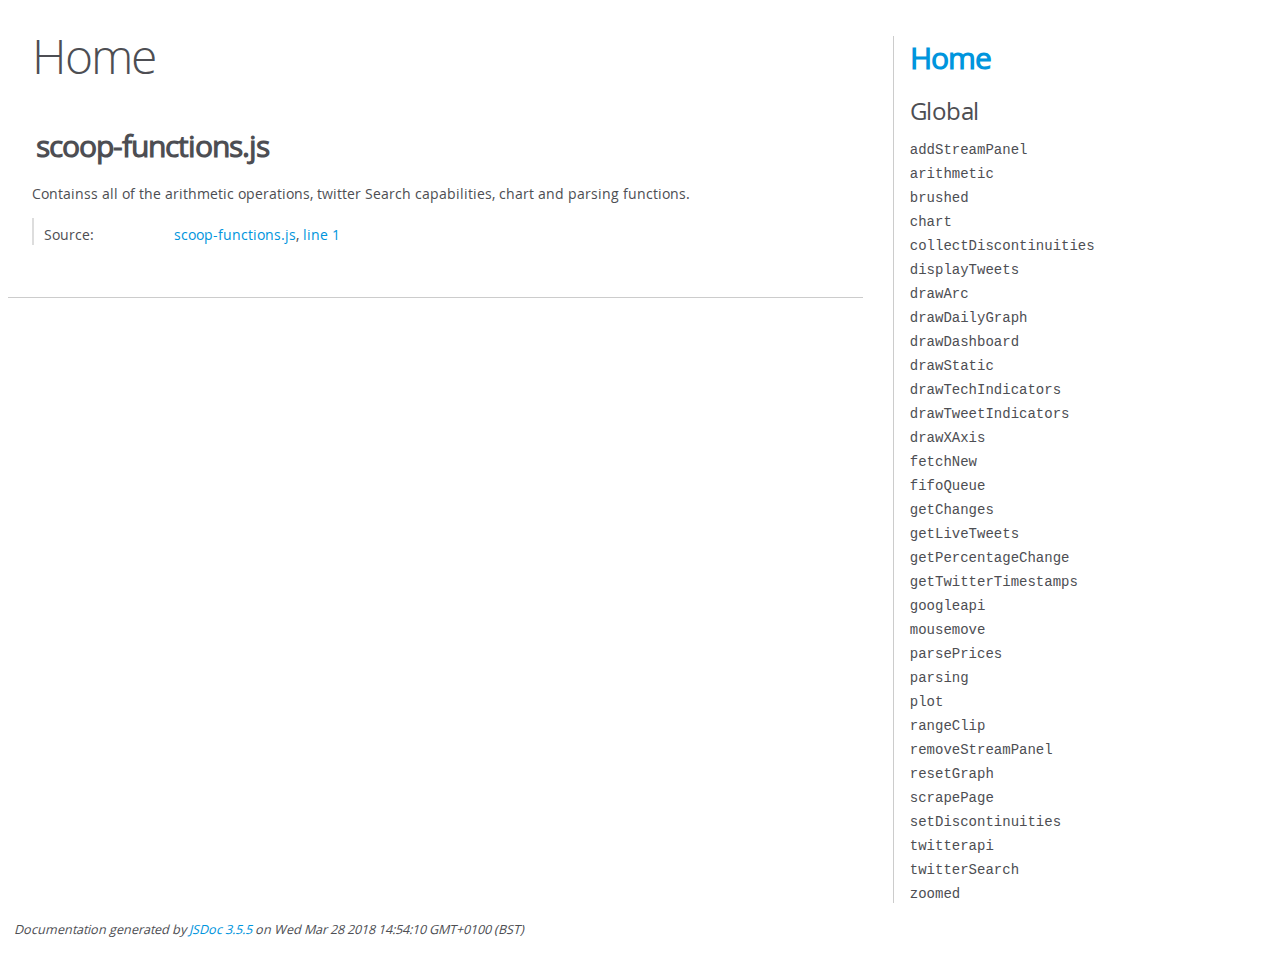
<file: scoop_analytics/static/js/out/index.html>
<!DOCTYPE html>
<html lang="en">
<head>
    <meta charset="utf-8">
    <title>JSDoc: Home</title>

    <script src="scripts/prettify/prettify.js"> </script>
    <script src="scripts/prettify/lang-css.js"> </script>
    <!--[if lt IE 9]>
      <script src="//html5shiv.googlecode.com/svn/trunk/html5.js"></script>
    <![endif]-->
    <link type="text/css" rel="stylesheet" href="styles/prettify-tomorrow.css">
    <link type="text/css" rel="stylesheet" href="styles/jsdoc-default.css">
</head>

<body>

<div id="main">

    <h1 class="page-title">Home</h1>

    



    


    <h3> </h3>










    












<section>

<header>
    
        <h2>scoop-functions.js</h2>
        
    
</header>

<article>
    <div class="container-overview">
    
        
            <div class="description">Containss all of the arithmetic operations, twitter Search capabilities, chart and parsing functions.</div>
        

        


<dl class="details">

    

    

    

    

    

    

    

    

    

    

    

    

    
    <dt class="tag-source">Source:</dt>
    <dd class="tag-source"><ul class="dummy"><li>
        <a href="scoop-functions.js.html">scoop-functions.js</a>, <a href="scoop-functions.js.html#line1">line 1</a>
    </li></ul></dd>
    

    

    

    
</dl>


        
    
    </div>

    

    

    

    

    

    

    

    

    

    
</article>

</section>




</div>

<nav>
    <h2><a href="index.html">Home</a></h2><h3>Global</h3><ul><li><a href="global.html#addStreamPanel">addStreamPanel</a></li><li><a href="global.html#arithmetic">arithmetic</a></li><li><a href="global.html#brushed">brushed</a></li><li><a href="global.html#chart">chart</a></li><li><a href="global.html#collectDiscontinuities">collectDiscontinuities</a></li><li><a href="global.html#displayTweets">displayTweets</a></li><li><a href="global.html#drawArc">drawArc</a></li><li><a href="global.html#drawDailyGraph">drawDailyGraph</a></li><li><a href="global.html#drawDashboard">drawDashboard</a></li><li><a href="global.html#drawStatic">drawStatic</a></li><li><a href="global.html#drawTechIndicators">drawTechIndicators</a></li><li><a href="global.html#drawTweetIndicators">drawTweetIndicators</a></li><li><a href="global.html#drawXAxis">drawXAxis</a></li><li><a href="global.html#fetchNew">fetchNew</a></li><li><a href="global.html#fifoQueue">fifoQueue</a></li><li><a href="global.html#getChanges">getChanges</a></li><li><a href="global.html#getLiveTweets">getLiveTweets</a></li><li><a href="global.html#getPercentageChange">getPercentageChange</a></li><li><a href="global.html#getTwitterTimestamps">getTwitterTimestamps</a></li><li><a href="global.html#googleapi">googleapi</a></li><li><a href="global.html#mousemove">mousemove</a></li><li><a href="global.html#parsePrices">parsePrices</a></li><li><a href="global.html#parsing">parsing</a></li><li><a href="global.html#plot">plot</a></li><li><a href="global.html#rangeClip">rangeClip</a></li><li><a href="global.html#removeStreamPanel">removeStreamPanel</a></li><li><a href="global.html#resetGraph">resetGraph</a></li><li><a href="global.html#scrapePage">scrapePage</a></li><li><a href="global.html#setDiscontinuities">setDiscontinuities</a></li><li><a href="global.html#twitterapi">twitterapi</a></li><li><a href="global.html#twitterSearch">twitterSearch</a></li><li><a href="global.html#zoomed">zoomed</a></li></ul>
</nav>

<br class="clear">

<footer>
    Documentation generated by <a href="https://github.com/jsdoc3/jsdoc">JSDoc 3.5.5</a> on Wed Mar 28 2018 14:54:10 GMT+0100 (BST)
</footer>

<script> prettyPrint(); </script>
<script src="scripts/linenumber.js"> </script>
</body>
</html>
</file>
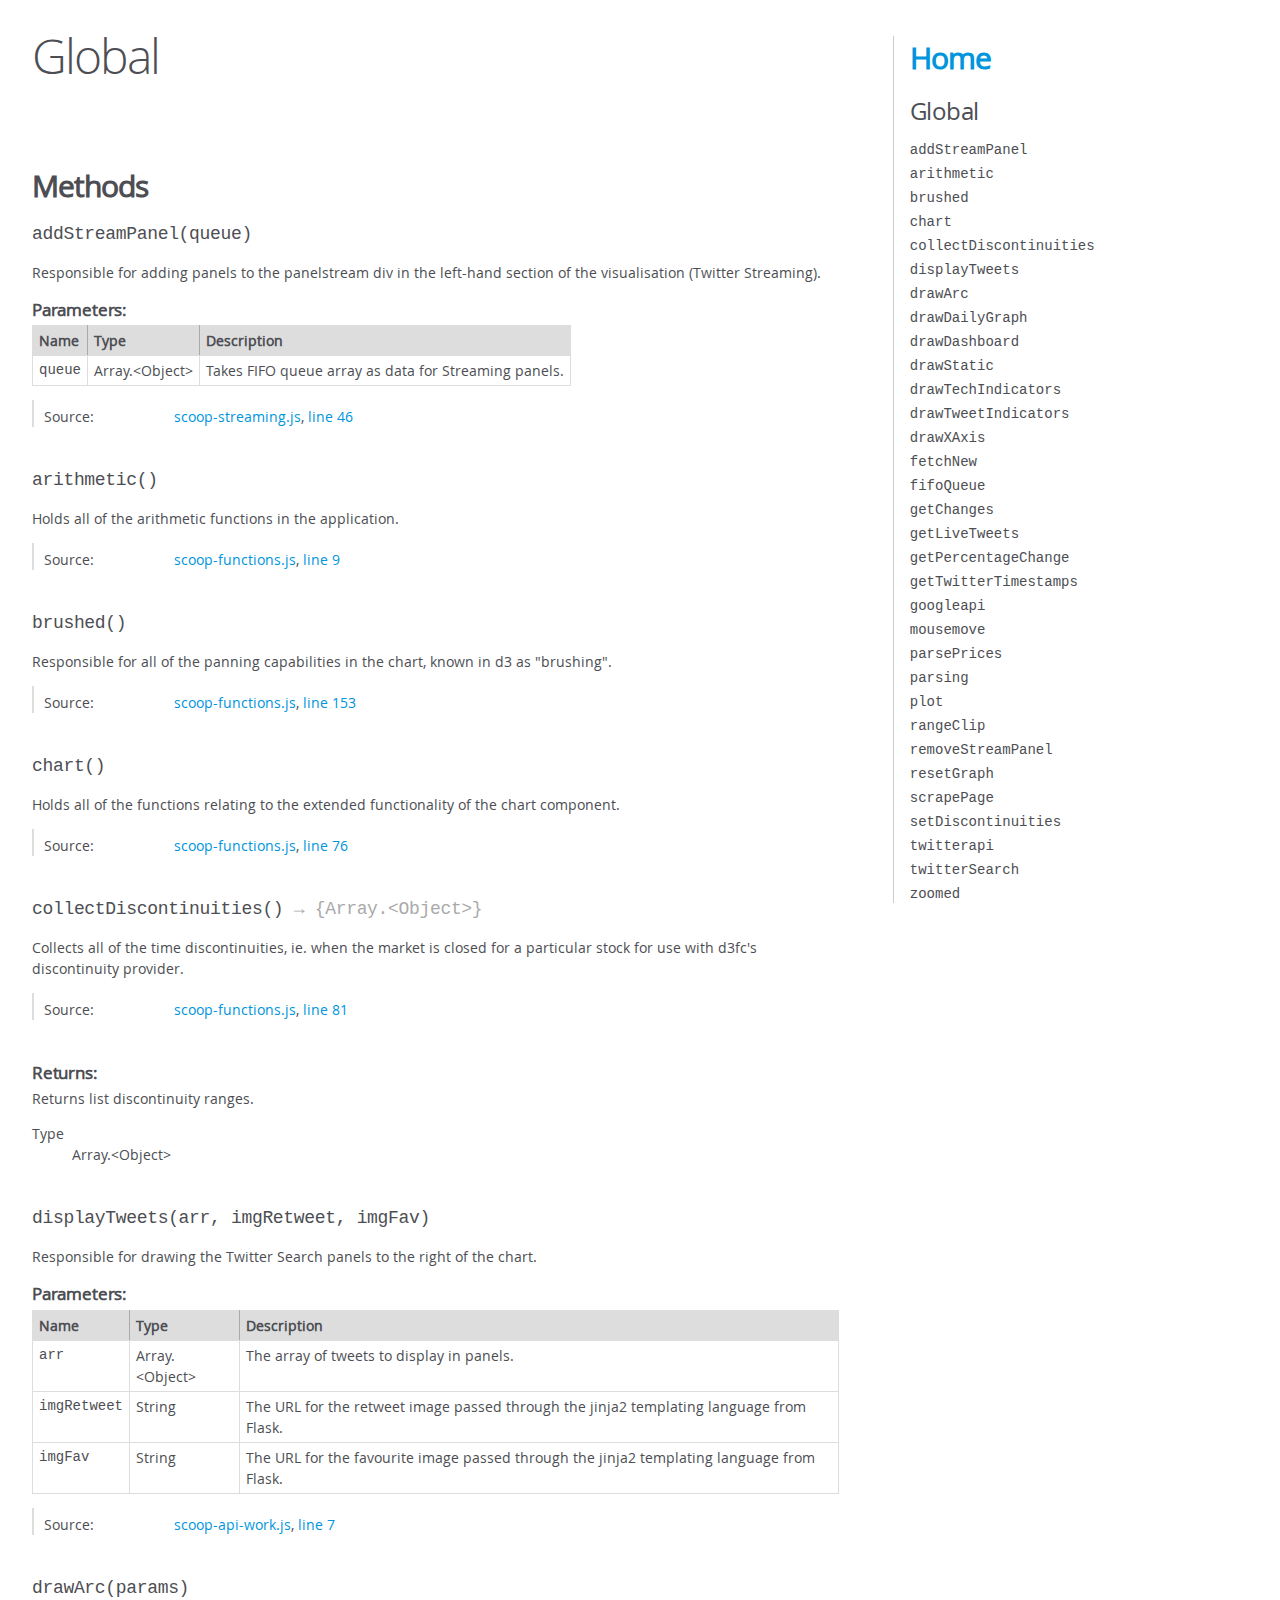
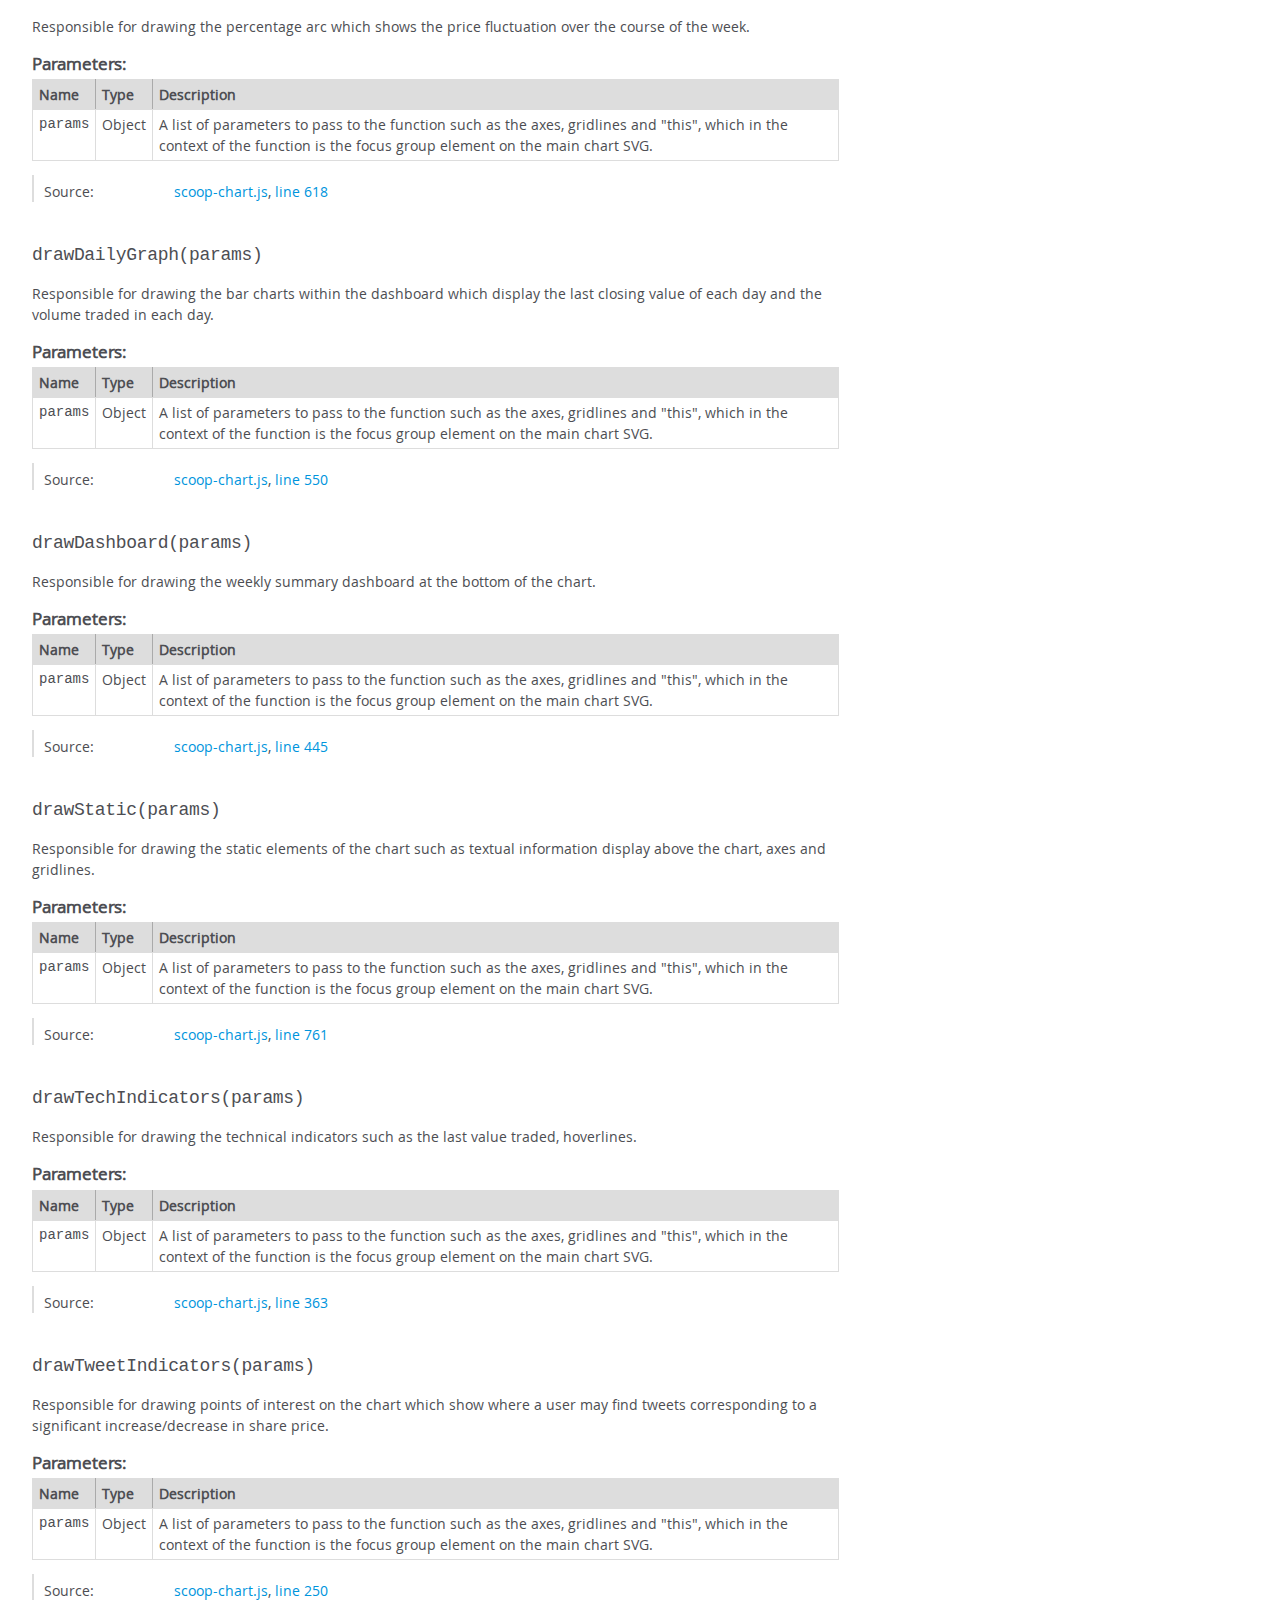
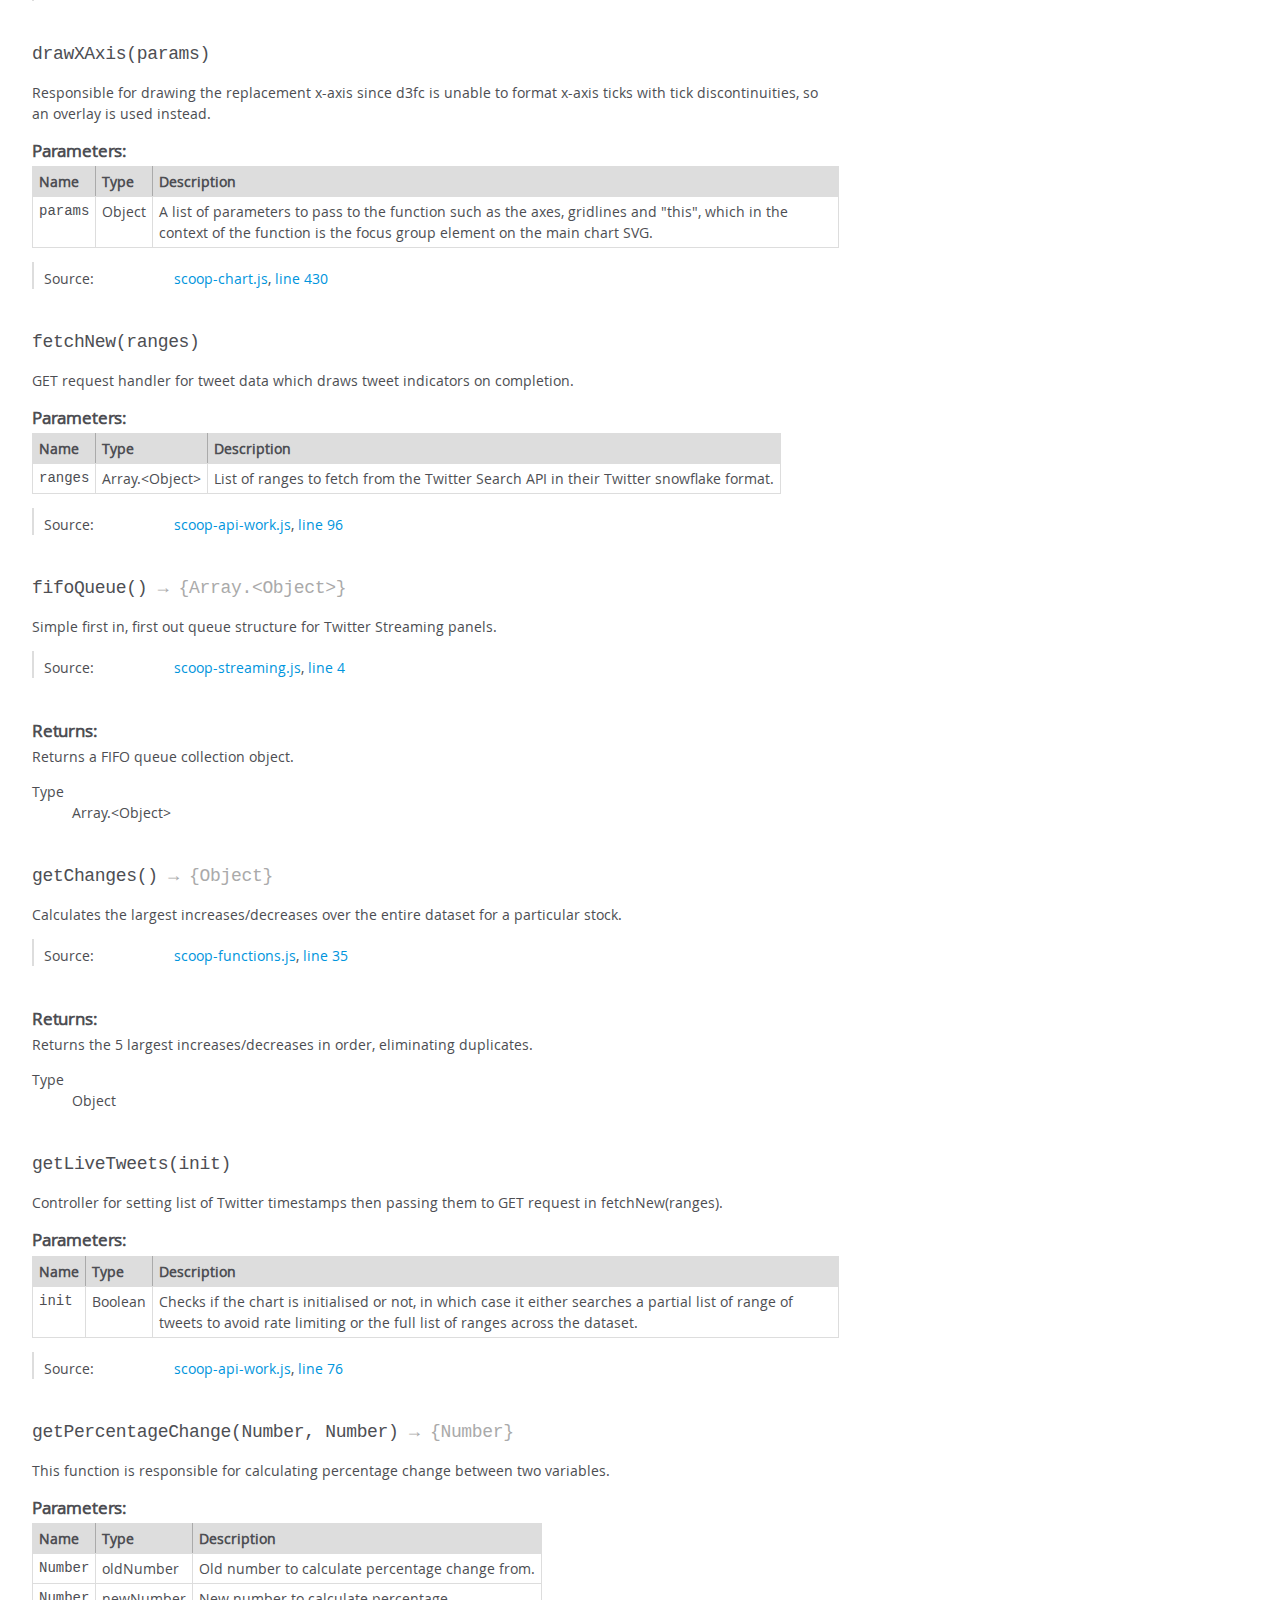
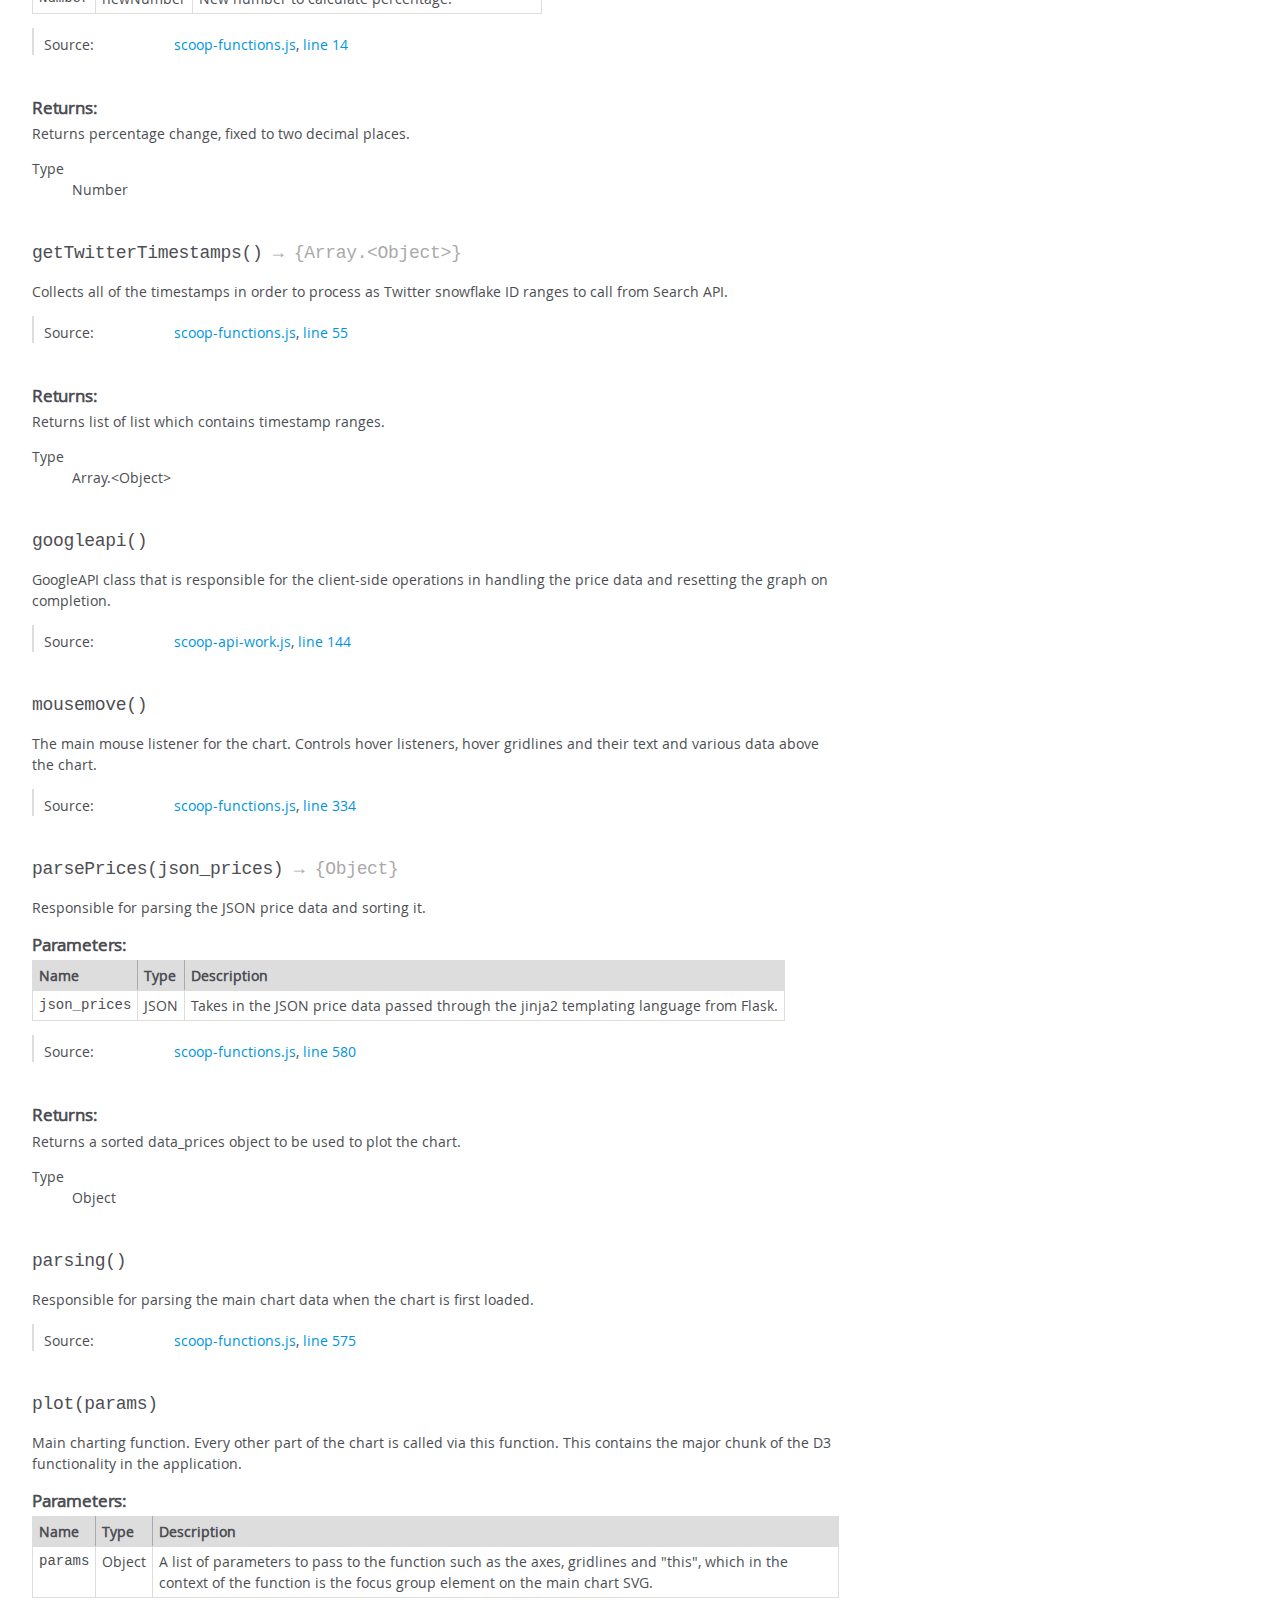
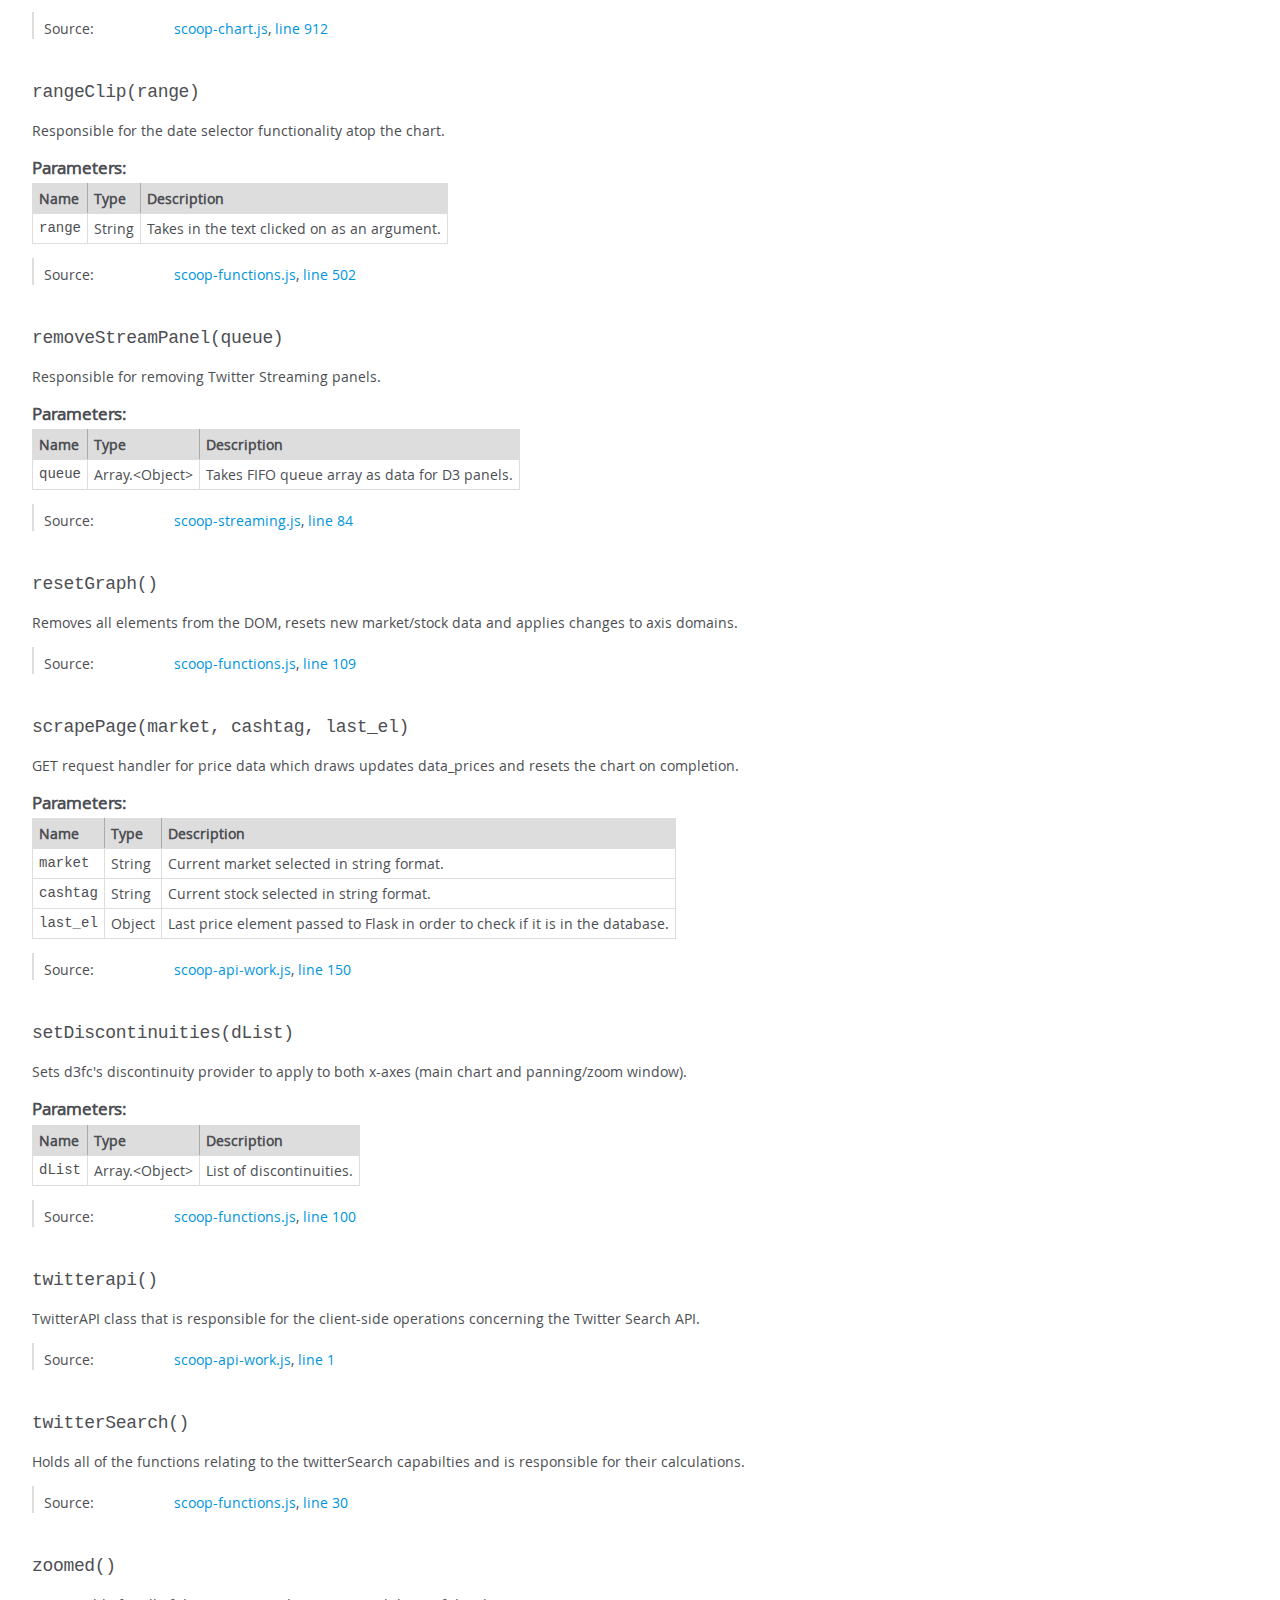
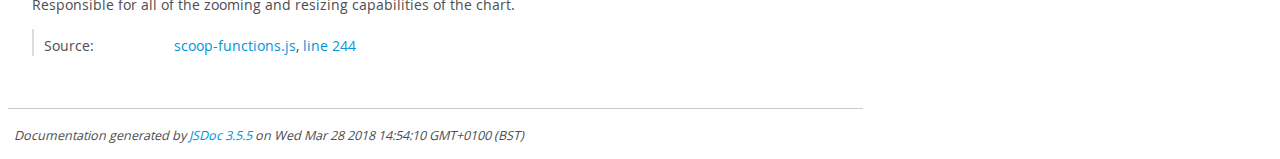
<file: scoop_analytics/static/js/out/global.html>
<!DOCTYPE html>
<html lang="en">
<head>
    <meta charset="utf-8">
    <title>JSDoc: Global</title>

    <script src="scripts/prettify/prettify.js"> </script>
    <script src="scripts/prettify/lang-css.js"> </script>
    <!--[if lt IE 9]>
      <script src="//html5shiv.googlecode.com/svn/trunk/html5.js"></script>
    <![endif]-->
    <link type="text/css" rel="stylesheet" href="styles/prettify-tomorrow.css">
    <link type="text/css" rel="stylesheet" href="styles/jsdoc-default.css">
</head>

<body>

<div id="main">

    <h1 class="page-title">Global</h1>

    




<section>

<header>
    
        <h2></h2>
        
    
</header>

<article>
    <div class="container-overview">
    
        

        


<dl class="details">

    

    

    

    

    

    

    

    

    

    

    

    

    

    

    

    
</dl>


        
    
    </div>

    

    

    

    

    

    

    

    
        <h3 class="subsection-title">Methods</h3>

        
            

    

    
    <h4 class="name" id="addStreamPanel"><span class="type-signature"></span>addStreamPanel<span class="signature">(queue)</span><span class="type-signature"></span></h4>
    

    



<div class="description">
    Responsible for adding panels to the panelstream div in the left-hand section of the visualisation (Twitter Streaming).
</div>









    <h5>Parameters:</h5>
    

<table class="params">
    <thead>
    <tr>
        
        <th>Name</th>
        

        <th>Type</th>

        

        

        <th class="last">Description</th>
    </tr>
    </thead>

    <tbody>
    

        <tr>
            
                <td class="name"><code>queue</code></td>
            

            <td class="type">
            
                
<span class="param-type">Array.&lt;Object></span>


            
            </td>

            

            

            <td class="description last">Takes FIFO queue array as data for Streaming panels.</td>
        </tr>

    
    </tbody>
</table>






<dl class="details">

    

    

    

    

    

    

    

    

    

    

    

    

    
    <dt class="tag-source">Source:</dt>
    <dd class="tag-source"><ul class="dummy"><li>
        <a href="scoop-streaming.js.html">scoop-streaming.js</a>, <a href="scoop-streaming.js.html#line46">line 46</a>
    </li></ul></dd>
    

    

    

    
</dl>


















        
            

    

    
    <h4 class="name" id="arithmetic"><span class="type-signature"></span>arithmetic<span class="signature">()</span><span class="type-signature"></span></h4>
    

    



<div class="description">
    Holds all of the arithmetic functions in the application.
</div>













<dl class="details">

    

    

    

    

    

    

    

    

    

    

    

    

    
    <dt class="tag-source">Source:</dt>
    <dd class="tag-source"><ul class="dummy"><li>
        <a href="scoop-functions.js.html">scoop-functions.js</a>, <a href="scoop-functions.js.html#line9">line 9</a>
    </li></ul></dd>
    

    

    

    
</dl>


















        
            

    

    
    <h4 class="name" id="brushed"><span class="type-signature"></span>brushed<span class="signature">()</span><span class="type-signature"></span></h4>
    

    



<div class="description">
    Responsible for all of the panning capabilities in the chart, known in d3 as "brushing".
</div>













<dl class="details">

    

    

    

    

    

    

    

    

    

    

    

    

    
    <dt class="tag-source">Source:</dt>
    <dd class="tag-source"><ul class="dummy"><li>
        <a href="scoop-functions.js.html">scoop-functions.js</a>, <a href="scoop-functions.js.html#line153">line 153</a>
    </li></ul></dd>
    

    

    

    
</dl>


















        
            

    

    
    <h4 class="name" id="chart"><span class="type-signature"></span>chart<span class="signature">()</span><span class="type-signature"></span></h4>
    

    



<div class="description">
    Holds all of the functions relating to the extended functionality of the chart component.
</div>













<dl class="details">

    

    

    

    

    

    

    

    

    

    

    

    

    
    <dt class="tag-source">Source:</dt>
    <dd class="tag-source"><ul class="dummy"><li>
        <a href="scoop-functions.js.html">scoop-functions.js</a>, <a href="scoop-functions.js.html#line76">line 76</a>
    </li></ul></dd>
    

    

    

    
</dl>


















        
            

    

    
    <h4 class="name" id="collectDiscontinuities"><span class="type-signature"></span>collectDiscontinuities<span class="signature">()</span><span class="type-signature"> &rarr; {Array.&lt;Object>}</span></h4>
    

    



<div class="description">
    Collects all of the time discontinuities, ie. when the market is closed for a particular stock for use with
d3fc's discontinuity provider.
</div>













<dl class="details">

    

    

    

    

    

    

    

    

    

    

    

    

    
    <dt class="tag-source">Source:</dt>
    <dd class="tag-source"><ul class="dummy"><li>
        <a href="scoop-functions.js.html">scoop-functions.js</a>, <a href="scoop-functions.js.html#line81">line 81</a>
    </li></ul></dd>
    

    

    

    
</dl>













<h5>Returns:</h5>

        
<div class="param-desc">
    Returns list discontinuity ranges.
</div>



<dl>
    <dt>
        Type
    </dt>
    <dd>
        
<span class="param-type">Array.&lt;Object></span>


    </dd>
</dl>

    





        
            

    

    
    <h4 class="name" id="displayTweets"><span class="type-signature"></span>displayTweets<span class="signature">(arr, imgRetweet, imgFav)</span><span class="type-signature"></span></h4>
    

    



<div class="description">
    Responsible for drawing the Twitter Search panels to the right of the chart.
</div>









    <h5>Parameters:</h5>
    

<table class="params">
    <thead>
    <tr>
        
        <th>Name</th>
        

        <th>Type</th>

        

        

        <th class="last">Description</th>
    </tr>
    </thead>

    <tbody>
    

        <tr>
            
                <td class="name"><code>arr</code></td>
            

            <td class="type">
            
                
<span class="param-type">Array.&lt;Object></span>


            
            </td>

            

            

            <td class="description last">The array of tweets to display in panels.</td>
        </tr>

    

        <tr>
            
                <td class="name"><code>imgRetweet</code></td>
            

            <td class="type">
            
                
<span class="param-type">String</span>


            
            </td>

            

            

            <td class="description last">The URL for the retweet image passed through the jinja2 templating language from Flask.</td>
        </tr>

    

        <tr>
            
                <td class="name"><code>imgFav</code></td>
            

            <td class="type">
            
                
<span class="param-type">String</span>


            
            </td>

            

            

            <td class="description last">The URL for the favourite image passed through the jinja2 templating language from Flask.</td>
        </tr>

    
    </tbody>
</table>






<dl class="details">

    

    

    

    

    

    

    

    

    

    

    

    

    
    <dt class="tag-source">Source:</dt>
    <dd class="tag-source"><ul class="dummy"><li>
        <a href="scoop-api-work.js.html">scoop-api-work.js</a>, <a href="scoop-api-work.js.html#line7">line 7</a>
    </li></ul></dd>
    

    

    

    
</dl>


















        
            

    

    
    <h4 class="name" id="drawArc"><span class="type-signature"></span>drawArc<span class="signature">(params)</span><span class="type-signature"></span></h4>
    

    



<div class="description">
    Responsible for drawing the percentage arc which shows the price fluctuation over the course of the week.
</div>









    <h5>Parameters:</h5>
    

<table class="params">
    <thead>
    <tr>
        
        <th>Name</th>
        

        <th>Type</th>

        

        

        <th class="last">Description</th>
    </tr>
    </thead>

    <tbody>
    

        <tr>
            
                <td class="name"><code>params</code></td>
            

            <td class="type">
            
                
<span class="param-type">Object</span>


            
            </td>

            

            

            <td class="description last">A list of parameters to pass to the function such as the axes, gridlines and "this", which in the
context of the function is the focus group element on the main chart SVG.</td>
        </tr>

    
    </tbody>
</table>






<dl class="details">

    

    

    

    

    

    

    

    

    

    

    

    

    
    <dt class="tag-source">Source:</dt>
    <dd class="tag-source"><ul class="dummy"><li>
        <a href="scoop-chart.js.html">scoop-chart.js</a>, <a href="scoop-chart.js.html#line618">line 618</a>
    </li></ul></dd>
    

    

    

    
</dl>


















        
            

    

    
    <h4 class="name" id="drawDailyGraph"><span class="type-signature"></span>drawDailyGraph<span class="signature">(params)</span><span class="type-signature"></span></h4>
    

    



<div class="description">
    Responsible for drawing the bar charts within the dashboard which display the last closing value of each day and the volume traded in each day.
</div>









    <h5>Parameters:</h5>
    

<table class="params">
    <thead>
    <tr>
        
        <th>Name</th>
        

        <th>Type</th>

        

        

        <th class="last">Description</th>
    </tr>
    </thead>

    <tbody>
    

        <tr>
            
                <td class="name"><code>params</code></td>
            

            <td class="type">
            
                
<span class="param-type">Object</span>


            
            </td>

            

            

            <td class="description last">A list of parameters to pass to the function such as the axes, gridlines and "this", which in the
context of the function is the focus group element on the main chart SVG.</td>
        </tr>

    
    </tbody>
</table>






<dl class="details">

    

    

    

    

    

    

    

    

    

    

    

    

    
    <dt class="tag-source">Source:</dt>
    <dd class="tag-source"><ul class="dummy"><li>
        <a href="scoop-chart.js.html">scoop-chart.js</a>, <a href="scoop-chart.js.html#line550">line 550</a>
    </li></ul></dd>
    

    

    

    
</dl>


















        
            

    

    
    <h4 class="name" id="drawDashboard"><span class="type-signature"></span>drawDashboard<span class="signature">(params)</span><span class="type-signature"></span></h4>
    

    



<div class="description">
    Responsible for drawing the weekly summary dashboard at the bottom of the chart.
</div>









    <h5>Parameters:</h5>
    

<table class="params">
    <thead>
    <tr>
        
        <th>Name</th>
        

        <th>Type</th>

        

        

        <th class="last">Description</th>
    </tr>
    </thead>

    <tbody>
    

        <tr>
            
                <td class="name"><code>params</code></td>
            

            <td class="type">
            
                
<span class="param-type">Object</span>


            
            </td>

            

            

            <td class="description last">A list of parameters to pass to the function such as the axes, gridlines and "this", which in the
context of the function is the focus group element on the main chart SVG.</td>
        </tr>

    
    </tbody>
</table>






<dl class="details">

    

    

    

    

    

    

    

    

    

    

    

    

    
    <dt class="tag-source">Source:</dt>
    <dd class="tag-source"><ul class="dummy"><li>
        <a href="scoop-chart.js.html">scoop-chart.js</a>, <a href="scoop-chart.js.html#line445">line 445</a>
    </li></ul></dd>
    

    

    

    
</dl>


















        
            

    

    
    <h4 class="name" id="drawStatic"><span class="type-signature"></span>drawStatic<span class="signature">(params)</span><span class="type-signature"></span></h4>
    

    



<div class="description">
    Responsible for drawing the static elements of the chart such as textual information display above the chart, axes and gridlines.
</div>









    <h5>Parameters:</h5>
    

<table class="params">
    <thead>
    <tr>
        
        <th>Name</th>
        

        <th>Type</th>

        

        

        <th class="last">Description</th>
    </tr>
    </thead>

    <tbody>
    

        <tr>
            
                <td class="name"><code>params</code></td>
            

            <td class="type">
            
                
<span class="param-type">Object</span>


            
            </td>

            

            

            <td class="description last">A list of parameters to pass to the function such as the axes, gridlines and "this", which in the
context of the function is the focus group element on the main chart SVG.</td>
        </tr>

    
    </tbody>
</table>






<dl class="details">

    

    

    

    

    

    

    

    

    

    

    

    

    
    <dt class="tag-source">Source:</dt>
    <dd class="tag-source"><ul class="dummy"><li>
        <a href="scoop-chart.js.html">scoop-chart.js</a>, <a href="scoop-chart.js.html#line761">line 761</a>
    </li></ul></dd>
    

    

    

    
</dl>


















        
            

    

    
    <h4 class="name" id="drawTechIndicators"><span class="type-signature"></span>drawTechIndicators<span class="signature">(params)</span><span class="type-signature"></span></h4>
    

    



<div class="description">
    Responsible for drawing the technical indicators such as the last value traded, hoverlines.
</div>









    <h5>Parameters:</h5>
    

<table class="params">
    <thead>
    <tr>
        
        <th>Name</th>
        

        <th>Type</th>

        

        

        <th class="last">Description</th>
    </tr>
    </thead>

    <tbody>
    

        <tr>
            
                <td class="name"><code>params</code></td>
            

            <td class="type">
            
                
<span class="param-type">Object</span>


            
            </td>

            

            

            <td class="description last">A list of parameters to pass to the function such as the axes, gridlines and "this", which in the
context of the function is the focus group element on the main chart SVG.</td>
        </tr>

    
    </tbody>
</table>






<dl class="details">

    

    

    

    

    

    

    

    

    

    

    

    

    
    <dt class="tag-source">Source:</dt>
    <dd class="tag-source"><ul class="dummy"><li>
        <a href="scoop-chart.js.html">scoop-chart.js</a>, <a href="scoop-chart.js.html#line363">line 363</a>
    </li></ul></dd>
    

    

    

    
</dl>


















        
            

    

    
    <h4 class="name" id="drawTweetIndicators"><span class="type-signature"></span>drawTweetIndicators<span class="signature">(params)</span><span class="type-signature"></span></h4>
    

    



<div class="description">
    Responsible for drawing points of interest on the chart which show where a user may find tweets corresponding to
a significant increase/decrease in share price.
</div>









    <h5>Parameters:</h5>
    

<table class="params">
    <thead>
    <tr>
        
        <th>Name</th>
        

        <th>Type</th>

        

        

        <th class="last">Description</th>
    </tr>
    </thead>

    <tbody>
    

        <tr>
            
                <td class="name"><code>params</code></td>
            

            <td class="type">
            
                
<span class="param-type">Object</span>


            
            </td>

            

            

            <td class="description last">A list of parameters to pass to the function such as the axes, gridlines and "this", which in the
context of the function is the focus group element on the main chart SVG.</td>
        </tr>

    
    </tbody>
</table>






<dl class="details">

    

    

    

    

    

    

    

    

    

    

    

    

    
    <dt class="tag-source">Source:</dt>
    <dd class="tag-source"><ul class="dummy"><li>
        <a href="scoop-chart.js.html">scoop-chart.js</a>, <a href="scoop-chart.js.html#line250">line 250</a>
    </li></ul></dd>
    

    

    

    
</dl>


















        
            

    

    
    <h4 class="name" id="drawXAxis"><span class="type-signature"></span>drawXAxis<span class="signature">(params)</span><span class="type-signature"></span></h4>
    

    



<div class="description">
    Responsible for drawing the replacement x-axis since d3fc is unable to format x-axis ticks with tick discontinuities, so an overlay is used instead.
</div>









    <h5>Parameters:</h5>
    

<table class="params">
    <thead>
    <tr>
        
        <th>Name</th>
        

        <th>Type</th>

        

        

        <th class="last">Description</th>
    </tr>
    </thead>

    <tbody>
    

        <tr>
            
                <td class="name"><code>params</code></td>
            

            <td class="type">
            
                
<span class="param-type">Object</span>


            
            </td>

            

            

            <td class="description last">A list of parameters to pass to the function such as the axes, gridlines and "this", which in the
context of the function is the focus group element on the main chart SVG.</td>
        </tr>

    
    </tbody>
</table>






<dl class="details">

    

    

    

    

    

    

    

    

    

    

    

    

    
    <dt class="tag-source">Source:</dt>
    <dd class="tag-source"><ul class="dummy"><li>
        <a href="scoop-chart.js.html">scoop-chart.js</a>, <a href="scoop-chart.js.html#line430">line 430</a>
    </li></ul></dd>
    

    

    

    
</dl>


















        
            

    

    
    <h4 class="name" id="fetchNew"><span class="type-signature"></span>fetchNew<span class="signature">(ranges)</span><span class="type-signature"></span></h4>
    

    



<div class="description">
    GET request handler for tweet data which draws tweet indicators on completion.
</div>









    <h5>Parameters:</h5>
    

<table class="params">
    <thead>
    <tr>
        
        <th>Name</th>
        

        <th>Type</th>

        

        

        <th class="last">Description</th>
    </tr>
    </thead>

    <tbody>
    

        <tr>
            
                <td class="name"><code>ranges</code></td>
            

            <td class="type">
            
                
<span class="param-type">Array.&lt;Object></span>


            
            </td>

            

            

            <td class="description last">List of ranges to fetch from the Twitter Search API in their Twitter snowflake format.</td>
        </tr>

    
    </tbody>
</table>






<dl class="details">

    

    

    

    

    

    

    

    

    

    

    

    

    
    <dt class="tag-source">Source:</dt>
    <dd class="tag-source"><ul class="dummy"><li>
        <a href="scoop-api-work.js.html">scoop-api-work.js</a>, <a href="scoop-api-work.js.html#line96">line 96</a>
    </li></ul></dd>
    

    

    

    
</dl>


















        
            

    

    
    <h4 class="name" id="fifoQueue"><span class="type-signature"></span>fifoQueue<span class="signature">()</span><span class="type-signature"> &rarr; {Array.&lt;Object>}</span></h4>
    

    



<div class="description">
    Simple first in, first out queue structure for Twitter Streaming panels.
</div>













<dl class="details">

    

    

    

    

    

    

    

    

    

    

    

    

    
    <dt class="tag-source">Source:</dt>
    <dd class="tag-source"><ul class="dummy"><li>
        <a href="scoop-streaming.js.html">scoop-streaming.js</a>, <a href="scoop-streaming.js.html#line4">line 4</a>
    </li></ul></dd>
    

    

    

    
</dl>













<h5>Returns:</h5>

        
<div class="param-desc">
    Returns a FIFO queue collection object.
</div>



<dl>
    <dt>
        Type
    </dt>
    <dd>
        
<span class="param-type">Array.&lt;Object></span>


    </dd>
</dl>

    





        
            

    

    
    <h4 class="name" id="getChanges"><span class="type-signature"></span>getChanges<span class="signature">()</span><span class="type-signature"> &rarr; {Object}</span></h4>
    

    



<div class="description">
    Calculates the largest increases/decreases over the entire dataset for a particular stock.
</div>













<dl class="details">

    

    

    

    

    

    

    

    

    

    

    

    

    
    <dt class="tag-source">Source:</dt>
    <dd class="tag-source"><ul class="dummy"><li>
        <a href="scoop-functions.js.html">scoop-functions.js</a>, <a href="scoop-functions.js.html#line35">line 35</a>
    </li></ul></dd>
    

    

    

    
</dl>













<h5>Returns:</h5>

        
<div class="param-desc">
    Returns the 5 largest increases/decreases in order, eliminating duplicates.
</div>



<dl>
    <dt>
        Type
    </dt>
    <dd>
        
<span class="param-type">Object</span>


    </dd>
</dl>

    





        
            

    

    
    <h4 class="name" id="getLiveTweets"><span class="type-signature"></span>getLiveTweets<span class="signature">(init)</span><span class="type-signature"></span></h4>
    

    



<div class="description">
    Controller for setting list of Twitter timestamps then passing them to GET request in fetchNew(ranges).
</div>









    <h5>Parameters:</h5>
    

<table class="params">
    <thead>
    <tr>
        
        <th>Name</th>
        

        <th>Type</th>

        

        

        <th class="last">Description</th>
    </tr>
    </thead>

    <tbody>
    

        <tr>
            
                <td class="name"><code>init</code></td>
            

            <td class="type">
            
                
<span class="param-type">Boolean</span>


            
            </td>

            

            

            <td class="description last">Checks if the chart is initialised or not, in which case it either searches a partial list of range of tweets to 
avoid rate limiting or the full list of ranges across the dataset.</td>
        </tr>

    
    </tbody>
</table>






<dl class="details">

    

    

    

    

    

    

    

    

    

    

    

    

    
    <dt class="tag-source">Source:</dt>
    <dd class="tag-source"><ul class="dummy"><li>
        <a href="scoop-api-work.js.html">scoop-api-work.js</a>, <a href="scoop-api-work.js.html#line76">line 76</a>
    </li></ul></dd>
    

    

    

    
</dl>


















        
            

    

    
    <h4 class="name" id="getPercentageChange"><span class="type-signature"></span>getPercentageChange<span class="signature">(Number, Number)</span><span class="type-signature"> &rarr; {Number}</span></h4>
    

    



<div class="description">
    This function is responsible for calculating percentage change between two variables.
</div>









    <h5>Parameters:</h5>
    

<table class="params">
    <thead>
    <tr>
        
        <th>Name</th>
        

        <th>Type</th>

        

        

        <th class="last">Description</th>
    </tr>
    </thead>

    <tbody>
    

        <tr>
            
                <td class="name"><code>Number</code></td>
            

            <td class="type">
            
                
<span class="param-type">oldNumber</span>


            
            </td>

            

            

            <td class="description last">Old number to calculate percentage change from.</td>
        </tr>

    

        <tr>
            
                <td class="name"><code>Number</code></td>
            

            <td class="type">
            
                
<span class="param-type">newNumber</span>


            
            </td>

            

            

            <td class="description last">New number to calculate percentage.</td>
        </tr>

    
    </tbody>
</table>






<dl class="details">

    

    

    

    

    

    

    

    

    

    

    

    

    
    <dt class="tag-source">Source:</dt>
    <dd class="tag-source"><ul class="dummy"><li>
        <a href="scoop-functions.js.html">scoop-functions.js</a>, <a href="scoop-functions.js.html#line14">line 14</a>
    </li></ul></dd>
    

    

    

    
</dl>













<h5>Returns:</h5>

        
<div class="param-desc">
    Returns percentage change, fixed to two decimal places.
</div>



<dl>
    <dt>
        Type
    </dt>
    <dd>
        
<span class="param-type">Number</span>


    </dd>
</dl>

    





        
            

    

    
    <h4 class="name" id="getTwitterTimestamps"><span class="type-signature"></span>getTwitterTimestamps<span class="signature">()</span><span class="type-signature"> &rarr; {Array.&lt;Object>}</span></h4>
    

    



<div class="description">
    Collects all of the timestamps in order to process as Twitter snowflake ID ranges to call from Search API.
</div>













<dl class="details">

    

    

    

    

    

    

    

    

    

    

    

    

    
    <dt class="tag-source">Source:</dt>
    <dd class="tag-source"><ul class="dummy"><li>
        <a href="scoop-functions.js.html">scoop-functions.js</a>, <a href="scoop-functions.js.html#line55">line 55</a>
    </li></ul></dd>
    

    

    

    
</dl>













<h5>Returns:</h5>

        
<div class="param-desc">
    Returns list of list which contains timestamp ranges.
</div>



<dl>
    <dt>
        Type
    </dt>
    <dd>
        
<span class="param-type">Array.&lt;Object></span>


    </dd>
</dl>

    





        
            

    

    
    <h4 class="name" id="googleapi"><span class="type-signature"></span>googleapi<span class="signature">()</span><span class="type-signature"></span></h4>
    

    



<div class="description">
    GoogleAPI class that is responsible for the client-side operations in handling the price data and resetting the graph on completion.
</div>













<dl class="details">

    

    

    

    

    

    

    

    

    

    

    

    

    
    <dt class="tag-source">Source:</dt>
    <dd class="tag-source"><ul class="dummy"><li>
        <a href="scoop-api-work.js.html">scoop-api-work.js</a>, <a href="scoop-api-work.js.html#line144">line 144</a>
    </li></ul></dd>
    

    

    

    
</dl>


















        
            

    

    
    <h4 class="name" id="mousemove"><span class="type-signature"></span>mousemove<span class="signature">()</span><span class="type-signature"></span></h4>
    

    



<div class="description">
    The main mouse listener for the chart. Controls hover listeners, hover gridlines and their text and various data above the chart.
</div>













<dl class="details">

    

    

    

    

    

    

    

    

    

    

    

    

    
    <dt class="tag-source">Source:</dt>
    <dd class="tag-source"><ul class="dummy"><li>
        <a href="scoop-functions.js.html">scoop-functions.js</a>, <a href="scoop-functions.js.html#line334">line 334</a>
    </li></ul></dd>
    

    

    

    
</dl>


















        
            

    

    
    <h4 class="name" id="parsePrices"><span class="type-signature"></span>parsePrices<span class="signature">(json_prices)</span><span class="type-signature"> &rarr; {Object}</span></h4>
    

    



<div class="description">
    Responsible for parsing the JSON price data and sorting it.
</div>









    <h5>Parameters:</h5>
    

<table class="params">
    <thead>
    <tr>
        
        <th>Name</th>
        

        <th>Type</th>

        

        

        <th class="last">Description</th>
    </tr>
    </thead>

    <tbody>
    

        <tr>
            
                <td class="name"><code>json_prices</code></td>
            

            <td class="type">
            
                
<span class="param-type">JSON</span>


            
            </td>

            

            

            <td class="description last">Takes in the JSON price data passed through the jinja2 templating language from Flask.</td>
        </tr>

    
    </tbody>
</table>






<dl class="details">

    

    

    

    

    

    

    

    

    

    

    

    

    
    <dt class="tag-source">Source:</dt>
    <dd class="tag-source"><ul class="dummy"><li>
        <a href="scoop-functions.js.html">scoop-functions.js</a>, <a href="scoop-functions.js.html#line580">line 580</a>
    </li></ul></dd>
    

    

    

    
</dl>













<h5>Returns:</h5>

        
<div class="param-desc">
    Returns a sorted data_prices object to be used to plot the chart.
</div>



<dl>
    <dt>
        Type
    </dt>
    <dd>
        
<span class="param-type">Object</span>


    </dd>
</dl>

    





        
            

    

    
    <h4 class="name" id="parsing"><span class="type-signature"></span>parsing<span class="signature">()</span><span class="type-signature"></span></h4>
    

    



<div class="description">
    Responsible for parsing the main chart data when the chart is first loaded.
</div>













<dl class="details">

    

    

    

    

    

    

    

    

    

    

    

    

    
    <dt class="tag-source">Source:</dt>
    <dd class="tag-source"><ul class="dummy"><li>
        <a href="scoop-functions.js.html">scoop-functions.js</a>, <a href="scoop-functions.js.html#line575">line 575</a>
    </li></ul></dd>
    

    

    

    
</dl>


















        
            

    

    
    <h4 class="name" id="plot"><span class="type-signature"></span>plot<span class="signature">(params)</span><span class="type-signature"></span></h4>
    

    



<div class="description">
    Main charting function. Every other part of the chart is called via this function. This contains the
major chunk of the D3 functionality in the application.
</div>









    <h5>Parameters:</h5>
    

<table class="params">
    <thead>
    <tr>
        
        <th>Name</th>
        

        <th>Type</th>

        

        

        <th class="last">Description</th>
    </tr>
    </thead>

    <tbody>
    

        <tr>
            
                <td class="name"><code>params</code></td>
            

            <td class="type">
            
                
<span class="param-type">Object</span>


            
            </td>

            

            

            <td class="description last">A list of parameters to pass to the function such as the axes, gridlines and "this", which in the
context of the function is the focus group element on the main chart SVG.</td>
        </tr>

    
    </tbody>
</table>






<dl class="details">

    

    

    

    

    

    

    

    

    

    

    

    

    
    <dt class="tag-source">Source:</dt>
    <dd class="tag-source"><ul class="dummy"><li>
        <a href="scoop-chart.js.html">scoop-chart.js</a>, <a href="scoop-chart.js.html#line912">line 912</a>
    </li></ul></dd>
    

    

    

    
</dl>


















        
            

    

    
    <h4 class="name" id="rangeClip"><span class="type-signature"></span>rangeClip<span class="signature">(range)</span><span class="type-signature"></span></h4>
    

    



<div class="description">
    Responsible for the date selector functionality atop the chart.
</div>









    <h5>Parameters:</h5>
    

<table class="params">
    <thead>
    <tr>
        
        <th>Name</th>
        

        <th>Type</th>

        

        

        <th class="last">Description</th>
    </tr>
    </thead>

    <tbody>
    

        <tr>
            
                <td class="name"><code>range</code></td>
            

            <td class="type">
            
                
<span class="param-type">String</span>


            
            </td>

            

            

            <td class="description last">Takes in the text clicked on as an argument.</td>
        </tr>

    
    </tbody>
</table>






<dl class="details">

    

    

    

    

    

    

    

    

    

    

    

    

    
    <dt class="tag-source">Source:</dt>
    <dd class="tag-source"><ul class="dummy"><li>
        <a href="scoop-functions.js.html">scoop-functions.js</a>, <a href="scoop-functions.js.html#line502">line 502</a>
    </li></ul></dd>
    

    

    

    
</dl>


















        
            

    

    
    <h4 class="name" id="removeStreamPanel"><span class="type-signature"></span>removeStreamPanel<span class="signature">(queue)</span><span class="type-signature"></span></h4>
    

    



<div class="description">
    Responsible for removing Twitter Streaming panels.
</div>









    <h5>Parameters:</h5>
    

<table class="params">
    <thead>
    <tr>
        
        <th>Name</th>
        

        <th>Type</th>

        

        

        <th class="last">Description</th>
    </tr>
    </thead>

    <tbody>
    

        <tr>
            
                <td class="name"><code>queue</code></td>
            

            <td class="type">
            
                
<span class="param-type">Array.&lt;Object></span>


            
            </td>

            

            

            <td class="description last">Takes FIFO queue array as data for D3 panels.</td>
        </tr>

    
    </tbody>
</table>






<dl class="details">

    

    

    

    

    

    

    

    

    

    

    

    

    
    <dt class="tag-source">Source:</dt>
    <dd class="tag-source"><ul class="dummy"><li>
        <a href="scoop-streaming.js.html">scoop-streaming.js</a>, <a href="scoop-streaming.js.html#line84">line 84</a>
    </li></ul></dd>
    

    

    

    
</dl>


















        
            

    

    
    <h4 class="name" id="resetGraph"><span class="type-signature"></span>resetGraph<span class="signature">()</span><span class="type-signature"></span></h4>
    

    



<div class="description">
    Removes all elements from the DOM, resets new market/stock data and applies changes to axis domains.
</div>













<dl class="details">

    

    

    

    

    

    

    

    

    

    

    

    

    
    <dt class="tag-source">Source:</dt>
    <dd class="tag-source"><ul class="dummy"><li>
        <a href="scoop-functions.js.html">scoop-functions.js</a>, <a href="scoop-functions.js.html#line109">line 109</a>
    </li></ul></dd>
    

    

    

    
</dl>


















        
            

    

    
    <h4 class="name" id="scrapePage"><span class="type-signature"></span>scrapePage<span class="signature">(market, cashtag, last_el)</span><span class="type-signature"></span></h4>
    

    



<div class="description">
    GET request handler for price data which draws updates data_prices and resets the chart on completion.
</div>









    <h5>Parameters:</h5>
    

<table class="params">
    <thead>
    <tr>
        
        <th>Name</th>
        

        <th>Type</th>

        

        

        <th class="last">Description</th>
    </tr>
    </thead>

    <tbody>
    

        <tr>
            
                <td class="name"><code>market</code></td>
            

            <td class="type">
            
                
<span class="param-type">String</span>


            
            </td>

            

            

            <td class="description last">Current market selected in string format.</td>
        </tr>

    

        <tr>
            
                <td class="name"><code>cashtag</code></td>
            

            <td class="type">
            
                
<span class="param-type">String</span>


            
            </td>

            

            

            <td class="description last">Current stock selected in string format.</td>
        </tr>

    

        <tr>
            
                <td class="name"><code>last_el</code></td>
            

            <td class="type">
            
                
<span class="param-type">Object</span>


            
            </td>

            

            

            <td class="description last">Last price element passed to Flask in order to check if it is in the database.</td>
        </tr>

    
    </tbody>
</table>






<dl class="details">

    

    

    

    

    

    

    

    

    

    

    

    

    
    <dt class="tag-source">Source:</dt>
    <dd class="tag-source"><ul class="dummy"><li>
        <a href="scoop-api-work.js.html">scoop-api-work.js</a>, <a href="scoop-api-work.js.html#line150">line 150</a>
    </li></ul></dd>
    

    

    

    
</dl>


















        
            

    

    
    <h4 class="name" id="setDiscontinuities"><span class="type-signature"></span>setDiscontinuities<span class="signature">(dList)</span><span class="type-signature"></span></h4>
    

    



<div class="description">
    Sets d3fc's discontinuity provider to apply to both x-axes (main chart and panning/zoom window).
</div>









    <h5>Parameters:</h5>
    

<table class="params">
    <thead>
    <tr>
        
        <th>Name</th>
        

        <th>Type</th>

        

        

        <th class="last">Description</th>
    </tr>
    </thead>

    <tbody>
    

        <tr>
            
                <td class="name"><code>dList</code></td>
            

            <td class="type">
            
                
<span class="param-type">Array.&lt;Object></span>


            
            </td>

            

            

            <td class="description last">List of discontinuities.</td>
        </tr>

    
    </tbody>
</table>






<dl class="details">

    

    

    

    

    

    

    

    

    

    

    

    

    
    <dt class="tag-source">Source:</dt>
    <dd class="tag-source"><ul class="dummy"><li>
        <a href="scoop-functions.js.html">scoop-functions.js</a>, <a href="scoop-functions.js.html#line100">line 100</a>
    </li></ul></dd>
    

    

    

    
</dl>


















        
            

    

    
    <h4 class="name" id="twitterapi"><span class="type-signature"></span>twitterapi<span class="signature">()</span><span class="type-signature"></span></h4>
    

    



<div class="description">
    TwitterAPI class that is responsible for the client-side operations concerning the Twitter Search API.
</div>













<dl class="details">

    

    

    

    

    

    

    

    

    

    

    

    

    
    <dt class="tag-source">Source:</dt>
    <dd class="tag-source"><ul class="dummy"><li>
        <a href="scoop-api-work.js.html">scoop-api-work.js</a>, <a href="scoop-api-work.js.html#line1">line 1</a>
    </li></ul></dd>
    

    

    

    
</dl>


















        
            

    

    
    <h4 class="name" id="twitterSearch"><span class="type-signature"></span>twitterSearch<span class="signature">()</span><span class="type-signature"></span></h4>
    

    



<div class="description">
    Holds all of the functions relating to the twitterSearch capabilties and is responsible for their calculations.
</div>













<dl class="details">

    

    

    

    

    

    

    

    

    

    

    

    

    
    <dt class="tag-source">Source:</dt>
    <dd class="tag-source"><ul class="dummy"><li>
        <a href="scoop-functions.js.html">scoop-functions.js</a>, <a href="scoop-functions.js.html#line30">line 30</a>
    </li></ul></dd>
    

    

    

    
</dl>


















        
            

    

    
    <h4 class="name" id="zoomed"><span class="type-signature"></span>zoomed<span class="signature">()</span><span class="type-signature"></span></h4>
    

    



<div class="description">
    Responsible for all of the zooming and resizing capabilities of the chart.
</div>













<dl class="details">

    

    

    

    

    

    

    

    

    

    

    

    

    
    <dt class="tag-source">Source:</dt>
    <dd class="tag-source"><ul class="dummy"><li>
        <a href="scoop-functions.js.html">scoop-functions.js</a>, <a href="scoop-functions.js.html#line244">line 244</a>
    </li></ul></dd>
    

    

    

    
</dl>


















        
    

    

    
</article>

</section>




</div>

<nav>
    <h2><a href="index.html">Home</a></h2><h3>Global</h3><ul><li><a href="global.html#addStreamPanel">addStreamPanel</a></li><li><a href="global.html#arithmetic">arithmetic</a></li><li><a href="global.html#brushed">brushed</a></li><li><a href="global.html#chart">chart</a></li><li><a href="global.html#collectDiscontinuities">collectDiscontinuities</a></li><li><a href="global.html#displayTweets">displayTweets</a></li><li><a href="global.html#drawArc">drawArc</a></li><li><a href="global.html#drawDailyGraph">drawDailyGraph</a></li><li><a href="global.html#drawDashboard">drawDashboard</a></li><li><a href="global.html#drawStatic">drawStatic</a></li><li><a href="global.html#drawTechIndicators">drawTechIndicators</a></li><li><a href="global.html#drawTweetIndicators">drawTweetIndicators</a></li><li><a href="global.html#drawXAxis">drawXAxis</a></li><li><a href="global.html#fetchNew">fetchNew</a></li><li><a href="global.html#fifoQueue">fifoQueue</a></li><li><a href="global.html#getChanges">getChanges</a></li><li><a href="global.html#getLiveTweets">getLiveTweets</a></li><li><a href="global.html#getPercentageChange">getPercentageChange</a></li><li><a href="global.html#getTwitterTimestamps">getTwitterTimestamps</a></li><li><a href="global.html#googleapi">googleapi</a></li><li><a href="global.html#mousemove">mousemove</a></li><li><a href="global.html#parsePrices">parsePrices</a></li><li><a href="global.html#parsing">parsing</a></li><li><a href="global.html#plot">plot</a></li><li><a href="global.html#rangeClip">rangeClip</a></li><li><a href="global.html#removeStreamPanel">removeStreamPanel</a></li><li><a href="global.html#resetGraph">resetGraph</a></li><li><a href="global.html#scrapePage">scrapePage</a></li><li><a href="global.html#setDiscontinuities">setDiscontinuities</a></li><li><a href="global.html#twitterapi">twitterapi</a></li><li><a href="global.html#twitterSearch">twitterSearch</a></li><li><a href="global.html#zoomed">zoomed</a></li></ul>
</nav>

<br class="clear">

<footer>
    Documentation generated by <a href="https://github.com/jsdoc3/jsdoc">JSDoc 3.5.5</a> on Wed Mar 28 2018 14:54:10 GMT+0100 (BST)
</footer>

<script> prettyPrint(); </script>
<script src="scripts/linenumber.js"> </script>
</body>
</html>
</file>
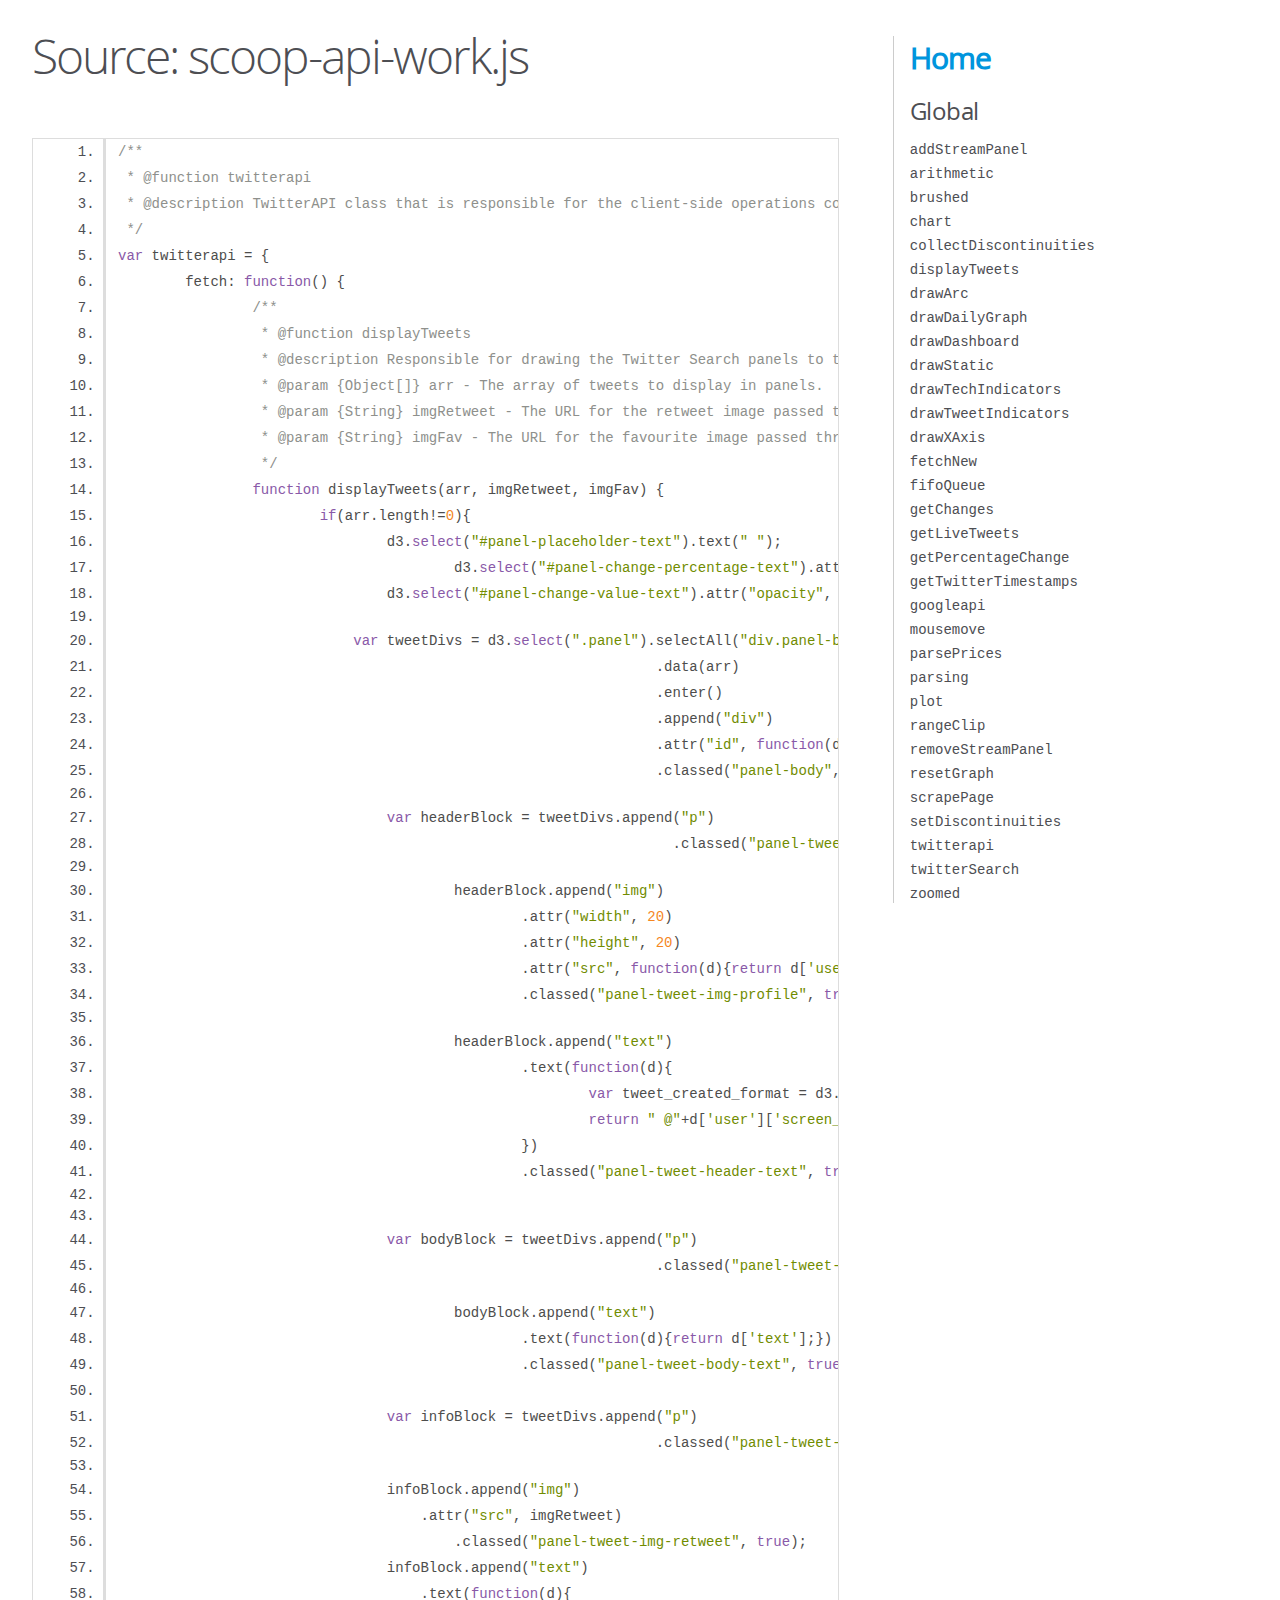
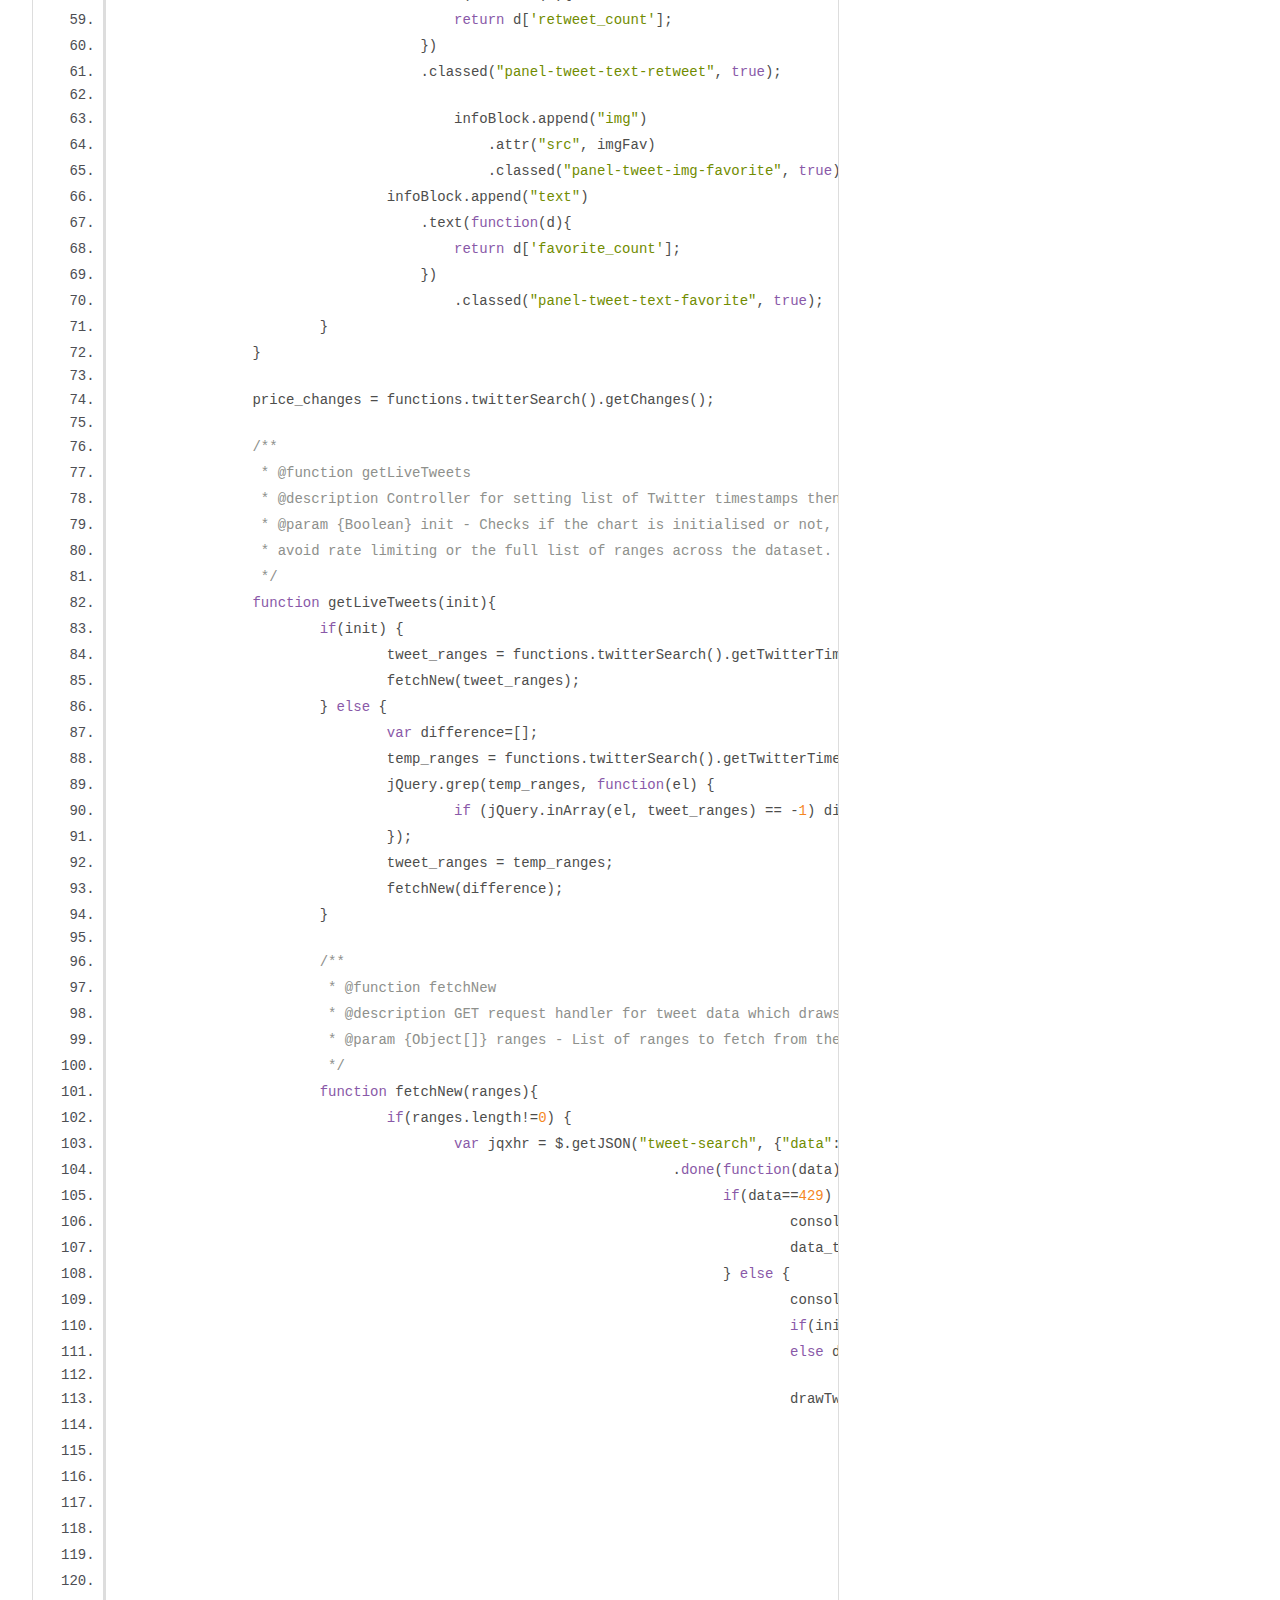
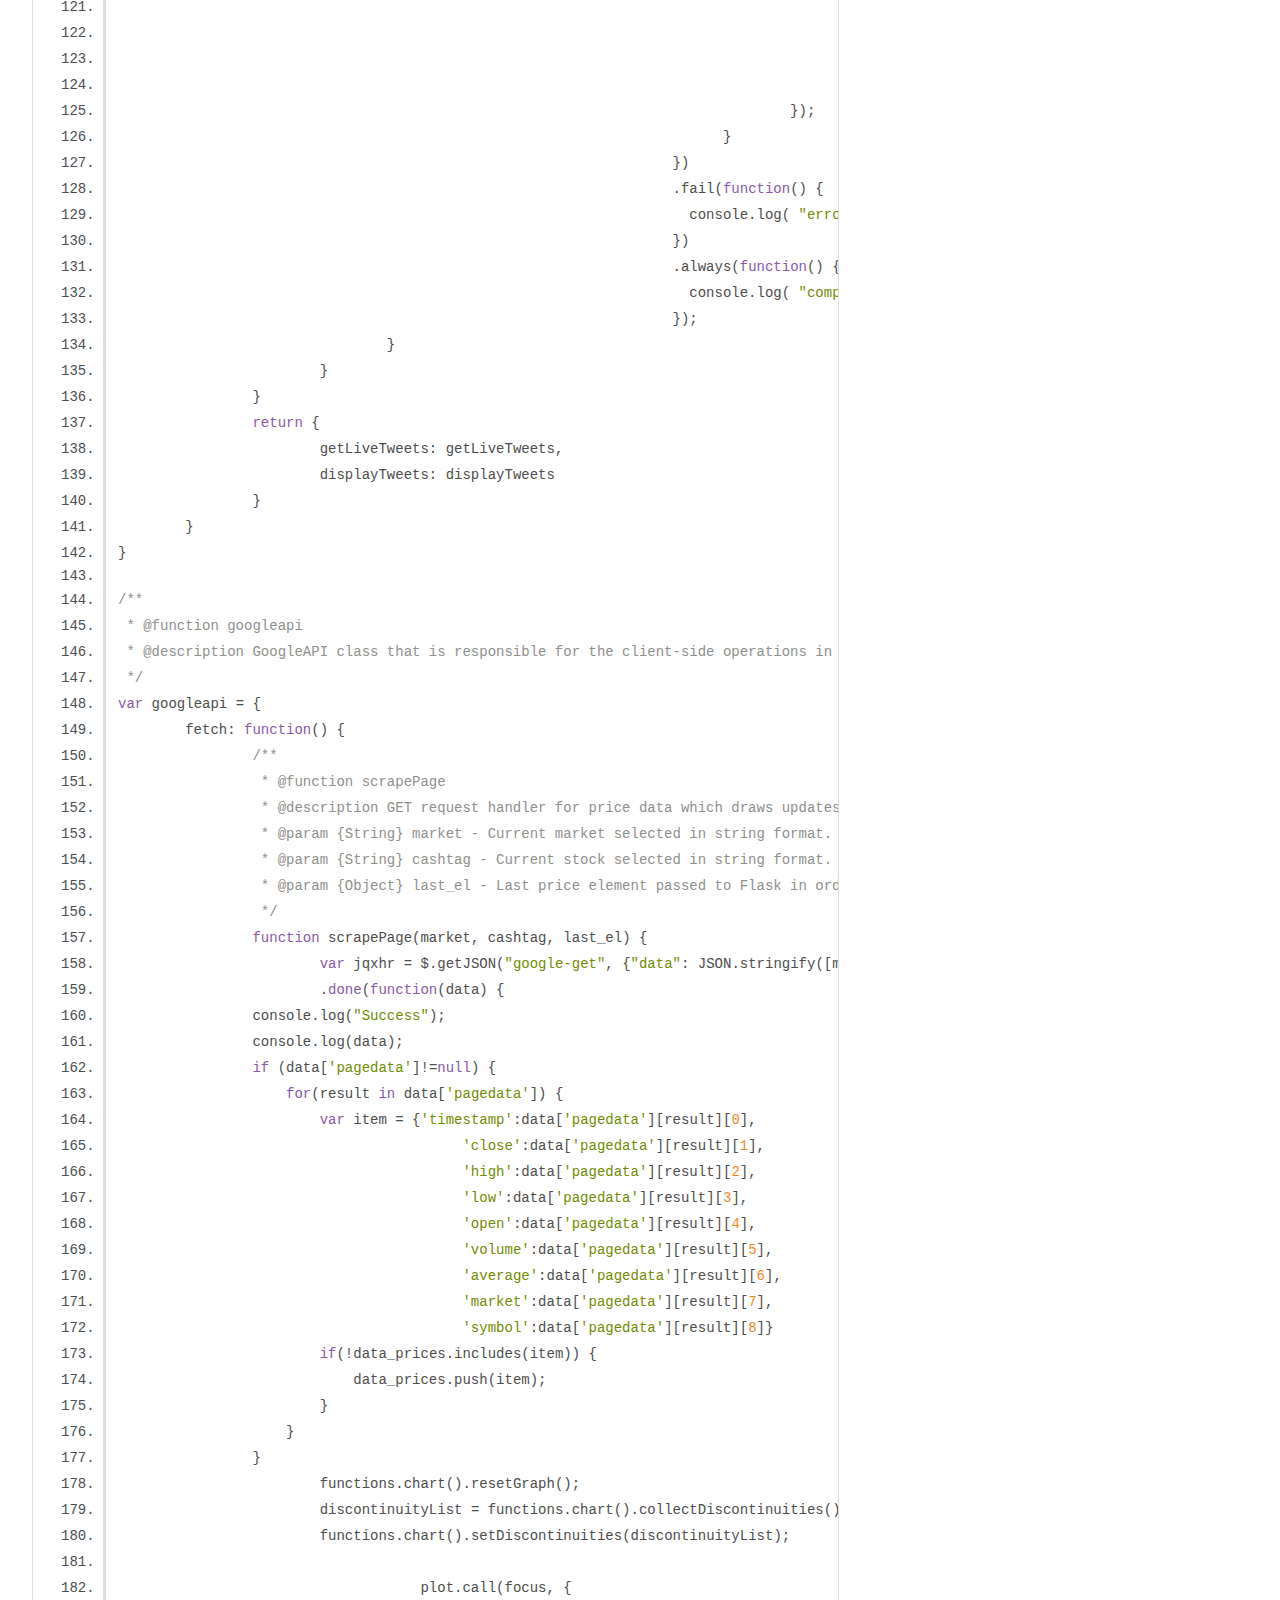
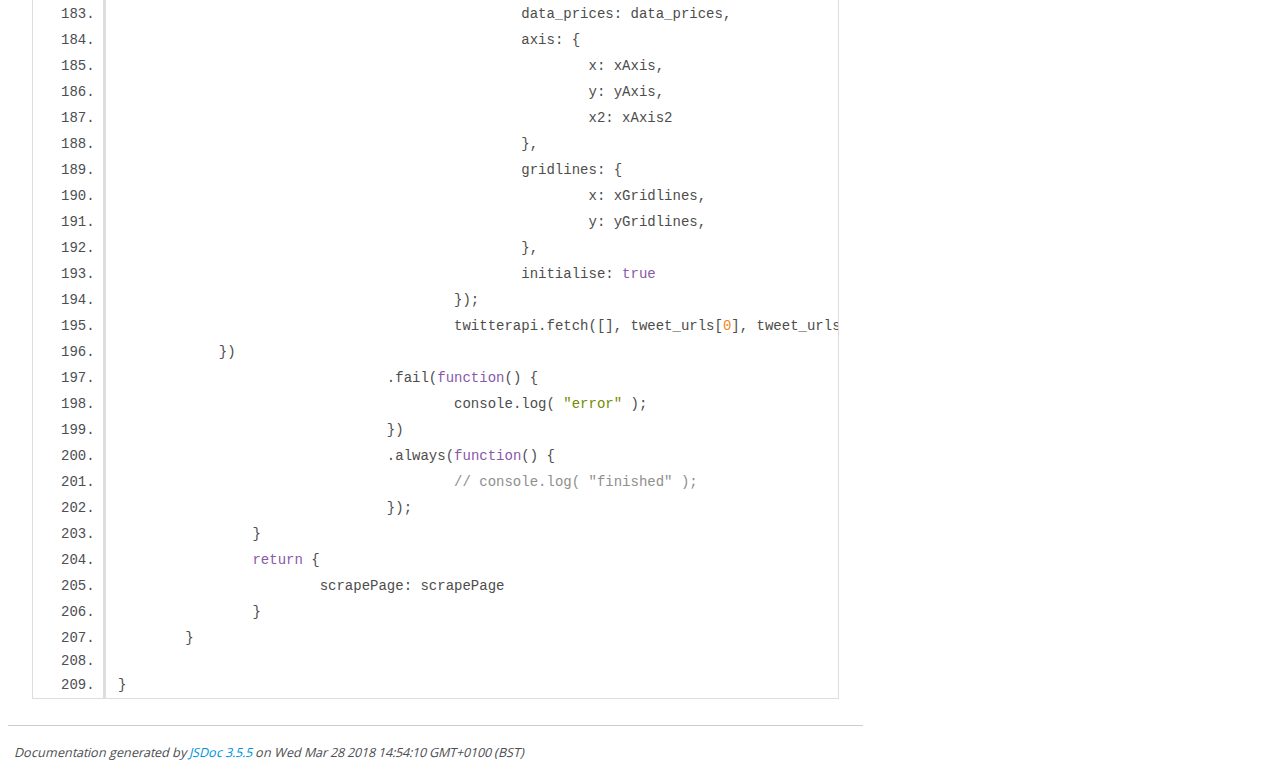
<file: scoop_analytics/static/js/out/scoop-api-work.js.html>
<!DOCTYPE html>
<html lang="en">
<head>
    <meta charset="utf-8">
    <title>JSDoc: Source: scoop-api-work.js</title>

    <script src="scripts/prettify/prettify.js"> </script>
    <script src="scripts/prettify/lang-css.js"> </script>
    <!--[if lt IE 9]>
      <script src="//html5shiv.googlecode.com/svn/trunk/html5.js"></script>
    <![endif]-->
    <link type="text/css" rel="stylesheet" href="styles/prettify-tomorrow.css">
    <link type="text/css" rel="stylesheet" href="styles/jsdoc-default.css">
</head>

<body>

<div id="main">

    <h1 class="page-title">Source: scoop-api-work.js</h1>

    



    
    <section>
        <article>
            <pre class="prettyprint source linenums"><code>/**
 * @function twitterapi
 * @description TwitterAPI class that is responsible for the client-side operations concerning the Twitter Search API.
 */
var twitterapi = {
	fetch: function() {
		/**
		 * @function displayTweets
		 * @description Responsible for drawing the Twitter Search panels to the right of the chart.
		 * @param {Object[]} arr - The array of tweets to display in panels.
		 * @param {String} imgRetweet - The URL for the retweet image passed through the jinja2 templating language from Flask.
		 * @param {String} imgFav - The URL for the favourite image passed through the jinja2 templating language from Flask.
		 */
		function displayTweets(arr, imgRetweet, imgFav) {
			if(arr.length!=0){
			  	d3.select("#panel-placeholder-text").text(" ");
					d3.select("#panel-change-percentage-text").attr("opacity", 1);
				d3.select("#panel-change-value-text").attr("opacity", 1);

			    var tweetDivs = d3.select(".panel").selectAll("div.panel-body")
			    					.data(arr)
			    					.enter()
			    					.append("div")
			    					.attr("id", function(d){return "p"+d['id_str']})
			    					.classed("panel-body", true);

				var headerBlock = tweetDivs.append("p")
								  .classed("panel-tweet-header", true);

					headerBlock.append("img")
						.attr("width", 20)
						.attr("height", 20)
						.attr("src", function(d){return d['user']['profile_image_url']})
						.classed("panel-tweet-img-profile", true);

					headerBlock.append("text")
						.text(function(d){
							var tweet_created_format = d3.timeFormat("%-I:%M%p, %e %b %Y")(d3.timeParse("%a %b %d %H:%M:%S %Z %Y")(d['created_at']));
							return " @"+d['user']['screen_name']+"    ("+tweet_created_format+")";
						})
						.classed("panel-tweet-header-text", true);


				var bodyBlock = tweetDivs.append("p")
								.classed("panel-tweet-body", true);

					bodyBlock.append("text")
						.text(function(d){return d['text'];})
						.classed("panel-tweet-body-text", true);
				
				var infoBlock = tweetDivs.append("p")
								.classed("panel-tweet-info-block", true);

			        infoBlock.append("img")
			            .attr("src", imgRetweet)
			           	.classed("panel-tweet-img-retweet", true);
			        infoBlock.append("text")
			            .text(function(d){
			                return d['retweet_count'];
			            })
			            .classed("panel-tweet-text-retweet", true);

					infoBlock.append("img")
				            .attr("src", imgFav)
				            .classed("panel-tweet-img-favorite", true);
			       	infoBlock.append("text")
			            .text(function(d){
			                return d['favorite_count'];
			            })
					.classed("panel-tweet-text-favorite", true);
			}
		}

		price_changes = functions.twitterSearch().getChanges();

		/**
		 * @function getLiveTweets
		 * @description Controller for setting list of Twitter timestamps then passing them to GET request in fetchNew(ranges).
		 * @param {Boolean} init - Checks if the chart is initialised or not, in which case it either searches a partial list of range of tweets to 
		 * avoid rate limiting or the full list of ranges across the dataset.
		 */
		function getLiveTweets(init){
			if(init) {
				tweet_ranges = functions.twitterSearch().getTwitterTimestamps();
				fetchNew(tweet_ranges);
			} else {
				var difference=[];
				temp_ranges = functions.twitterSearch().getTwitterTimestamps();
				jQuery.grep(temp_ranges, function(el) {
				        if (jQuery.inArray(el, tweet_ranges) == -1) difference.push(el);
				});
				tweet_ranges = temp_ranges;
				fetchNew(difference);
			}

			/**
			 * @function fetchNew
			 * @description GET request handler for tweet data which draws tweet indicators on completion.
			 * @param {Object[]} ranges - List of ranges to fetch from the Twitter Search API in their Twitter snowflake format.
			 */
			function fetchNew(ranges){
				if(ranges.length!=0) {
					var jqxhr = $.getJSON("tweet-search", {"data": JSON.stringify(ranges), "cashtag": cashtag})
								  .done(function(data) {
								  	if(data==429) {
								  		console.log("Error (429): Rate Limited");
								  		data_tweets=[];
								  	} else {
								  		console.log("Update success");
								  		if(init) data_tweets = data['tweets'];
								  		else data_tweets.push(data['tweets']);

								  		drawTweetIndicators.call(focus, {
											data_prices: data_prices,
											axis: {
												x: xAxis,
												y: yAxis,
												x2: xAxis2
											},
											gridlines: {
												x: xGridlines,
												y: yGridlines,
											},
											initialise: true
										});
								  	}
								  })
								  .fail(function() {
								    console.log( "error" );
								  })
								  .always(function() {
								    console.log( "complete" );
								  });
				}
			}
		}
		return {
			getLiveTweets: getLiveTweets,
			displayTweets: displayTweets
		}
	}
}

/**
 * @function googleapi
 * @description GoogleAPI class that is responsible for the client-side operations in handling the price data and resetting the graph on completion.
 */
var googleapi = {
	fetch: function() {
		/**
		 * @function scrapePage
		 * @description GET request handler for price data which draws updates data_prices and resets the chart on completion.
		 * @param {String} market - Current market selected in string format.
		 * @param {String} cashtag - Current stock selected in string format.
		 * @param {Object} last_el - Last price element passed to Flask in order to check if it is in the database.
		 */
		function scrapePage(market, cashtag, last_el) {
			var jqxhr = $.getJSON("google-get", {"data": JSON.stringify([market, cashtag, last_el])})
			.done(function(data) {
                console.log("Success");
                console.log(data);
                if (data['pagedata']!=null) {
                    for(result in data['pagedata']) {
                        var item = {'timestamp':data['pagedata'][result][0], 
                                         'close':data['pagedata'][result][1], 
                                         'high':data['pagedata'][result][2], 
                                         'low':data['pagedata'][result][3], 
                                         'open':data['pagedata'][result][4], 
                                         'volume':data['pagedata'][result][5], 
                                         'average':data['pagedata'][result][6],
                                     	 'market':data['pagedata'][result][7],
                                     	 'symbol':data['pagedata'][result][8]}
                        if(!data_prices.includes(item)) {
                            data_prices.push(item);
                        }
                    }
                }
	                functions.chart().resetGraph();
	                discontinuityList = functions.chart().collectDiscontinuities();
	                functions.chart().setDiscontinuities(discontinuityList);
				    
				    plot.call(focus, {
						data_prices: data_prices,
						axis: {
							x: xAxis,
							y: yAxis,
							x2: xAxis2
						},
						gridlines: {
							x: xGridlines,
							y: yGridlines,
						},
						initialise: true
					});
					twitterapi.fetch([], tweet_urls[0], tweet_urls[1]).getLiveTweets(true);
            })
				.fail(function() {
					console.log( "error" );
				})
				.always(function() {
					// console.log( "finished" );
				});
		}
		return {
			scrapePage: scrapePage
		}
	}

}</code></pre>
        </article>
    </section>




</div>

<nav>
    <h2><a href="index.html">Home</a></h2><h3>Global</h3><ul><li><a href="global.html#addStreamPanel">addStreamPanel</a></li><li><a href="global.html#arithmetic">arithmetic</a></li><li><a href="global.html#brushed">brushed</a></li><li><a href="global.html#chart">chart</a></li><li><a href="global.html#collectDiscontinuities">collectDiscontinuities</a></li><li><a href="global.html#displayTweets">displayTweets</a></li><li><a href="global.html#drawArc">drawArc</a></li><li><a href="global.html#drawDailyGraph">drawDailyGraph</a></li><li><a href="global.html#drawDashboard">drawDashboard</a></li><li><a href="global.html#drawStatic">drawStatic</a></li><li><a href="global.html#drawTechIndicators">drawTechIndicators</a></li><li><a href="global.html#drawTweetIndicators">drawTweetIndicators</a></li><li><a href="global.html#drawXAxis">drawXAxis</a></li><li><a href="global.html#fetchNew">fetchNew</a></li><li><a href="global.html#fifoQueue">fifoQueue</a></li><li><a href="global.html#getChanges">getChanges</a></li><li><a href="global.html#getLiveTweets">getLiveTweets</a></li><li><a href="global.html#getPercentageChange">getPercentageChange</a></li><li><a href="global.html#getTwitterTimestamps">getTwitterTimestamps</a></li><li><a href="global.html#googleapi">googleapi</a></li><li><a href="global.html#mousemove">mousemove</a></li><li><a href="global.html#parsePrices">parsePrices</a></li><li><a href="global.html#parsing">parsing</a></li><li><a href="global.html#plot">plot</a></li><li><a href="global.html#rangeClip">rangeClip</a></li><li><a href="global.html#removeStreamPanel">removeStreamPanel</a></li><li><a href="global.html#resetGraph">resetGraph</a></li><li><a href="global.html#scrapePage">scrapePage</a></li><li><a href="global.html#setDiscontinuities">setDiscontinuities</a></li><li><a href="global.html#twitterapi">twitterapi</a></li><li><a href="global.html#twitterSearch">twitterSearch</a></li><li><a href="global.html#zoomed">zoomed</a></li></ul>
</nav>

<br class="clear">

<footer>
    Documentation generated by <a href="https://github.com/jsdoc3/jsdoc">JSDoc 3.5.5</a> on Wed Mar 28 2018 14:54:10 GMT+0100 (BST)
</footer>

<script> prettyPrint(); </script>
<script src="scripts/linenumber.js"> </script>
</body>
</html>
</file>
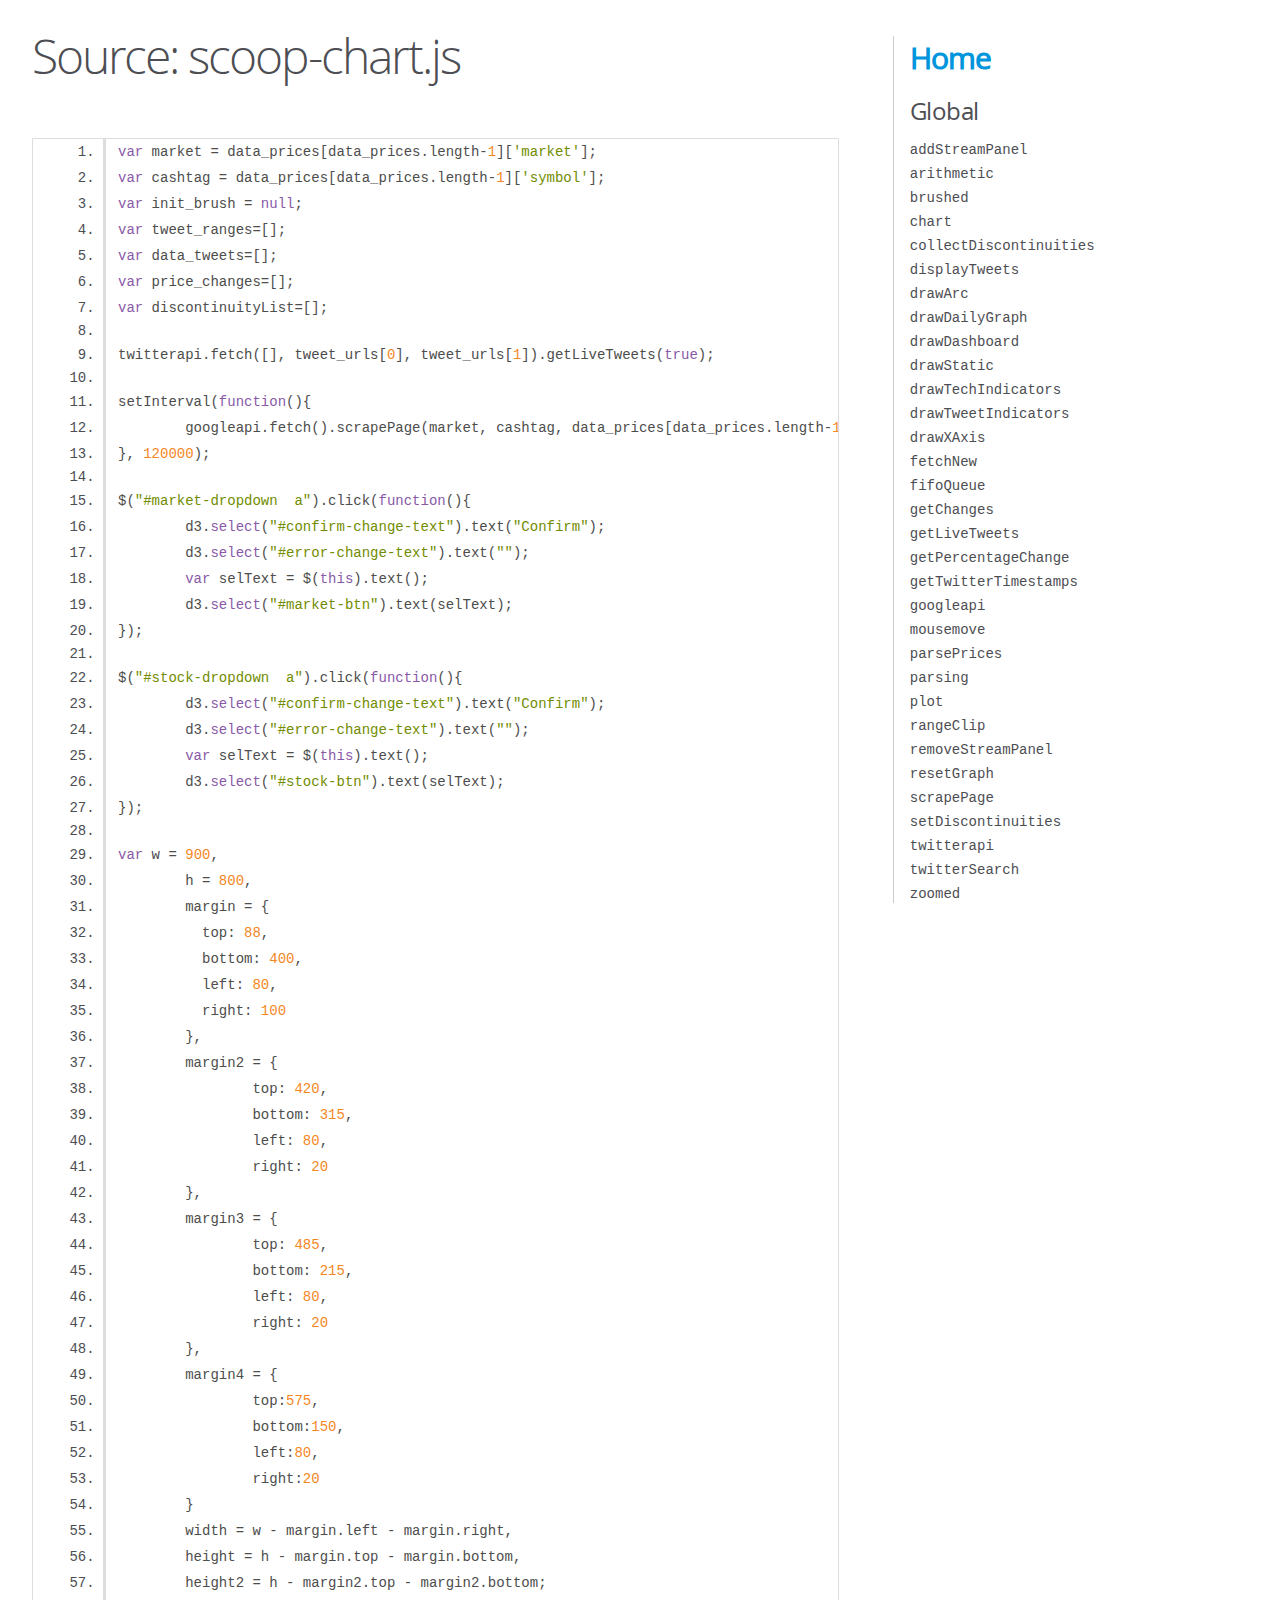
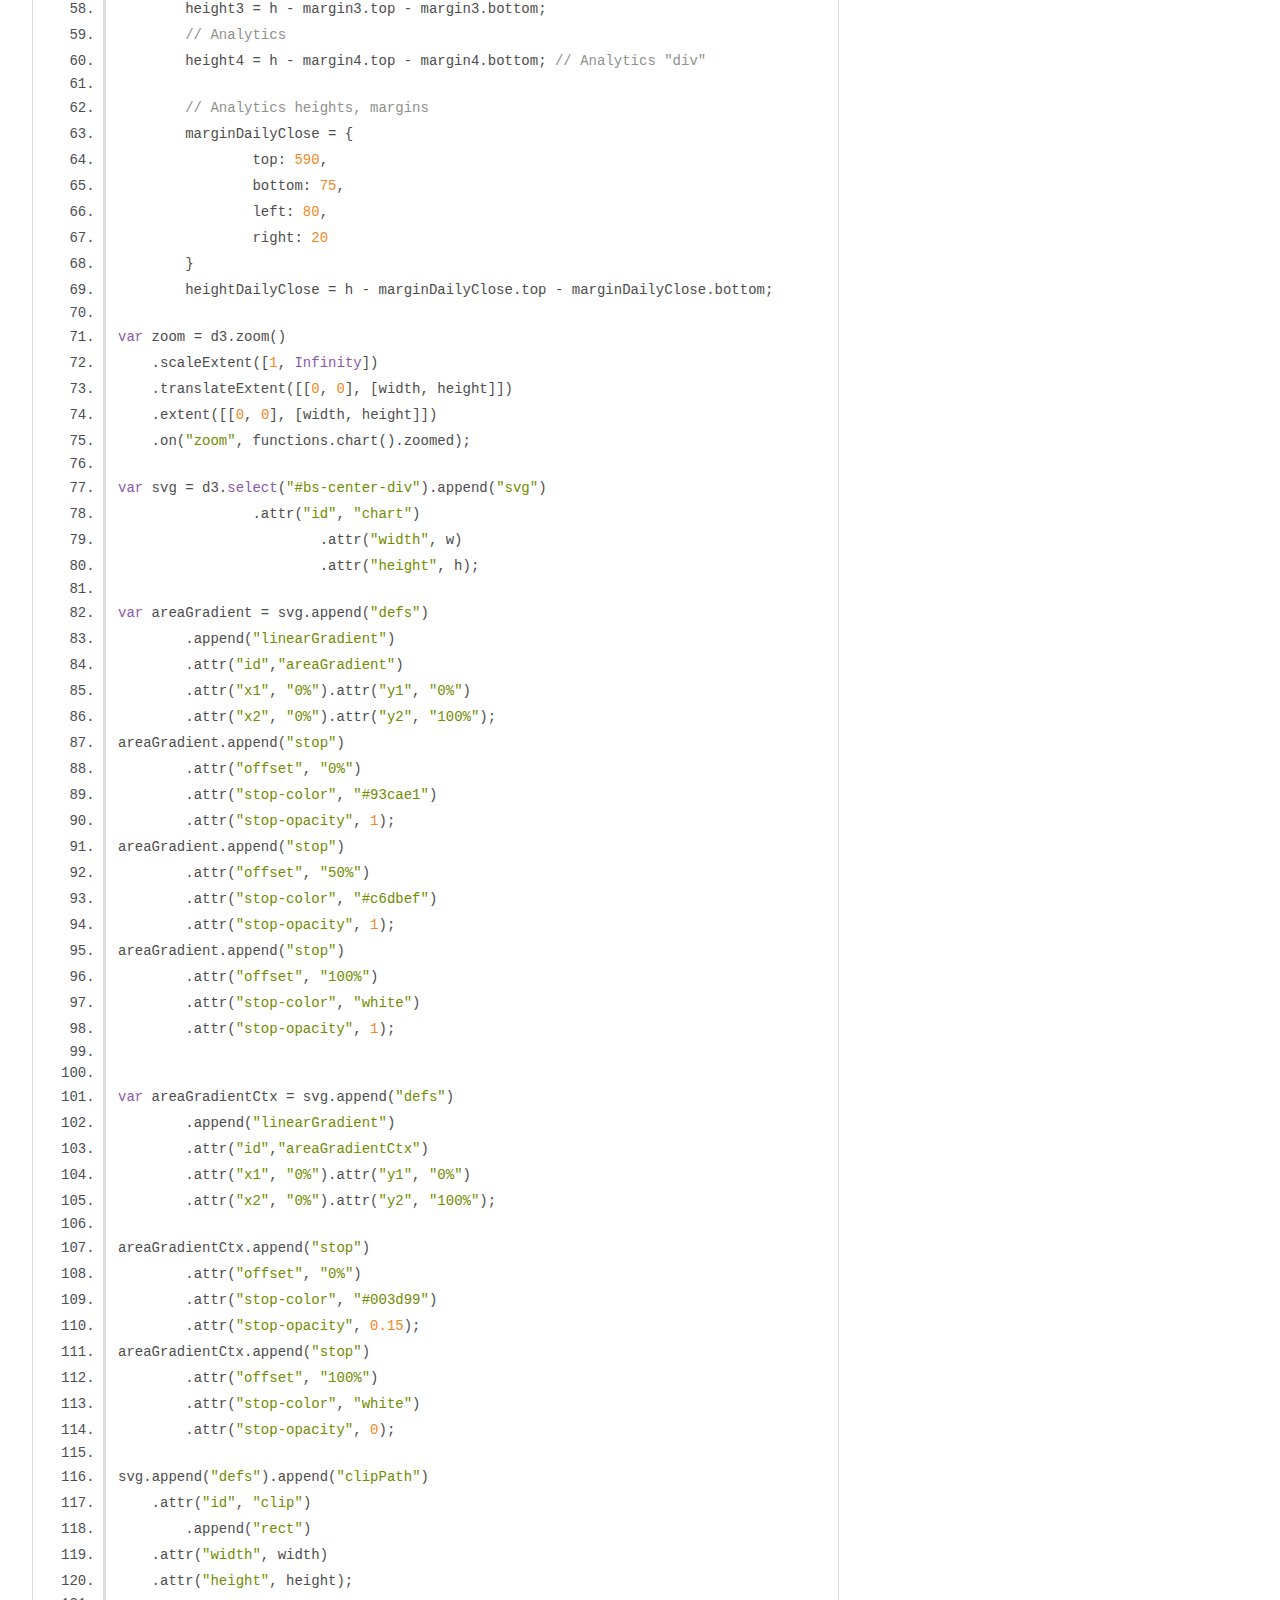
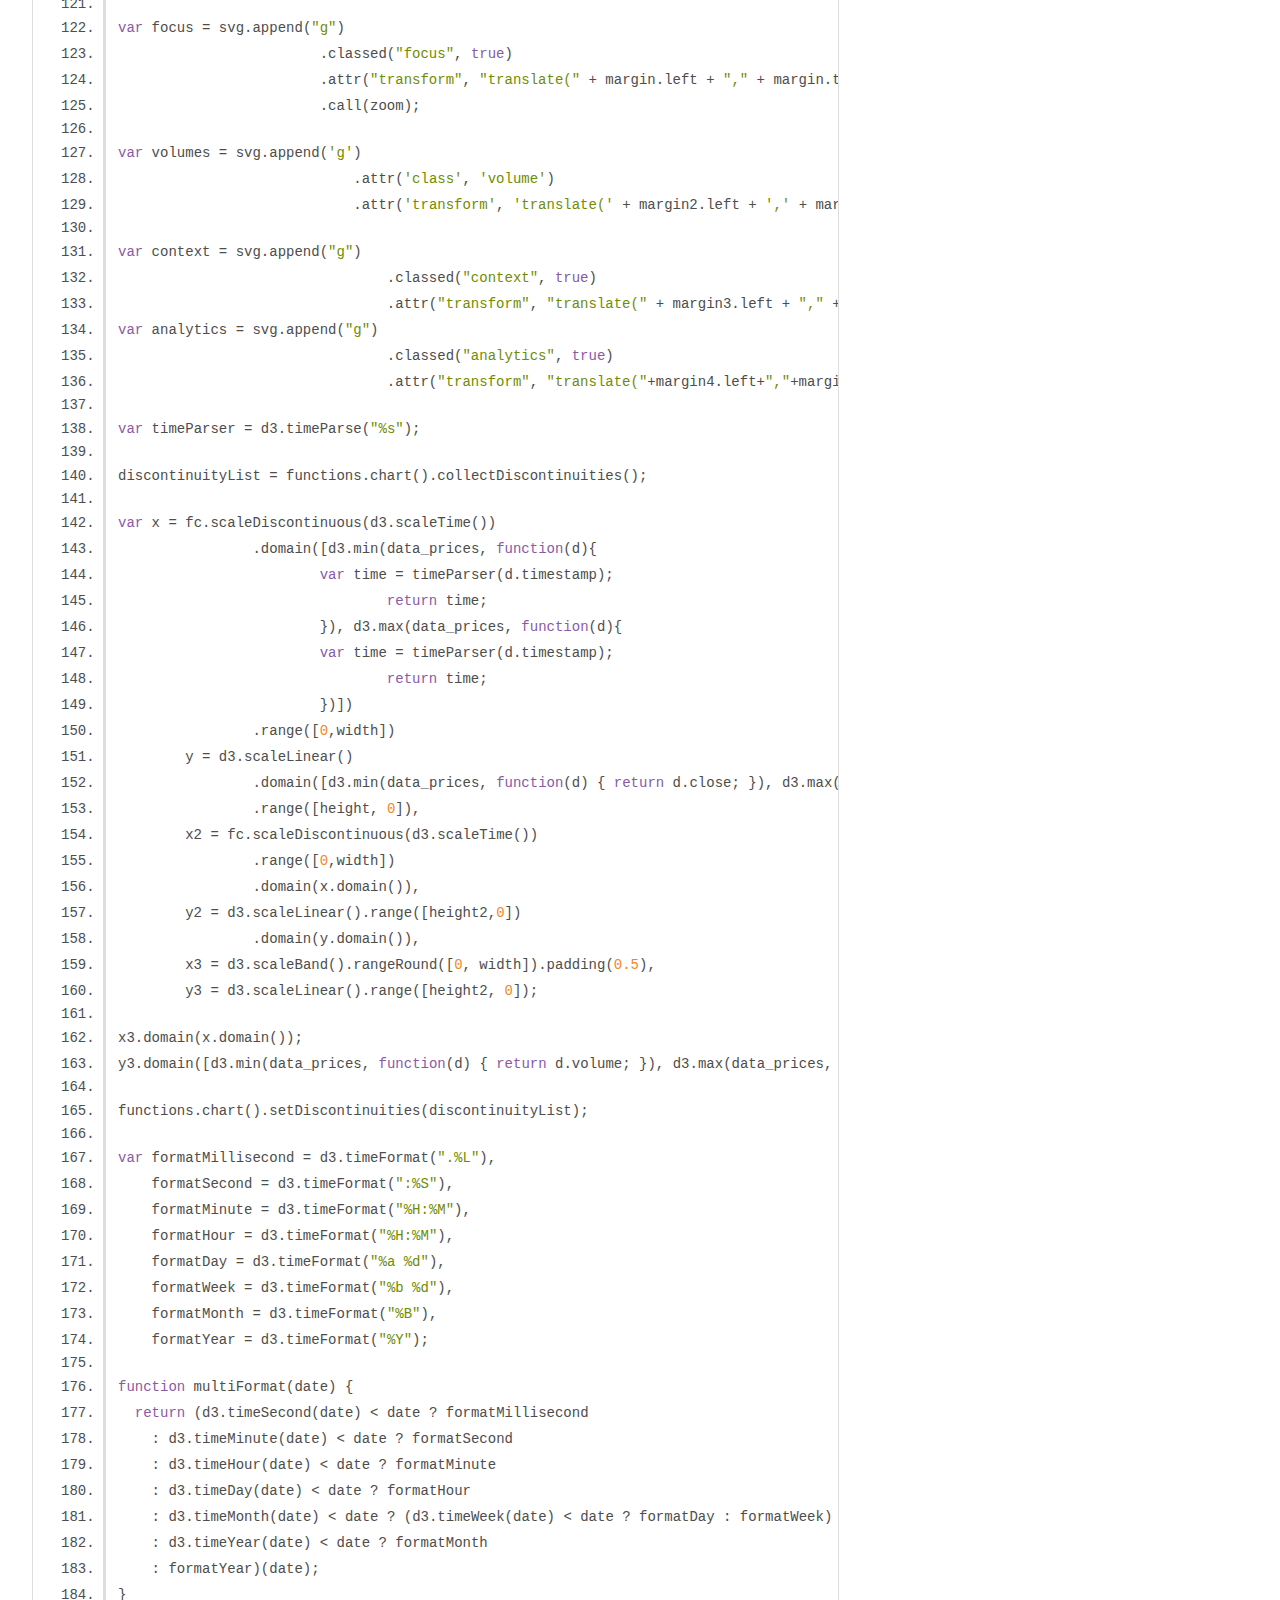
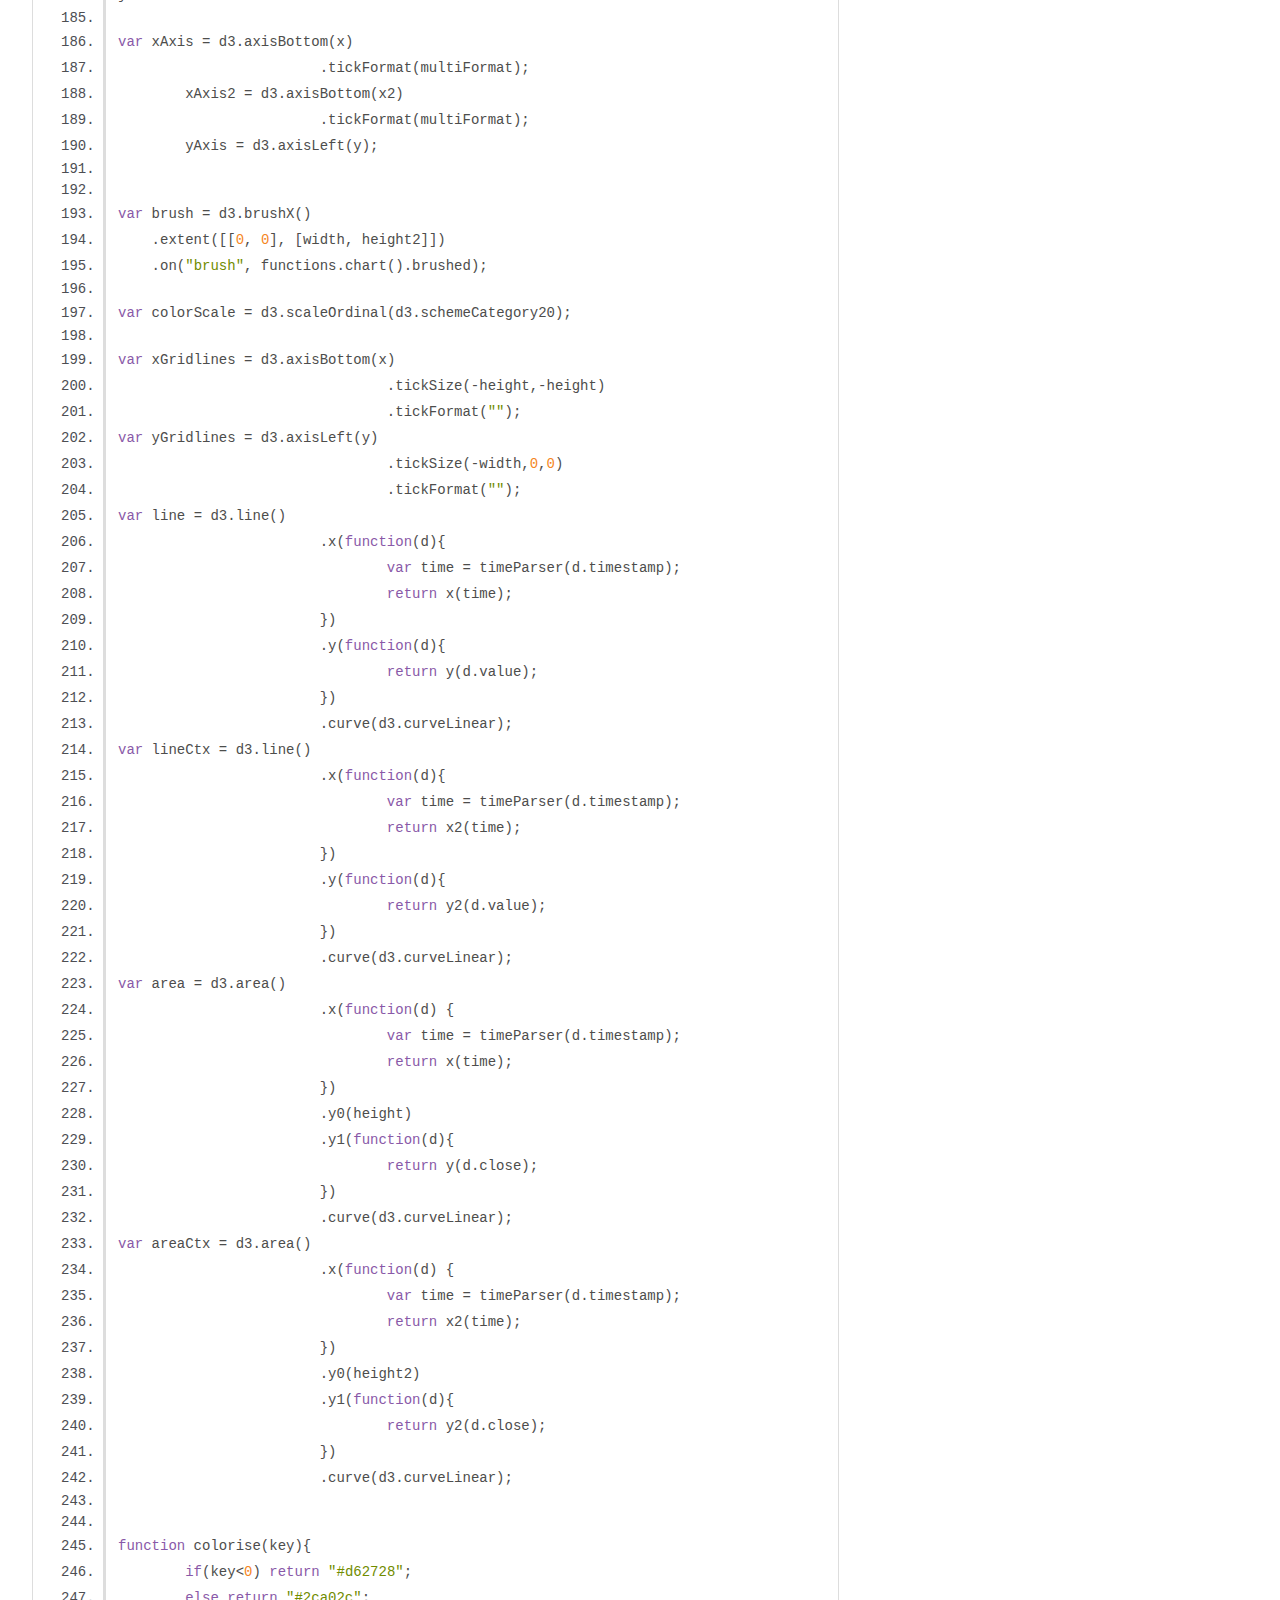
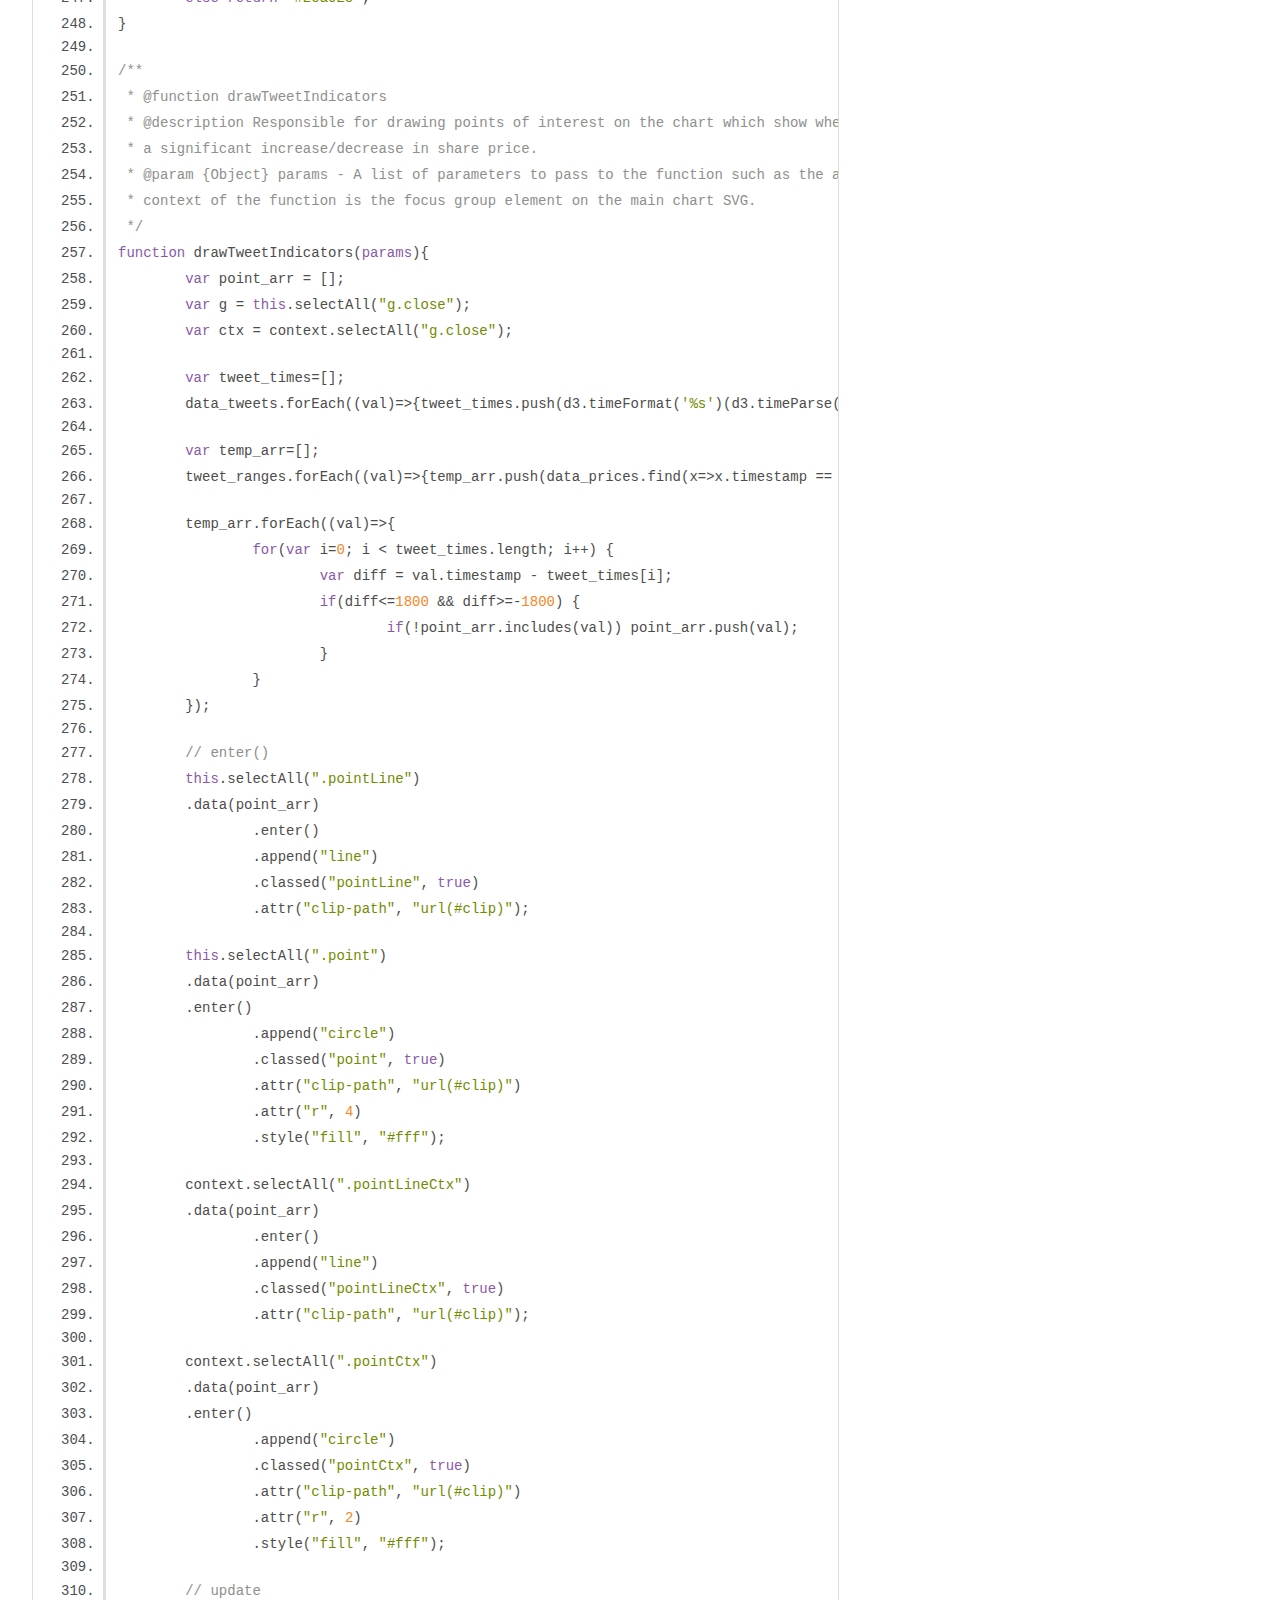
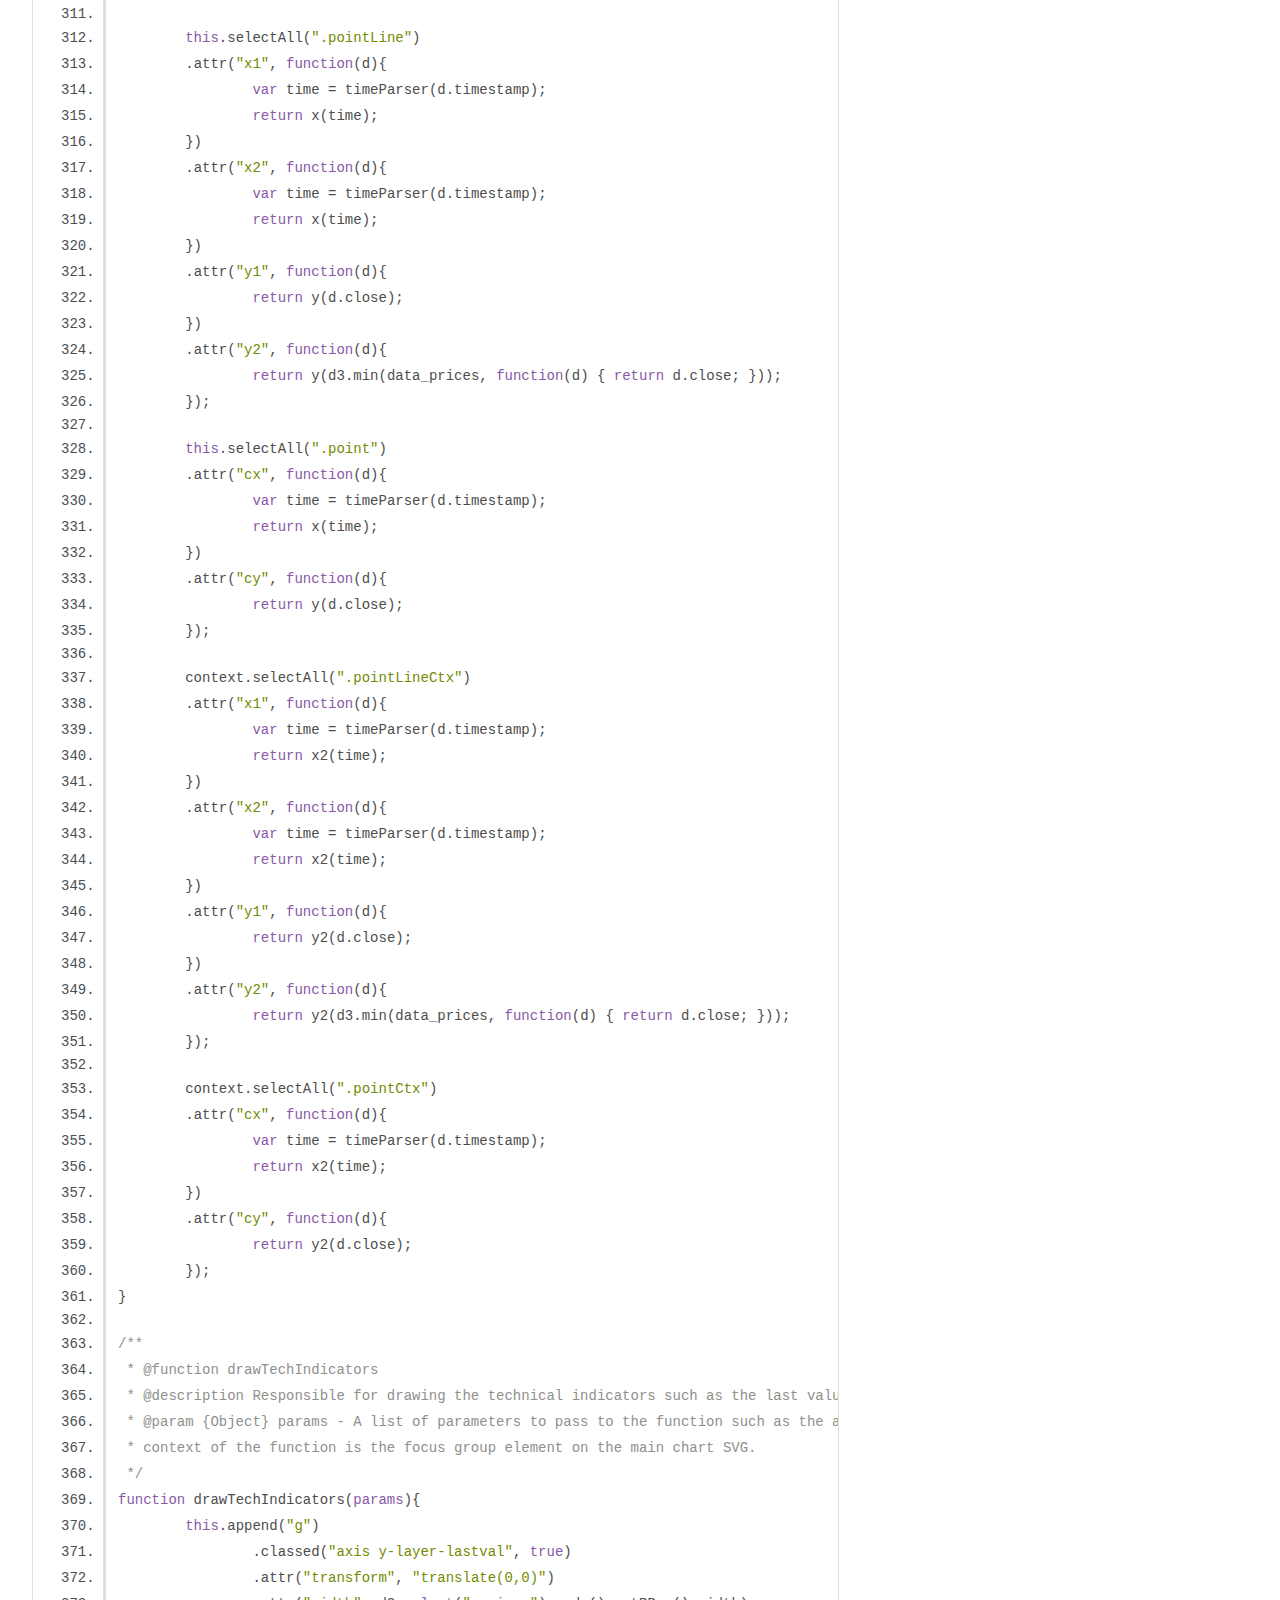
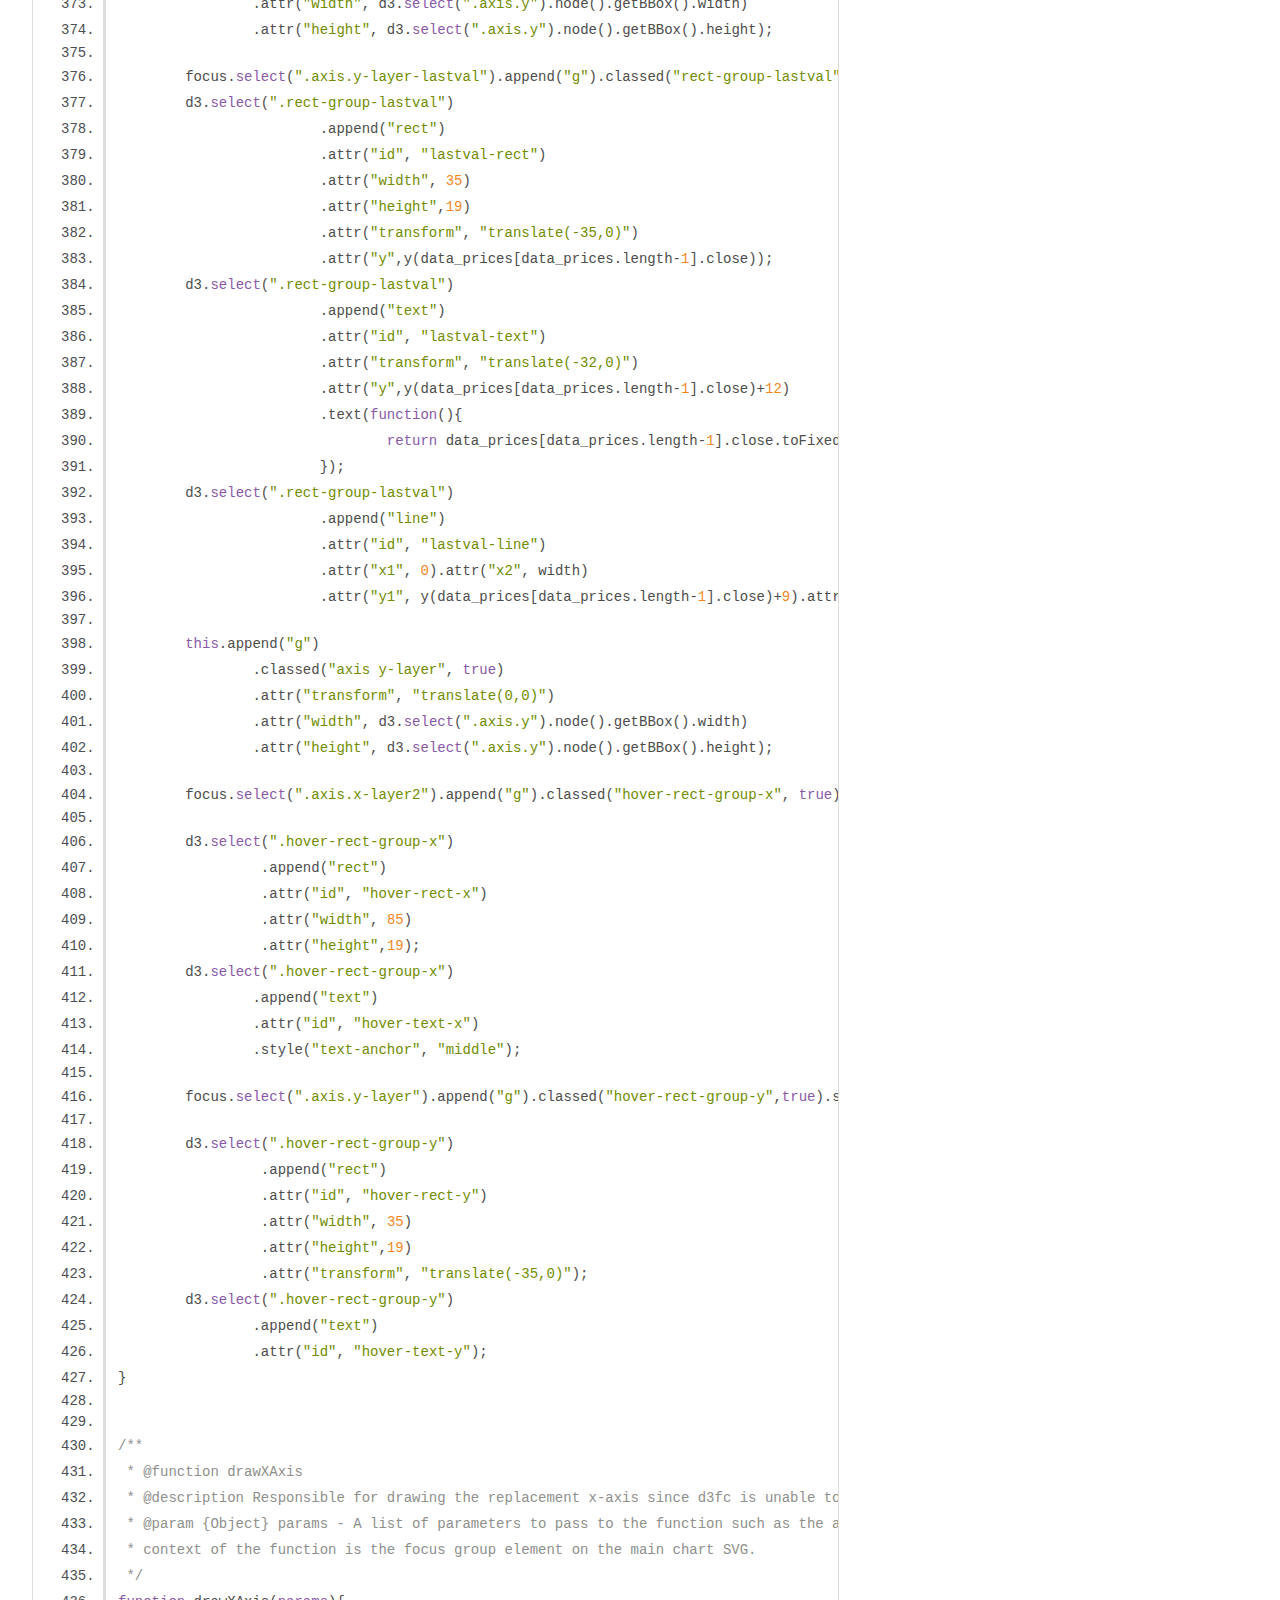
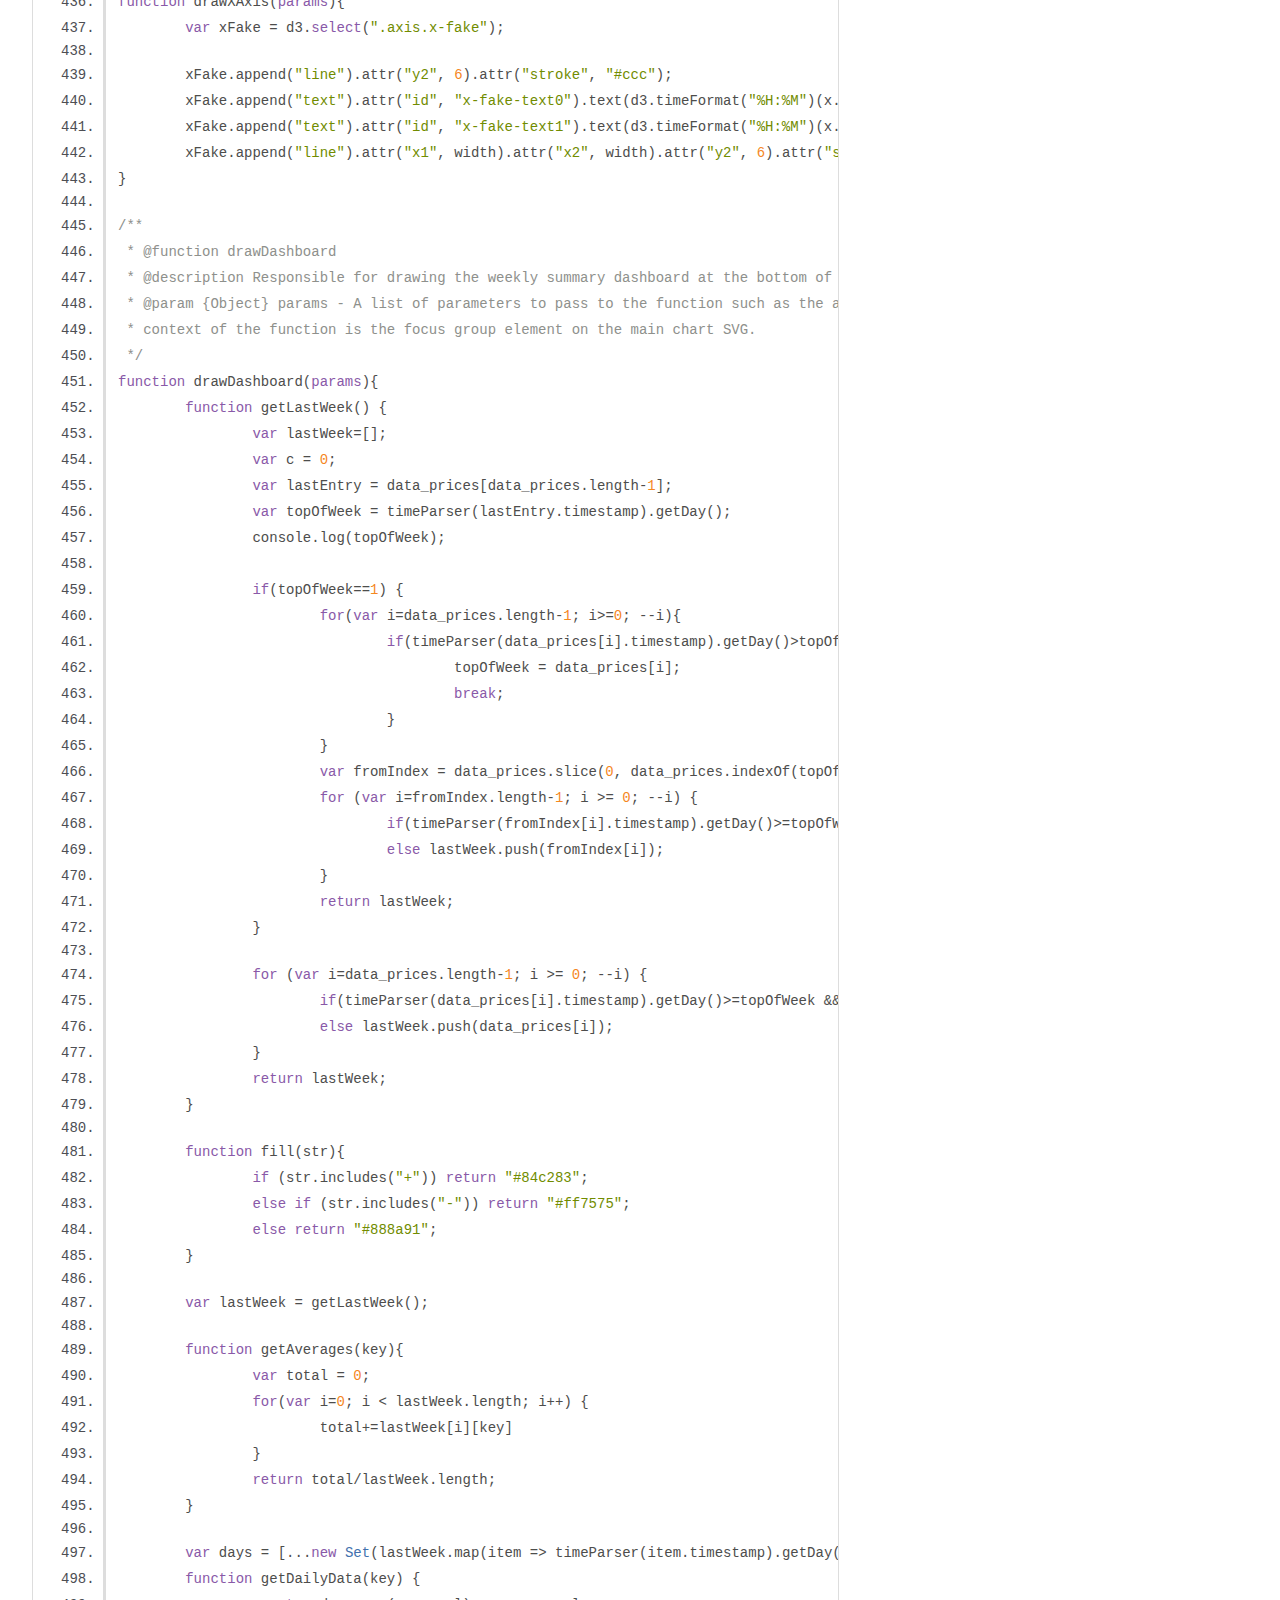
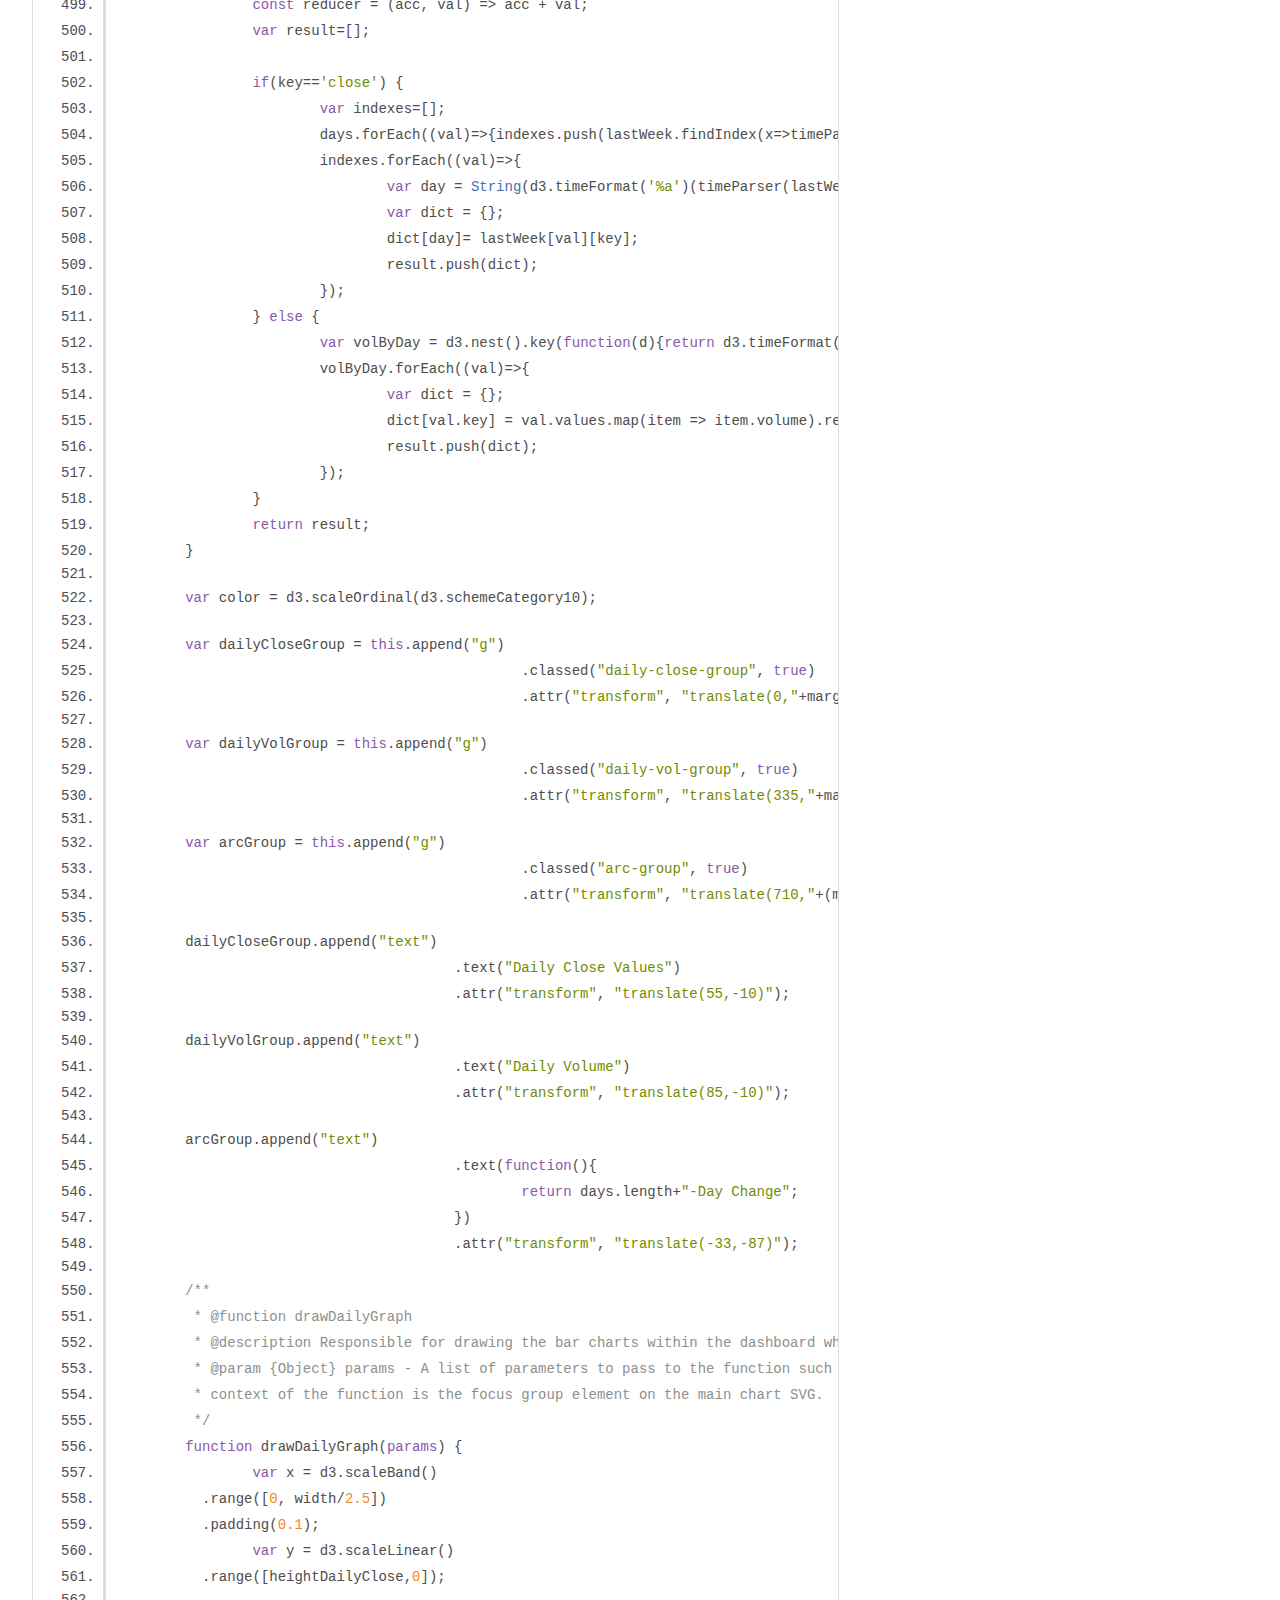
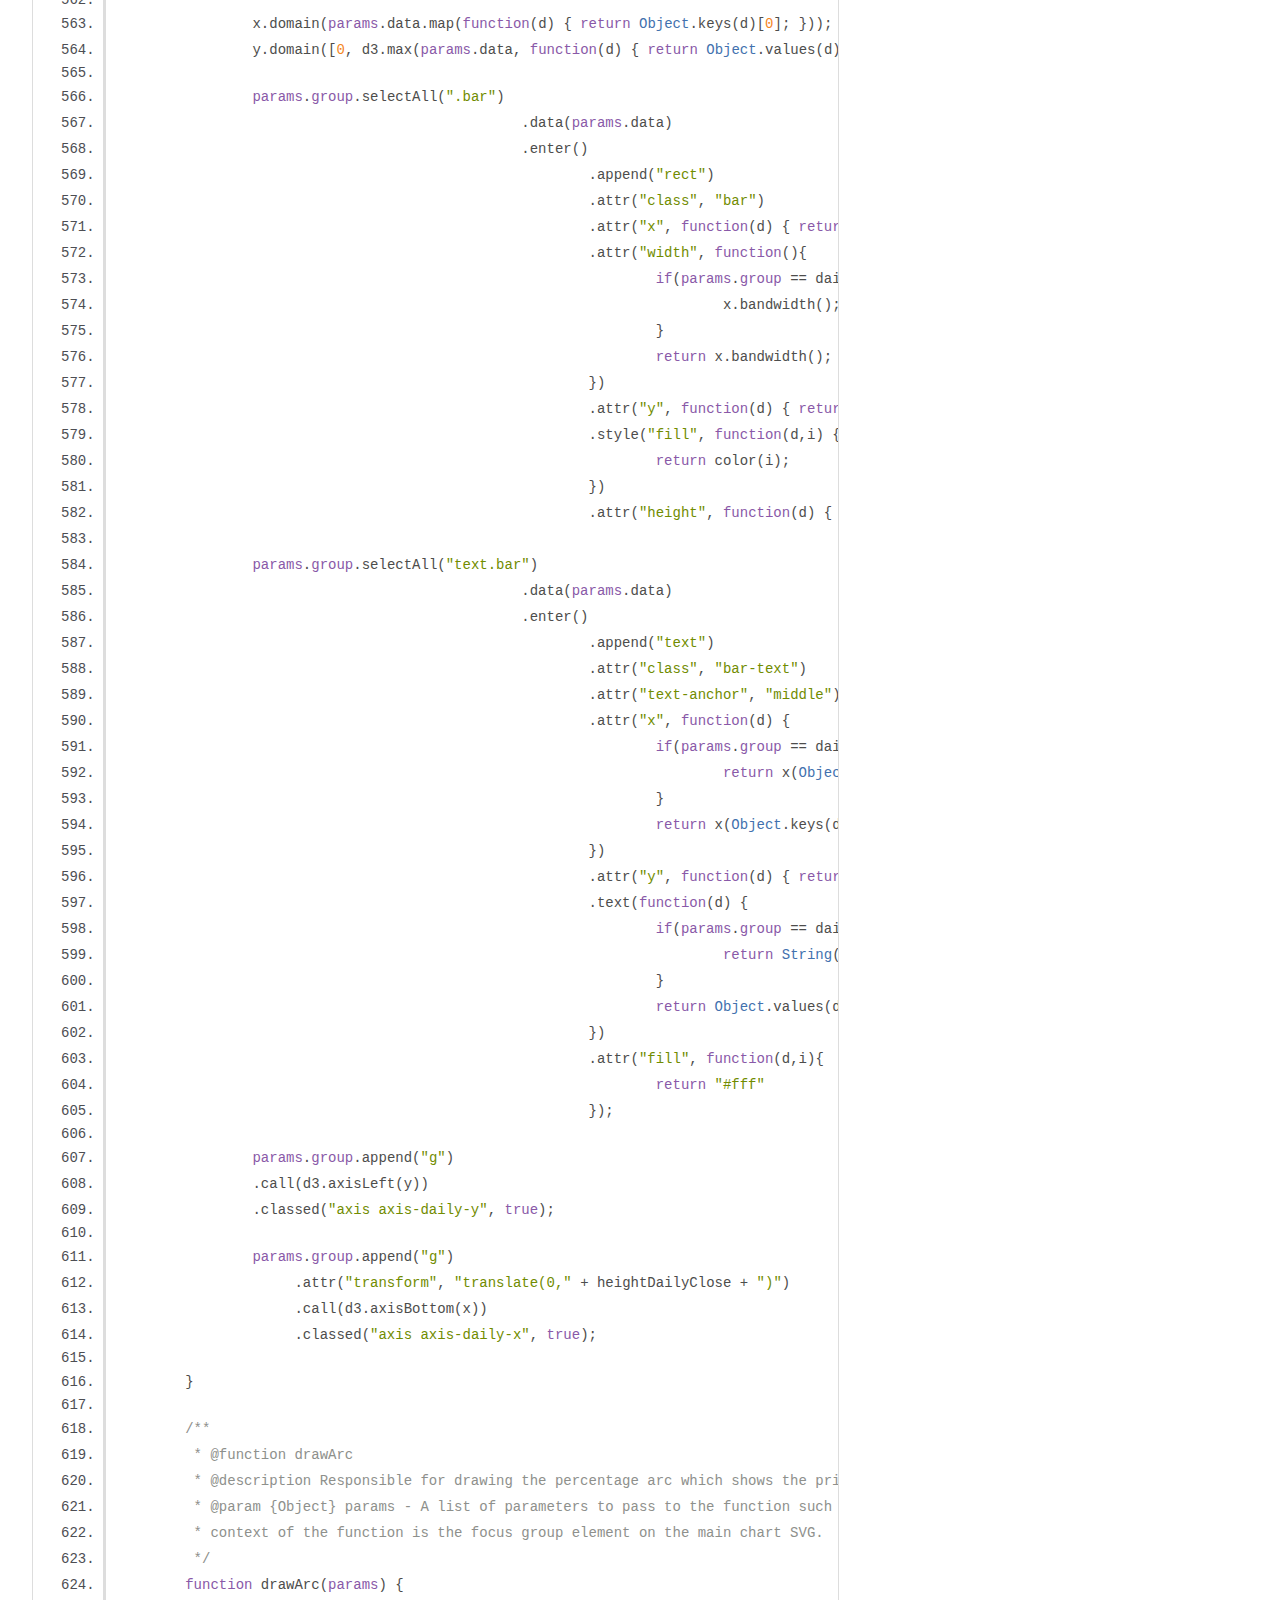
<file: scoop_analytics/static/js/out/scoop-chart.js.html>
<!DOCTYPE html>
<html lang="en">
<head>
    <meta charset="utf-8">
    <title>JSDoc: Source: scoop-chart.js</title>

    <script src="scripts/prettify/prettify.js"> </script>
    <script src="scripts/prettify/lang-css.js"> </script>
    <!--[if lt IE 9]>
      <script src="//html5shiv.googlecode.com/svn/trunk/html5.js"></script>
    <![endif]-->
    <link type="text/css" rel="stylesheet" href="styles/prettify-tomorrow.css">
    <link type="text/css" rel="stylesheet" href="styles/jsdoc-default.css">
</head>

<body>

<div id="main">

    <h1 class="page-title">Source: scoop-chart.js</h1>

    



    
    <section>
        <article>
            <pre class="prettyprint source linenums"><code>var market = data_prices[data_prices.length-1]['market'];
var cashtag = data_prices[data_prices.length-1]['symbol'];
var init_brush = null;
var tweet_ranges=[];
var data_tweets=[];
var price_changes=[];
var discontinuityList=[];

twitterapi.fetch([], tweet_urls[0], tweet_urls[1]).getLiveTweets(true);

setInterval(function(){ 
	googleapi.fetch().scrapePage(market, cashtag, data_prices[data_prices.length-1]);
}, 120000);

$("#market-dropdown  a").click(function(){
	d3.select("#confirm-change-text").text("Confirm");
	d3.select("#error-change-text").text("");
	var selText = $(this).text();
	d3.select("#market-btn").text(selText);
});

$("#stock-dropdown  a").click(function(){
	d3.select("#confirm-change-text").text("Confirm");
	d3.select("#error-change-text").text("");
	var selText = $(this).text();
	d3.select("#stock-btn").text(selText);
});

var w = 900,
	h = 800,
	margin = {
	  top: 88,
	  bottom: 400,
	  left: 80,
	  right: 100
	},
	margin2 = {
		top: 420,
		bottom: 315,
		left: 80,
		right: 20
	},
	margin3 = {
		top: 485,
		bottom: 215,
		left: 80,
		right: 20
	},
	margin4 = {
		top:575,
		bottom:150,
		left:80,
		right:20
	}
	width = w - margin.left - margin.right,
	height = h - margin.top - margin.bottom,
	height2 = h - margin2.top - margin2.bottom;
	height3 = h - margin3.top - margin3.bottom;
	// Analytics
	height4 = h - margin4.top - margin4.bottom; // Analytics "div"	

	// Analytics heights, margins
	marginDailyClose = {
		top: 590,
		bottom: 75,
		left: 80,
		right: 20
	}
	heightDailyClose = h - marginDailyClose.top - marginDailyClose.bottom;

var zoom = d3.zoom()
    .scaleExtent([1, Infinity])
    .translateExtent([[0, 0], [width, height]])
    .extent([[0, 0], [width, height]])
    .on("zoom", functions.chart().zoomed);

var svg = d3.select("#bs-center-div").append("svg")
        	.attr("id", "chart")
			.attr("width", w)
			.attr("height", h);

var areaGradient = svg.append("defs")
	.append("linearGradient")
	.attr("id","areaGradient")
	.attr("x1", "0%").attr("y1", "0%")
	.attr("x2", "0%").attr("y2", "100%");
areaGradient.append("stop")
	.attr("offset", "0%")
	.attr("stop-color", "#93cae1")
	.attr("stop-opacity", 1);
areaGradient.append("stop")
	.attr("offset", "50%")
	.attr("stop-color", "#c6dbef")
	.attr("stop-opacity", 1);
areaGradient.append("stop")
	.attr("offset", "100%")
	.attr("stop-color", "white")
	.attr("stop-opacity", 1);


var areaGradientCtx = svg.append("defs")
	.append("linearGradient")
	.attr("id","areaGradientCtx")
	.attr("x1", "0%").attr("y1", "0%")
	.attr("x2", "0%").attr("y2", "100%");

areaGradientCtx.append("stop")
	.attr("offset", "0%")
	.attr("stop-color", "#003d99")
	.attr("stop-opacity", 0.15);
areaGradientCtx.append("stop")
	.attr("offset", "100%")
	.attr("stop-color", "white")
	.attr("stop-opacity", 0);

svg.append("defs").append("clipPath")
    .attr("id", "clip")
  	.append("rect")
    .attr("width", width)
    .attr("height", height);

var focus = svg.append("g")
			.classed("focus", true)
			.attr("transform", "translate(" + margin.left + "," + margin.top + ")")
			.call(zoom);

var volumes = svg.append('g')
			    .attr('class', 'volume')
			    .attr('transform', 'translate(' + margin2.left + ',' + margin2.top + ')');

var context = svg.append("g")
				.classed("context", true)
				.attr("transform", "translate(" + margin3.left + "," + margin3.top + ")");
var analytics = svg.append("g")
				.classed("analytics", true)
				.attr("transform", "translate("+margin4.left+","+margin4.top+")")

var timeParser = d3.timeParse("%s");

discontinuityList = functions.chart().collectDiscontinuities();

var x = fc.scaleDiscontinuous(d3.scaleTime())
		.domain([d3.min(data_prices, function(d){
		    	var time = timeParser(d.timestamp);
				return time;
			}), d3.max(data_prices, function(d){
		    	var time = timeParser(d.timestamp);
				return time;
			})])
		.range([0,width])
	y = d3.scaleLinear()
		.domain([d3.min(data_prices, function(d) { return d.close; }), d3.max(data_prices, function(d) { return d.close; })]).nice()
		.range([height, 0]),
	x2 = fc.scaleDiscontinuous(d3.scaleTime())
		.range([0,width])
		.domain(x.domain()),
	y2 = d3.scaleLinear().range([height2,0])
		.domain(y.domain()),
	x3 = d3.scaleBand().rangeRound([0, width]).padding(0.5),
	y3 = d3.scaleLinear().range([height2, 0]);

x3.domain(x.domain());
y3.domain([d3.min(data_prices, function(d) { return d.volume; }), d3.max(data_prices, function(d) { return d.volume; })]).nice();

functions.chart().setDiscontinuities(discontinuityList);

var formatMillisecond = d3.timeFormat(".%L"),
    formatSecond = d3.timeFormat(":%S"),
    formatMinute = d3.timeFormat("%H:%M"),
    formatHour = d3.timeFormat("%H:%M"),
    formatDay = d3.timeFormat("%a %d"),
    formatWeek = d3.timeFormat("%b %d"),
    formatMonth = d3.timeFormat("%B"),
    formatYear = d3.timeFormat("%Y");

function multiFormat(date) {
  return (d3.timeSecond(date) &lt; date ? formatMillisecond
    : d3.timeMinute(date) &lt; date ? formatSecond
    : d3.timeHour(date) &lt; date ? formatMinute
    : d3.timeDay(date) &lt; date ? formatHour
    : d3.timeMonth(date) &lt; date ? (d3.timeWeek(date) &lt; date ? formatDay : formatWeek)
    : d3.timeYear(date) &lt; date ? formatMonth
    : formatYear)(date);
}

var xAxis = d3.axisBottom(x)
			.tickFormat(multiFormat);
	xAxis2 = d3.axisBottom(x2)
			.tickFormat(multiFormat);
	yAxis = d3.axisLeft(y);


var brush = d3.brushX()
    .extent([[0, 0], [width, height2]])
    .on("brush", functions.chart().brushed);

var colorScale = d3.scaleOrdinal(d3.schemeCategory20);

var xGridlines = d3.axisBottom(x)
				.tickSize(-height,-height)
				.tickFormat("");
var yGridlines = d3.axisLeft(y)
				.tickSize(-width,0,0)
				.tickFormat("");
var line = d3.line()
			.x(function(d){
				var time = timeParser(d.timestamp);
				return x(time);
			})
			.y(function(d){
				return y(d.value);
			})
			.curve(d3.curveLinear);
var lineCtx = d3.line()
			.x(function(d){
				var time = timeParser(d.timestamp);
				return x2(time);
			})
			.y(function(d){
				return y2(d.value);
			})
			.curve(d3.curveLinear);
var area = d3.area()
			.x(function(d) {
				var time = timeParser(d.timestamp);
				return x(time);
			})
			.y0(height)
			.y1(function(d){
				return y(d.close);
			})
			.curve(d3.curveLinear);
var areaCtx = d3.area()
			.x(function(d) {
				var time = timeParser(d.timestamp);
				return x2(time);
			})
			.y0(height2)
			.y1(function(d){
				return y2(d.close);
			})
			.curve(d3.curveLinear);


function colorise(key){
	if(key&lt;0) return "#d62728";
	else return "#2ca02c";
}

/**
 * @function drawTweetIndicators
 * @description Responsible for drawing points of interest on the chart which show where a user may find tweets corresponding to
 * a significant increase/decrease in share price.
 * @param {Object} params - A list of parameters to pass to the function such as the axes, gridlines and "this", which in the
 * context of the function is the focus group element on the main chart SVG.
 */
function drawTweetIndicators(params){
	var point_arr = [];
	var g = this.selectAll("g.close");
	var ctx = context.selectAll("g.close");

	var tweet_times=[];
	data_tweets.forEach((val)=>{tweet_times.push(d3.timeFormat('%s')(d3.timeParse("%a %b %d %H:%M:%S %Z %Y")(val['created_at'])));});

	var temp_arr=[];
	tweet_ranges.forEach((val)=>{temp_arr.push(data_prices.find(x=>x.timestamp == val[1]));});

	temp_arr.forEach((val)=>{
		for(var i=0; i &lt; tweet_times.length; i++) {
			var diff = val.timestamp - tweet_times[i];
			if(diff&lt;=1800 &amp;&amp; diff>=-1800) {
				if(!point_arr.includes(val)) point_arr.push(val);
			}
		}
	});

	// enter()
	this.selectAll(".pointLine")
	.data(point_arr)
		.enter()
		.append("line")
		.classed("pointLine", true)
		.attr("clip-path", "url(#clip)");

	this.selectAll(".point")
	.data(point_arr)
	.enter()
		.append("circle")
		.classed("point", true)
		.attr("clip-path", "url(#clip)")
		.attr("r", 4)
		.style("fill", "#fff");

	context.selectAll(".pointLineCtx")
	.data(point_arr)
		.enter()
		.append("line")
		.classed("pointLineCtx", true)
		.attr("clip-path", "url(#clip)");

	context.selectAll(".pointCtx")
	.data(point_arr)
	.enter()
		.append("circle")
		.classed("pointCtx", true)
		.attr("clip-path", "url(#clip)")
		.attr("r", 2)
		.style("fill", "#fff");

	// update

	this.selectAll(".pointLine")
	.attr("x1", function(d){
		var time = timeParser(d.timestamp);
		return x(time);	
	})
	.attr("x2", function(d){
		var time = timeParser(d.timestamp);
		return x(time);	
	})
	.attr("y1", function(d){
		return y(d.close);
	})
	.attr("y2", function(d){
		return y(d3.min(data_prices, function(d) { return d.close; }));
	});

	this.selectAll(".point")
	.attr("cx", function(d){
		var time = timeParser(d.timestamp);
		return x(time);
	})
	.attr("cy", function(d){
		return y(d.close);
	});

	context.selectAll(".pointLineCtx")
	.attr("x1", function(d){
		var time = timeParser(d.timestamp);
		return x2(time);	
	})
	.attr("x2", function(d){
		var time = timeParser(d.timestamp);
		return x2(time);	
	})
	.attr("y1", function(d){
		return y2(d.close);
	})
	.attr("y2", function(d){
		return y2(d3.min(data_prices, function(d) { return d.close; }));
	});

	context.selectAll(".pointCtx")
	.attr("cx", function(d){
		var time = timeParser(d.timestamp);
		return x2(time);
	})
	.attr("cy", function(d){
		return y2(d.close);
	});
}

/**
 * @function drawTechIndicators
 * @description Responsible for drawing the technical indicators such as the last value traded, hoverlines.
 * @param {Object} params - A list of parameters to pass to the function such as the axes, gridlines and "this", which in the
 * context of the function is the focus group element on the main chart SVG.
 */
function drawTechIndicators(params){
	this.append("g")
		.classed("axis y-layer-lastval", true)
		.attr("transform", "translate(0,0)")
		.attr("width", d3.select(".axis.y").node().getBBox().width)
		.attr("height", d3.select(".axis.y").node().getBBox().height);

	focus.select(".axis.y-layer-lastval").append("g").classed("rect-group-lastval",true).attr("transform", "translate(0,-10)");
	d3.select(".rect-group-lastval")
			.append("rect")
			.attr("id", "lastval-rect")
			.attr("width", 35)
			.attr("height",19)
			.attr("transform", "translate(-35,0)")
			.attr("y",y(data_prices[data_prices.length-1].close));
	d3.select(".rect-group-lastval")
			.append("text")
			.attr("id", "lastval-text")
			.attr("transform", "translate(-32,0)")
			.attr("y",y(data_prices[data_prices.length-1].close)+12)
			.text(function(){
				return data_prices[data_prices.length-1].close.toFixed(2);
			});
	d3.select(".rect-group-lastval")
			.append("line")
			.attr("id", "lastval-line")
			.attr("x1", 0).attr("x2", width) 
			.attr("y1", y(data_prices[data_prices.length-1].close)+9).attr("y2", y(data_prices[data_prices.length-1].close)+9); 

	this.append("g")
		.classed("axis y-layer", true)
		.attr("transform", "translate(0,0)")
		.attr("width", d3.select(".axis.y").node().getBBox().width)
		.attr("height", d3.select(".axis.y").node().getBBox().height);

	focus.select(".axis.x-layer2").append("g").classed("hover-rect-group-x", true).style("display", "none");

	d3.select(".hover-rect-group-x")
		 .append("rect")
		 .attr("id", "hover-rect-x")
		 .attr("width", 85)
		 .attr("height",19);
	d3.select(".hover-rect-group-x")
		.append("text")
		.attr("id", "hover-text-x")
		.style("text-anchor", "middle");

	focus.select(".axis.y-layer").append("g").classed("hover-rect-group-y",true).style("display", "none");

	d3.select(".hover-rect-group-y")
		 .append("rect")
		 .attr("id", "hover-rect-y")
		 .attr("width", 35)
		 .attr("height",19)
		 .attr("transform", "translate(-35,0)");
	d3.select(".hover-rect-group-y")
		.append("text")
		.attr("id", "hover-text-y");
}


/**
 * @function drawXAxis
 * @description Responsible for drawing the replacement x-axis since d3fc is unable to format x-axis ticks with tick discontinuities, so an overlay is used instead.
 * @param {Object} params - A list of parameters to pass to the function such as the axes, gridlines and "this", which in the
 * context of the function is the focus group element on the main chart SVG.
 */
function drawXAxis(params){
	var xFake = d3.select(".axis.x-fake");

	xFake.append("line").attr("y2", 6).attr("stroke", "#ccc");
	xFake.append("text").attr("id", "x-fake-text0").text(d3.timeFormat("%H:%M")(x.domain()[0])).attr("x", -10).attr("y", 18);
	xFake.append("text").attr("id", "x-fake-text1").text(d3.timeFormat("%H:%M")(x.domain()[1])).attr("x", width-10).attr("y", 18);
	xFake.append("line").attr("x1", width).attr("x2", width).attr("y2", 6).attr("stroke", "#ccc");
}

/**
 * @function drawDashboard
 * @description Responsible for drawing the weekly summary dashboard at the bottom of the chart.
 * @param {Object} params - A list of parameters to pass to the function such as the axes, gridlines and "this", which in the
 * context of the function is the focus group element on the main chart SVG.
 */
function drawDashboard(params){
	function getLastWeek() {
		var lastWeek=[];
		var c = 0;
		var lastEntry = data_prices[data_prices.length-1];
		var topOfWeek = timeParser(lastEntry.timestamp).getDay();
		console.log(topOfWeek);
		
		if(topOfWeek==1) {
			for(var i=data_prices.length-1; i>=0; --i){
				if(timeParser(data_prices[i].timestamp).getDay()>topOfWeek) {
					topOfWeek = data_prices[i];
					break;
				}
			}
			var fromIndex = data_prices.slice(0, data_prices.indexOf(topOfWeek));
			for (var i=fromIndex.length-1; i >= 0; --i) {
				if(timeParser(fromIndex[i].timestamp).getDay()>=topOfWeek &amp;&amp; timeParser(fromIndex[i].timestamp).getDate()!=timeParser(fromIndex[fromIndex.length-1].timestamp).getDate()) break;
				else lastWeek.push(fromIndex[i]);
			}
			return lastWeek;
		}

		for (var i=data_prices.length-1; i >= 0; --i) {
			if(timeParser(data_prices[i].timestamp).getDay()>=topOfWeek &amp;&amp; timeParser(data_prices[i].timestamp).getDate()!=timeParser(lastEntry.timestamp).getDate()) break;
			else lastWeek.push(data_prices[i]);
		}
		return lastWeek;
	}

	function fill(str){
		if (str.includes("+")) return "#84c283";
		else if (str.includes("-")) return "#ff7575";
		else return "#888a91";
	}

	var lastWeek = getLastWeek();

	function getAverages(key){
		var total = 0;
		for(var i=0; i &lt; lastWeek.length; i++) {
			total+=lastWeek[i][key]
		}
		return total/lastWeek.length;
	}

	var days = [...new Set(lastWeek.map(item => timeParser(item.timestamp).getDay()))];
	function getDailyData(key) {
		const reducer = (acc, val) => acc + val;
		var result=[];
		
		if(key=='close') {
			var indexes=[];
			days.forEach((val)=>{indexes.push(lastWeek.findIndex(x=>timeParser(x.timestamp).getDay() == val));});
			indexes.forEach((val)=>{
				var day = String(d3.timeFormat('%a')(timeParser(lastWeek[val].timestamp)));
				var dict = {};
				dict[day]= lastWeek[val][key];
				result.push(dict);
			});
		} else {
			var volByDay = d3.nest().key(function(d){return d3.timeFormat('%a')(timeParser(d.timestamp));}).entries(lastWeek);
			volByDay.forEach((val)=>{
				var dict = {};
				dict[val.key] = val.values.map(item => item.volume).reduce((prev, next) => prev + next);
				result.push(dict);
			});
		}
		return result;
	}

	var color = d3.scaleOrdinal(d3.schemeCategory10);

	var dailyCloseGroup = this.append("g")
						.classed("daily-close-group", true)
						.attr("transform", "translate(0,"+marginDailyClose.bottom+")");

	var dailyVolGroup = this.append("g")
						.classed("daily-vol-group", true)
						.attr("transform", "translate(335,"+marginDailyClose.bottom+")");

	var arcGroup = this.append("g")
						.classed("arc-group", true)
						.attr("transform", "translate(710,"+(marginDailyClose.bottom+75)+")");

	dailyCloseGroup.append("text")
					.text("Daily Close Values")
					.attr("transform", "translate(55,-10)");

	dailyVolGroup.append("text")
					.text("Daily Volume")
					.attr("transform", "translate(85,-10)");

	arcGroup.append("text")
					.text(function(){
						return days.length+"-Day Change";
					})
					.attr("transform", "translate(-33,-87)");

	/**
	 * @function drawDailyGraph
	 * @description Responsible for drawing the bar charts within the dashboard which display the last closing value of each day and the volume traded in each day.
	 * @param {Object} params - A list of parameters to pass to the function such as the axes, gridlines and "this", which in the
	 * context of the function is the focus group element on the main chart SVG.
	 */
	function drawDailyGraph(params) {
		var x = d3.scaleBand()
          .range([0, width/2.5])
          .padding(0.1);
		var y = d3.scaleLinear()
          .range([heightDailyClose,0]);

		x.domain(params.data.map(function(d) { return Object.keys(d)[0]; }));
  		y.domain([0, d3.max(params.data, function(d) { return Object.values(d)[0]; })]).nice();

  		params.group.selectAll(".bar")
						.data(params.data)
						.enter()
							.append("rect")
							.attr("class", "bar")
							.attr("x", function(d) { return x(Object.keys(d)[0]); })
							.attr("width", function(){
								if(params.group == dailyVolGroup){
									x.bandwidth();
								}
								return x.bandwidth();
							})
							.attr("y", function(d) { return y(Object.values(d)[0]); })
							.style("fill", function(d,i) {
								return color(i); 
							})
							.attr("height", function(d) { return heightDailyClose - y(Object.values(d)[0]); });
		
		params.group.selectAll("text.bar")
						.data(params.data)
						.enter()
							.append("text")
							.attr("class", "bar-text")
							.attr("text-anchor", "middle")
							.attr("x", function(d) { 
								if(params.group == dailyVolGroup){
									return x(Object.keys(d)[0])+26;
								}
								return x(Object.keys(d)[0])+22;
							})
							.attr("y", function(d) { return y(Object.values(d)[0]) + 10; })
							.text(function(d) { 
								if(params.group == dailyVolGroup) {
									return String(Object.values(d)[0]).replace(/\B(?=(\d{3})+(?!\d))/g, ",");
								}
								return Object.values(d)[0].toFixed(2); 
							})
							.attr("fill", function(d,i){
								return "#fff"
							});

	  	params.group.append("g")
	     	.call(d3.axisLeft(y))
	     	.classed("axis axis-daily-y", true);

	  	params.group.append("g")
		     .attr("transform", "translate(0," + heightDailyClose + ")")
		     .call(d3.axisBottom(x))
		     .classed("axis axis-daily-x", true);

	}

	/**
	 * @function drawArc
	 * @description Responsible for drawing the percentage arc which shows the price fluctuation over the course of the week.
	 * @param {Object} params - A list of parameters to pass to the function such as the axes, gridlines and "this", which in the
	 * context of the function is the focus group element on the main chart SVG.
	 */
	function drawArc(params) {
		var circ = 2 * Math.PI;
		var decimalPct = parseFloat(params.changePct) / 100.0;

		var arc = d3.arc()
		    .innerRadius(55)
		    .outerRadius(70)
		    .startAngle(0);

		var background = params.group.append("path")
		    .datum({endAngle: circ})
		    .style("fill", "#ddd")
		    .attr("d", arc);

		var foreground = params.group.append("path")
		    .datum({endAngle:decimalPct*circ})
		    .style("fill", function(d){
		    	return colorise(d.endAngle);
		    })
		    .attr("d", arc);

		params.group.append("text")
			.attr("id", "arc-change")
			.attr("transform", "translate(-30,-10)")
			.text(function(){
						if(params.change&lt;0) return params.change;
						else return "+"+params.change;
					})
			.attr("fill", function(){
				return colorise(decimalPct);
			});

		params.group.append("text")
					.attr("id", "arc-change-pct")
					.attr("transform", "translate(-39,15)")
					.text(function(){
						if(params.changePct&lt;0) return params.changePct+"%";
						else return "+"+params.changePct+"%";
					})
					.attr("fill", function(){
				    	return colorise(decimalPct);
					});
	}

	this.append("text")
		.attr("id", "analytics-header-text")
		.text(function(){
			return market+":"+cashtag+" Weekly Summary";
		});

	this.append("text")
		.attr("id", "analytics-lastval-label")
		.attr("transform", "translate(0,20)")
		.text("Last:")
		.classed("a-label", true);
	this.append("text")
		.attr("id", "analytics-lastval-data")
		.attr("transform", "translate(30,20)")
		.text(function(){
			return lastWeek[0].close.toFixed(2);
		})
		.classed("a-data", true);

	this.append("text")
		.attr("id", "analytics-volume-label")
		.attr("transform", "translate(80,20)")
		.text("Volume (Week):")
		.classed("a-label", true);
	this.append("text")
		.attr("id", "analytics-volume-data")
		.attr("transform", "translate(170,20)")
		.text(function(){
			var total = 0;
			for(item in lastWeek) {
				total+=lastWeek[item].volume;
			}
			return String(total).replace(/\B(?=(\d{3})+(?!\d))/g, ",");
		})
		.classed("a-data", true);

	this.append("text")
		.attr("id", "analytics-avg-close-label")
		.attr("transform", "translate(0,40)")
		.text("Avg. Close:")
		.classed("a-label", true);
	this.append("text")
		.attr("id", "analytics-avg-close-data")
		.attr("transform", "translate(65,40)")
		.text(function(){
			return getAverages('close').toFixed(2);
		})
		.classed("a-data", true);

	this.append("text")
		.attr("id", "analytics-avg-high-label")
		.attr("transform", "translate(140,40)")
		.text("Avg. High:")
		.classed("a-label", true);
	this.append("text")
		.attr("id", "analytics-avg-low-data")
		.attr("transform", "translate(200,40)")
		.text(function(){
			return getAverages('high').toFixed(2);
		})
		.classed("a-data", true);

	this.append("text")
		.attr("id", "analytics-avg-close-label")
		.attr("transform", "translate(280,40)")
		.text("Avg. Low:")
		.classed("a-label", true);
	this.append("text")
		.attr("id", "analytics-avg-close-data")
		.attr("transform", "translate(335,40)")
		.text(function(){
			return getAverages('low').toFixed(2);
		})
		.classed("a-data", true);

	var dailyCloseData = getDailyData('close');
	var dailyVolData = getDailyData('volume');
	
	drawDailyGraph.call(this, {
		group: dailyCloseGroup,
		data: dailyCloseData.reverse()
	});
	drawDailyGraph.call(this, {
		group: dailyVolGroup,
		data: dailyVolData.reverse()
	});
	drawArc.call(this, {
		group: arcGroup,
		change: (lastWeek[0].close - lastWeek[lastWeek.length-1].close).toFixed(2),
		changePct: functions.arithmetic().getPercentageChange(lastWeek[lastWeek.length-1].close,lastWeek[0].close)
	});
}

/**
 * @function drawStatic
 * @description Responsible for drawing the static elements of the chart such as textual information display above the chart, axes and gridlines.
 * @param {Object} params - A list of parameters to pass to the function such as the axes, gridlines and "this", which in the
 * context of the function is the focus group element on the main chart SVG.
 */
function drawStatic(params){
	if(params.initialise){
		this.append("g")
			.classed("axis x", true)
			.attr("transform", "translate(" + 0 + "," + height + ")")
			.call(params.axis.x);

		this.append("g")
			.classed("axis x-fake", true)
			.attr("transform", "translate(" + 0 + "," + height + ")");

		this.append("g")
			.classed("axis x-layer2", true)
			.attr("transform", "translate(" + 0 + "," + height + ")")
			.attr("width", d3.select(".axis.x").node().getBBox().width)
			.attr("height", d3.select(".axis.x").node().getBBox().height);

		context.append("g")
			.classed("axis x", true)
			.attr("transform", "translate(" + 0 + "," + height2 + ")")
			.call(params.axis.x2);

		this.append("g")
			.classed("axis y", true)
			.attr("transform", "translate(0,0)")
			.call(params.axis.y);

		this.append("g")
			.classed("gridline x", true)
			.attr("transform", "translate(0,"+height+")")
			.call(params.gridlines.x);
		this.append("g")
			.classed("gridline y", true)
			.attr("transform", "translate(0,0)")
			.call(params.gridlines.y);
		d3.select(".buttons")
			.append("text")
			.attr("id", "error-change-text")
			.text("");
		d3.select(".buttons")
			.append("text")
			.attr("id", "confirm-change-text")
			.text("")
			.on("click", function(){
				d3.select("#confirm-change-text").text("");
				d3.select("#error-change-text").text("");
				var jqxhr = $.getJSON("change-mkt-stock", {"data": JSON.stringify([d3.select("#market-btn").text(),d3.select("#stock-btn").text()])})
				  .done(function(data) {
				  	if(data!="INVALID") {
					  	data_prices = functions.parsing().parsePrices(data);
		              	functions.chart().resetGraph();
		              	discontinuityList = functions.chart().collectDiscontinuities();
		                functions.chart().setDiscontinuities(discontinuityList);
					    
					    plot.call(focus, {
							data_prices: data_prices,
							axis: {
								x: xAxis,
								y: yAxis,
								x2: xAxis2
							},
							gridlines: {
								x: xGridlines,
								y: yGridlines,
							},
							initialise: true
						});
						twitterapi.fetch([], tweet_urls[0], tweet_urls[1]).getLiveTweets(true);

						socket.disconnect();
						
						/*d3.selectAll(".panelstream-body")
							.data([])
							.exit()
							.remove();*/

						sentMyData = false;
						socket.connect();
					}
					else {
						d3.select("#error-change-text").text("Market/Stock combination does not exist!");
					}
				  })
				  .fail(function() {
				    console.log( "error" );
				  })
				  .always(function() {
				    console.log( "complete" );
				  });
			});

		d3.select("#market-btn").text(function(){return market;});
		d3.select("#stock-btn").text(function(){return cashtag;});

		d3.select("#chart")
			.append("text")
			.classed("y axis-label",true)
			.attr("transform", "translate(30,"+height/1.25+") rotate(-90)")
			.text(function(){
				return market+":"+cashtag+" Share Price ($)";
			});
		d3.select("#chart")
			.append("text")
			.classed("x axis-label",true);
		d3.select("#chart")
			.append("text")
			.classed("market market-by-val", true)
			.attr("transform", "translate("+width/4.08+",30)")
			.text("");
		var marketData = d3.select("#chart")
						.append("g")
						.attr("transform", "translate("+width/8+",75)")
						.classed("m-data", true);
		var dataRange = ['current','high', 'low', 'avg', 'vol'];
		for(var i=0; i&lt;dataRange.length; i++){
			var txt = dataRange[i];
			marketData.append("text")
						.classed("market market-"+dataRange[i],true)
						.attr("transform", "translate("+(65*i)+",0)");
		}

		var marketLabels = d3.select("#chart")
							.append("g")
							.attr("transform", "translate("+width/9+",75)")
							.classed("m-labels", true);

		var labelRange = ['C', 'H', 'L', 'A', 'V'];
		for(var i=0; i&lt;labelRange.length; i++){
			var txt = labelRange[i];
			marketLabels.append("text")
						.classed("market-labels market-"+labelRange[i],true)
						.attr("transform", "translate("+(65*i)+",0)")
						.text(txt);
		}
		d3.select("#chart")
			.append("text")
			.classed("lastupdated", true)
			.attr("transform", "translate("+width/1.21+",25)")
			.text(function(){
				var lastUpdated = String(timeParser(data_prices[data_prices.length-1].timestamp)).slice(0,-15);
				return "Last updated: "+lastUpdated;
			});
	}
}

/**
 * @function plot
 * @description Main charting function. Every other part of the chart is called via this function. This contains the
 * major chunk of the D3 functionality in the application.
 * @param {Object} params - A list of parameters to pass to the function such as the axes, gridlines and "this", which in the
 * context of the function is the focus group element on the main chart SVG.
 */
function plot(params){
	drawStatic.call(this, params);
	var self = this;
	var prices = d3.keys(params.data_prices[0]).filter(function(d){
		return d == "close" || d=="average";
	});
	var legendData = d3.keys(params.data_prices[0]).filter(function(d){
		return d == "close" || d=="average";
	});
	legendData.push("last value");
	legendData.push("tweets");
	
	// enter()
	volumes.selectAll(".bar")
	.data(params.data_prices)
	.enter()
		.append("rect")
		.attr("clip-path", "url(#clip)")
		.style("fill", "#0065fc")
		.style("stroke", "blue")
		.attr("x", function(d) { var time = timeParser(d.timestamp);return x(time); })
		.attr("width", 4)
		.attr("opacity", 0.25)
		.attr("y", function(d) { return y3(d.volume); })
		.attr("height", function(d) { return height2 - y3(d.volume); })
		.classed("bar", true);

	this.selectAll(".area")
		.data([params.data_prices])
		.enter()
			.append("path")
			.attr("clip-path", "url(#clip)")
			.attr("fill", "url(#areaGradient)")
			.classed("area",true);

	context.selectAll(".area")
			.data([params.data_prices])
			.enter()
				.append("path")
				.attr("clip-path", "url(#clip)")
				.attr("fill", "url(#areaGradient)")
				.classed("area",true)

	this.selectAll(".price")
		.data(prices)
		.enter()
			.append("g")
			.attr("clip-path", "url(#clip)")
			.attr("class", function(d){
				return d;
			})
			.classed("price", true);

	context.selectAll(".price")
		.data(prices)
		.enter()
			.append("g")
			.attr("clip-path", "url(#clip)")
			.attr("class", function(d){
				return d;
			})
			.classed("priceContext", true);
	this.selectAll(".legend")
		.data(legendData)
			.enter()
			.append("g")
			.attr("class", function(d){
				return "_"+d;
			})
			.classed("legend", true)
			.attr("transform", "translate(5,10)");

	this.selectAll(".legend")
		.append("line")
		.attr("x1", width+10).attr("x2", width+30) 
		.attr("y1", function(d,i){
			if(d=="last value") return (i*24)-1;
			if(d=="tweets") return (i*24)-4;
			return i*24;
		}).attr("y2", function(d,i){
			if(d=="last value") return (i*24)-1;
			if(d=="tweets") return (i*24)-4;
			return (i*24)+1;
		});

  	this.selectAll(".legend")
  		.append("text")
		.attr("x", width+38)
		.attr("y", function(d,i){
			return (i*22)+6;
		})
		.text(function(d){
			return d.replace(/\w\S*/g, function(txt){return txt.charAt(0).toUpperCase() + txt.substr(1).toLowerCase();});
		});

	var overlay = focus.append("rect")
		      .attr("class", "overlay")
		      .attr("width", width)
		      .attr("height", height)
		      .attr("opacity", "0")
		      .on("mouseover", function(){ 
		      	lineTrackC.style("display", null); 
		      	lineTrackA.style("display", null);
			  	d3.selectAll(".hover-rect-group-x").style("display", null);
			  	d3.selectAll(".hover-rect-group-y").style("display", null);
		      })
			  .on("mouseout", function() { 
			  	d3.select("#panel-placeholder-text").text("No tweets available");
			  	d3.select("#panel-change-percentage-text").text("");
			  	d3.select("#panel-change-value-text").text("");
			  	hoverLineX.style("opacity", 1e-6); 
			  	hoverLineY.style("opacity", 1e-6); 
			  	d3.selectAll(".market-labels").style("opacity", 0);
			  	d3.selectAll(".market").style("opacity", 0);
			  	lineTrackC.style("display", "none");
			  	lineTrackA.style("display", "none");
			  	d3.selectAll(".hover-rect-group-x").style("display", "none");
			  	d3.selectAll(".hover-rect-group-y").style("display", "none");
			  })
			  .on("mousemove", functions.chart().mousemove);

	var hoverLineGroup = focus.append("g")
						.attr("class", "hover-line-group");
	var hoverLineX = hoverLineGroup.append("line")
					.attr("id", "hover-line-x")
					.attr("x1", 10).attr("x2", 10) 
					.attr("y1", 0).attr("y2", height); 
	hoverLineX.style("opacity", 1e-6);

	var hoverLineY = hoverLineGroup.append("line")
					.attr("id", "hover-line-y")
					.attr("x1", 0).attr("x2", width) 
					.attr("y1", 10).attr("y2", 10); 
	hoverLineY.style("opacity", 1e-6);


	// update
	this.selectAll(".price")
		.style("stroke", function(d,i){return "#0065fc";});

	volumes.selectAll(".bar")
			.on("mouseover", function(d){
				d3.selectAll(".vol-tooltip")
					.style("left", d3.event.pageX+5+"px")
					.style("top", d3.event.pageY+5+"px")
					.style("display", "inline-block")
					.html(function(){
						var curr_time = d.timestamp;
						var date_format = d3.timeFormat("%d-%m")(timeParser(d.timestamp));
						var time_format = d3.timeFormat("%H:%M")(timeParser(d.timestamp));

						return date_format + " (&lt;b>"+time_format+"&lt;/b>)&lt;br/>&lt;b>Volume&lt;/b>: "+ d3.format(",")(d.volume);
					 })
					.transition();
				d3.select(this)
					.transition()
					.style("opacity", 1);
			})
			.on("mouseout", function(d){
				d3.select(this)
					.transition()
					.style("opacity", 0.25);
				d3.selectAll(".vol-tooltip")
					.style("display", "none")
					.transition();
			});

	context.selectAll(".priceContext")
		.style("stroke", function(d,i){
			// return colorScale(i);
			return "#0065fc";
		});

	prices.forEach(function(price){		
		var g = self.selectAll("g."+price);
		var ctx = context.selectAll("g."+price);

		var arr = params.data_prices.map(function(d){
			return {
				key: price,
				timestamp: d.timestamp,
				volume: d.volume,
				value: d[price]
			};
		});

		// enter()
		g.selectAll(".trendline")
			.data([arr])
			.enter()
				.append("path")
				.filter(function(d,i){return d[i].key=="close"})
				.classed("trendline", true);

		g.selectAll(".avgLine")
			.data([arr])
			.enter()
				.append("path")
				.filter(function(d,i){return d[i].key=="average"})
				.classed("avgLine", true);

		ctx.selectAll(".trendline")
			.data([arr])
			.enter()
				.append("path")
				.filter(function(d,i){return d[i].key=="close"})
				.classed("trendline", true);

		ctx.selectAll(".avgLine")
			.data([arr])
			.enter()
				.append("path")
				.filter(function(d,i){return d[i].key=="average"})
				.classed("avgLine", true);

		//update
		ctx.selectAll(".trendline")
			.attr("d", function(d){
				return lineCtx(d);
			});

		g.selectAll(".trendline")
			.attr("d", function(d){
				return line(d);
			});

		ctx.selectAll(".avgLine")
			.attr("d", function(d){
				return lineCtx(d);
			});

		g.selectAll(".avgLine")
			.attr("d", function(d){
				return line(d);
			});


/*		//exit()
		ctx.selectAll(".area")
			.data([params.data_prices])
			.exit()
			.remove();

		ctx.selectAll(".trendline")
			.data([arr])
			.exit()
			.remove();

		g.selectAll(".trendline")
			.data([arr])
			.exit()
			.remove();

		ctx.selectAll(".avgLine")
			.data([arr])
			.exit()
			.remove();

		g.selectAll(".avgLine")
			.data([arr])
			.exit()
			.remove();

		volumes.selectAll(".bar")
			.data(params.data_prices)
			.exit()
			.remove();*/
	});
	
	var brushGroup = context.append("g")
						.attr("class", "brush")
						.call(brush)
						
	if(init_brush!=null) {
		brushGroup.call(brush.move, init_brush);
	}
	else brushGroup.call(brush.move, [x.range()[1]/4, x.range()[1]/1.4]);

	this.selectAll(".area")
		.attr("d", function(d){
			return area(d);
		});

	context.selectAll(".area")
		.attr("d", function(d){
			return areaCtx(d);
		});

	// exit
	this.selectAll(".area")
		.data([params.data_prices])
		.exit()
		.remove();

	context.selectAll(".area")
		.data([params.data_prices])
		.exit()
		.remove();

	d3.select("body")
		.append("div")
		.attr("class", "tooltip")
		.classed("tooltip", true);

	d3.select("body")
		.append("div")
		.attr("class", "vol-tooltip")
		.classed("vol-tooltip", true);

	var lineTrackC = focus.append("g")
		.attr("class", "lineTrackC")
		.style("display", "none");

	var lineTrackA = focus.append("g")
		.attr("class", "lineTrackA")
		.style("display", "none");

	lineTrackC.append("circle")
		.attr("r", 4.5);

	lineTrackC.append("text")
		.attr("x", 9)
		.attr("dy", ".35em");

	lineTrackA.append("circle")
		.attr("r", 4.5);

	lineTrackA.append("text")
		.attr("x", 9)
		.attr("dy", ".35em");

	focus.append("g").classed("daterange-group", true).attr("transform", "translate("+(width-119)+",0)");

	var dateRange = ['1d','1w', '1m', '3m', '6m', '1y']
	for (var i = 0, l = dateRange.length; i &lt; l; i ++) {
		var txt = dateRange[i];
		d3.select(".daterange-group")
				.append('text')
				.attr('class', 'daterange-select')
				.text(txt)
				.attr('transform', 'translate('+(20 * i)+', -10)')
				.on('click', function(d) { functions.chart().rangeClip(this.textContent); });
	}
	drawXAxis.call(this, params);
	drawTechIndicators.call(this, params);
	drawDashboard.call(analytics,params);
}
setTimeout(function(){
	plot.call(focus, {
		data_prices: data_prices,
		axis: {
			x: xAxis,
			y: yAxis,
			x2: xAxis2
		},
		gridlines: {
			x: xGridlines,
			y: yGridlines,
		},
		initialise: true
	});
},1000);

var panelHeader = d3.select("#bs-right-div")
	.append("div")
	.attr("class", "panel-header")
	.attr("height", 40)
	.classed("panel-header", true);

panelHeader.append("img")
				.attr("id", "panel-header-img")
				.attr("width", 15)
				.attr("height", 15)
				.attr("src", tweet_urls[2]);

panelHeader.append("text")
			.attr("id", "panel-header-text")
			.text("Tweets that have made an impact");

var panelChange = d3.select("#bs-right-div")
	.append("div")
	.attr("class", "panel-change-panel")
	.attr("height", 40)
	.classed("panel-change-panel", true);

d3.select(".panel-change-panel").append("svg").classed("panel-change-panel-svg", true).attr("height", 50).attr("width", 450);
var pChangeGrp = d3.select(".panel-change-panel-svg").append("g").classed("panel-change-panel-group", true);

pChangeGrp.append("text")
			.attr("id", "panel-placeholder-text")
			.attr("transform", "translate(200,35)")
			.text("No tweets available");
pChangeGrp.append("text")
			.attr("id", "panel-change-percentage-text")
			.attr("transform", "translate(150,35)")
			.attr("opacity", 0);

pChangeGrp.append("text")
			.attr("id", "panel-change-value-text")
			.attr("transform", "translate(280,35)")
			.attr("opacity", 0);

var panelStreamHeader = d3.select("#bs-left-div")
	.append("div")
	.attr("class", "panelstream-header")
	.attr("height", 40)
	.classed("panelstream-header", true);


panelStreamHeader.append("img")
				.attr("id", "panelstream-header-img")
				.attr("width", 15)
				.attr("height", 15)
				.attr("left", "50px")
				.attr("src", tweet_urls[3]);

panelStreamHeader.append("text")
	.attr("id", "panelstream-header-text")
	.text("What are people saying? (Live Feed)");

d3.select("#bs-right-div")
	.append("div")
	.attr("class", "panel")
	.attr("height", h)
	.classed("panel", true);

d3.select("#bs-left-div")
	.append("div")
	.attr("class", "panelstream")
	.attr("height", h)
	.classed("panelstream", true);

var lastGet = 0;
var lastRemove = 0;

$(".overlay").hover(function(){}, function(){
	var clearPanel = setInterval(function(){
		var tweet_list = []
		d3.selectAll(".panel-body")
			.data(tweet_list)
			.exit()
			.remove();
		},100);
	setTimeout(function(){clearInterval(clearPanel);},1000);
	d3.select("#panel-placeholder-text").text("No tweets available");
  	d3.select("#panel-change-percentage-text").text("");
  	d3.select("#panel-change-value-text").text("");
});
$("#bs-left-div").hover(function(){
	var clearPanel = setInterval(function(){
		var tweet_list = []
		d3.selectAll(".panel-body")
			.data(tweet_list)
			.exit()
			.remove();
		},100);
	setTimeout(function(){clearInterval(clearPanel);},1000);
	d3.select("#panel-placeholder-text").text("No tweets available");
  	d3.select("#panel-change-percentage-text").text("");
  	d3.select("#panel-change-value-text").text("");
}, function(){});</code></pre>
        </article>
    </section>




</div>

<nav>
    <h2><a href="index.html">Home</a></h2><h3>Global</h3><ul><li><a href="global.html#addStreamPanel">addStreamPanel</a></li><li><a href="global.html#arithmetic">arithmetic</a></li><li><a href="global.html#brushed">brushed</a></li><li><a href="global.html#chart">chart</a></li><li><a href="global.html#collectDiscontinuities">collectDiscontinuities</a></li><li><a href="global.html#displayTweets">displayTweets</a></li><li><a href="global.html#drawArc">drawArc</a></li><li><a href="global.html#drawDailyGraph">drawDailyGraph</a></li><li><a href="global.html#drawDashboard">drawDashboard</a></li><li><a href="global.html#drawStatic">drawStatic</a></li><li><a href="global.html#drawTechIndicators">drawTechIndicators</a></li><li><a href="global.html#drawTweetIndicators">drawTweetIndicators</a></li><li><a href="global.html#drawXAxis">drawXAxis</a></li><li><a href="global.html#fetchNew">fetchNew</a></li><li><a href="global.html#fifoQueue">fifoQueue</a></li><li><a href="global.html#getChanges">getChanges</a></li><li><a href="global.html#getLiveTweets">getLiveTweets</a></li><li><a href="global.html#getPercentageChange">getPercentageChange</a></li><li><a href="global.html#getTwitterTimestamps">getTwitterTimestamps</a></li><li><a href="global.html#googleapi">googleapi</a></li><li><a href="global.html#mousemove">mousemove</a></li><li><a href="global.html#parsePrices">parsePrices</a></li><li><a href="global.html#parsing">parsing</a></li><li><a href="global.html#plot">plot</a></li><li><a href="global.html#rangeClip">rangeClip</a></li><li><a href="global.html#removeStreamPanel">removeStreamPanel</a></li><li><a href="global.html#resetGraph">resetGraph</a></li><li><a href="global.html#scrapePage">scrapePage</a></li><li><a href="global.html#setDiscontinuities">setDiscontinuities</a></li><li><a href="global.html#twitterapi">twitterapi</a></li><li><a href="global.html#twitterSearch">twitterSearch</a></li><li><a href="global.html#zoomed">zoomed</a></li></ul>
</nav>

<br class="clear">

<footer>
    Documentation generated by <a href="https://github.com/jsdoc3/jsdoc">JSDoc 3.5.5</a> on Wed Mar 28 2018 14:54:10 GMT+0100 (BST)
</footer>

<script> prettyPrint(); </script>
<script src="scripts/linenumber.js"> </script>
</body>
</html>
</file>
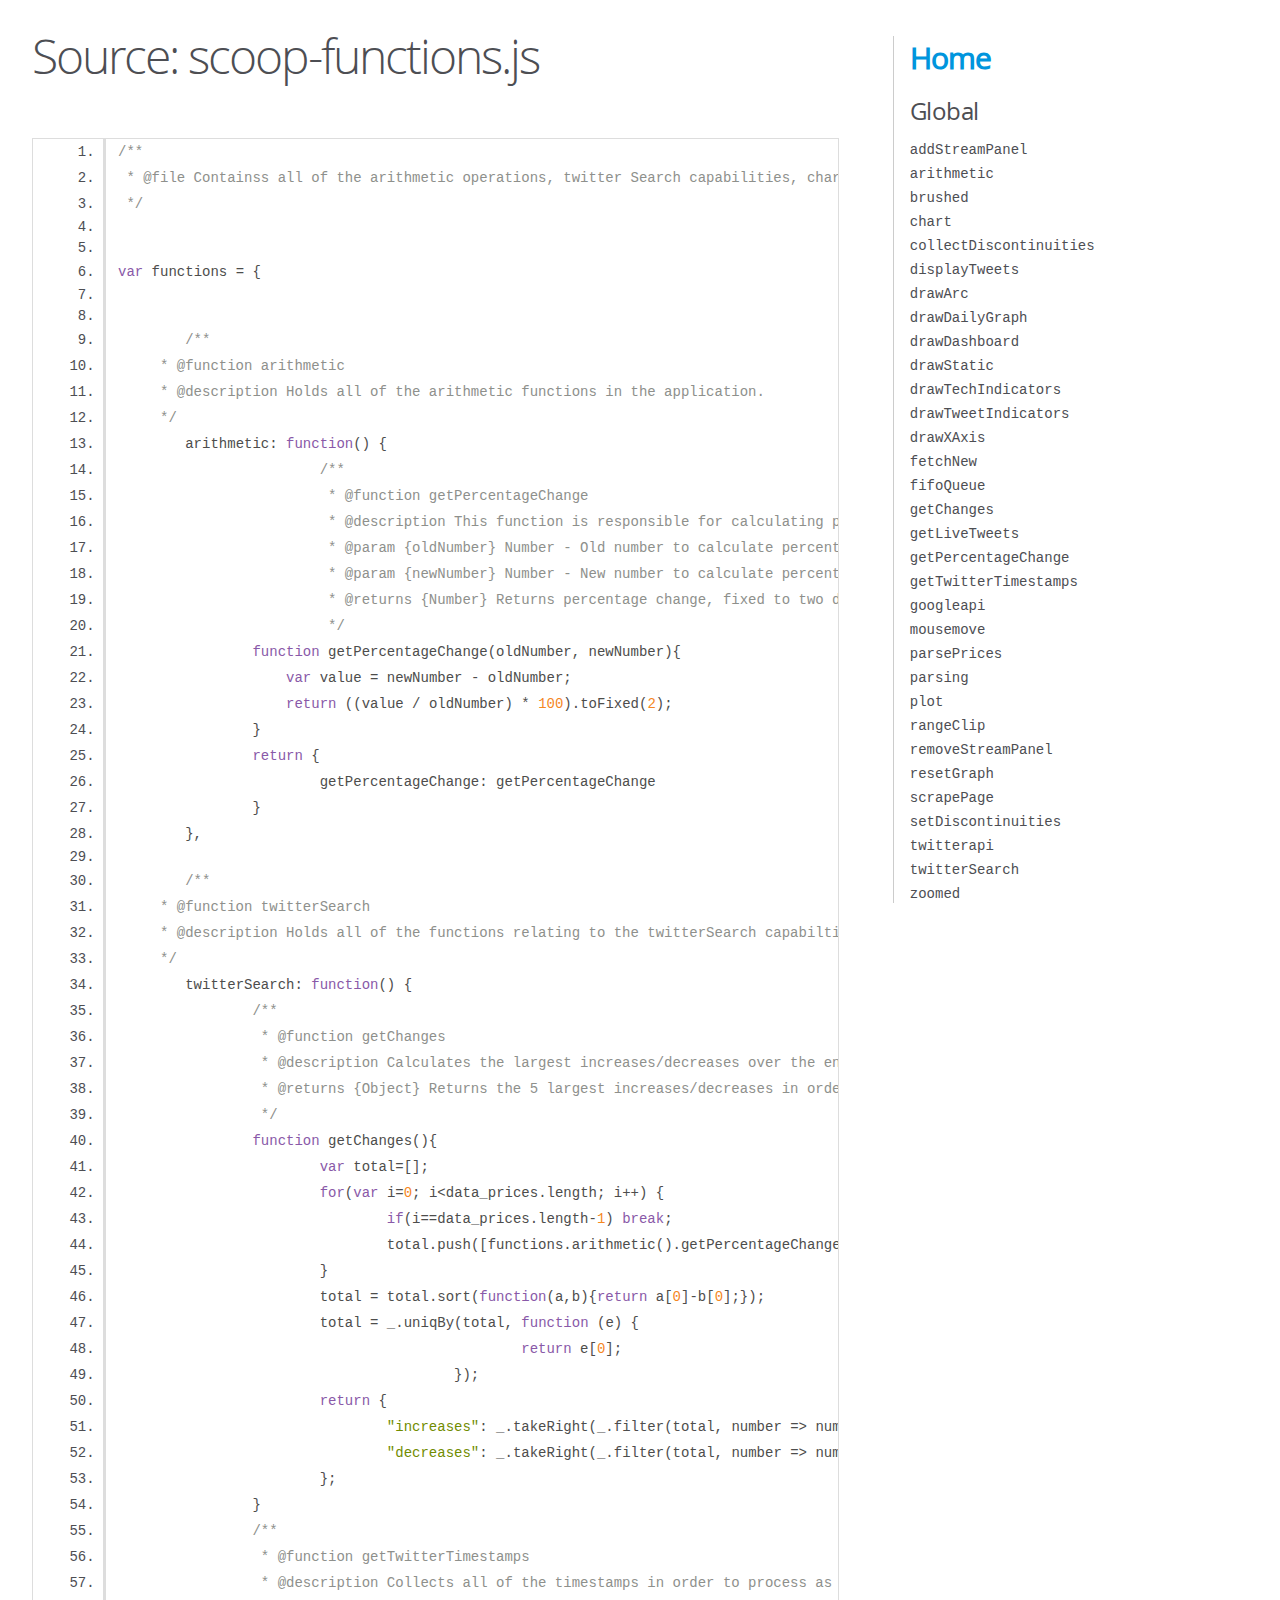
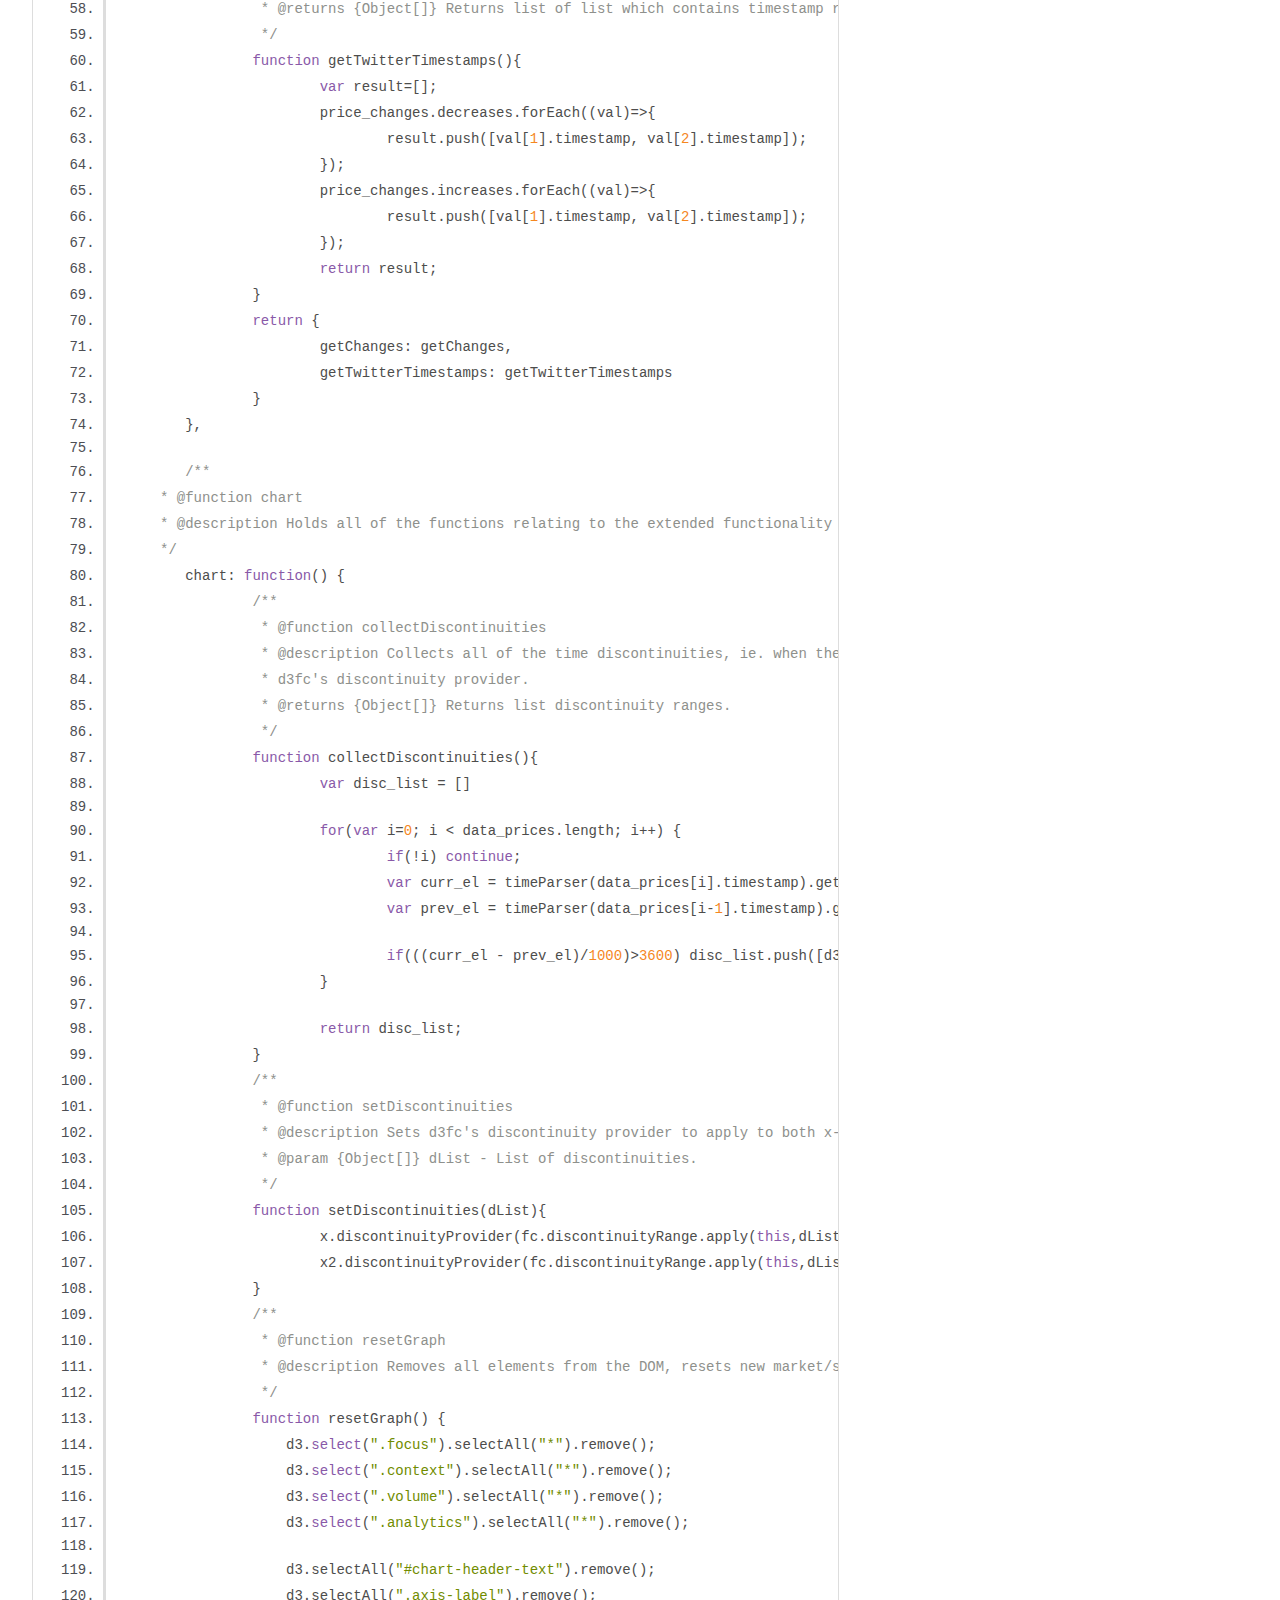
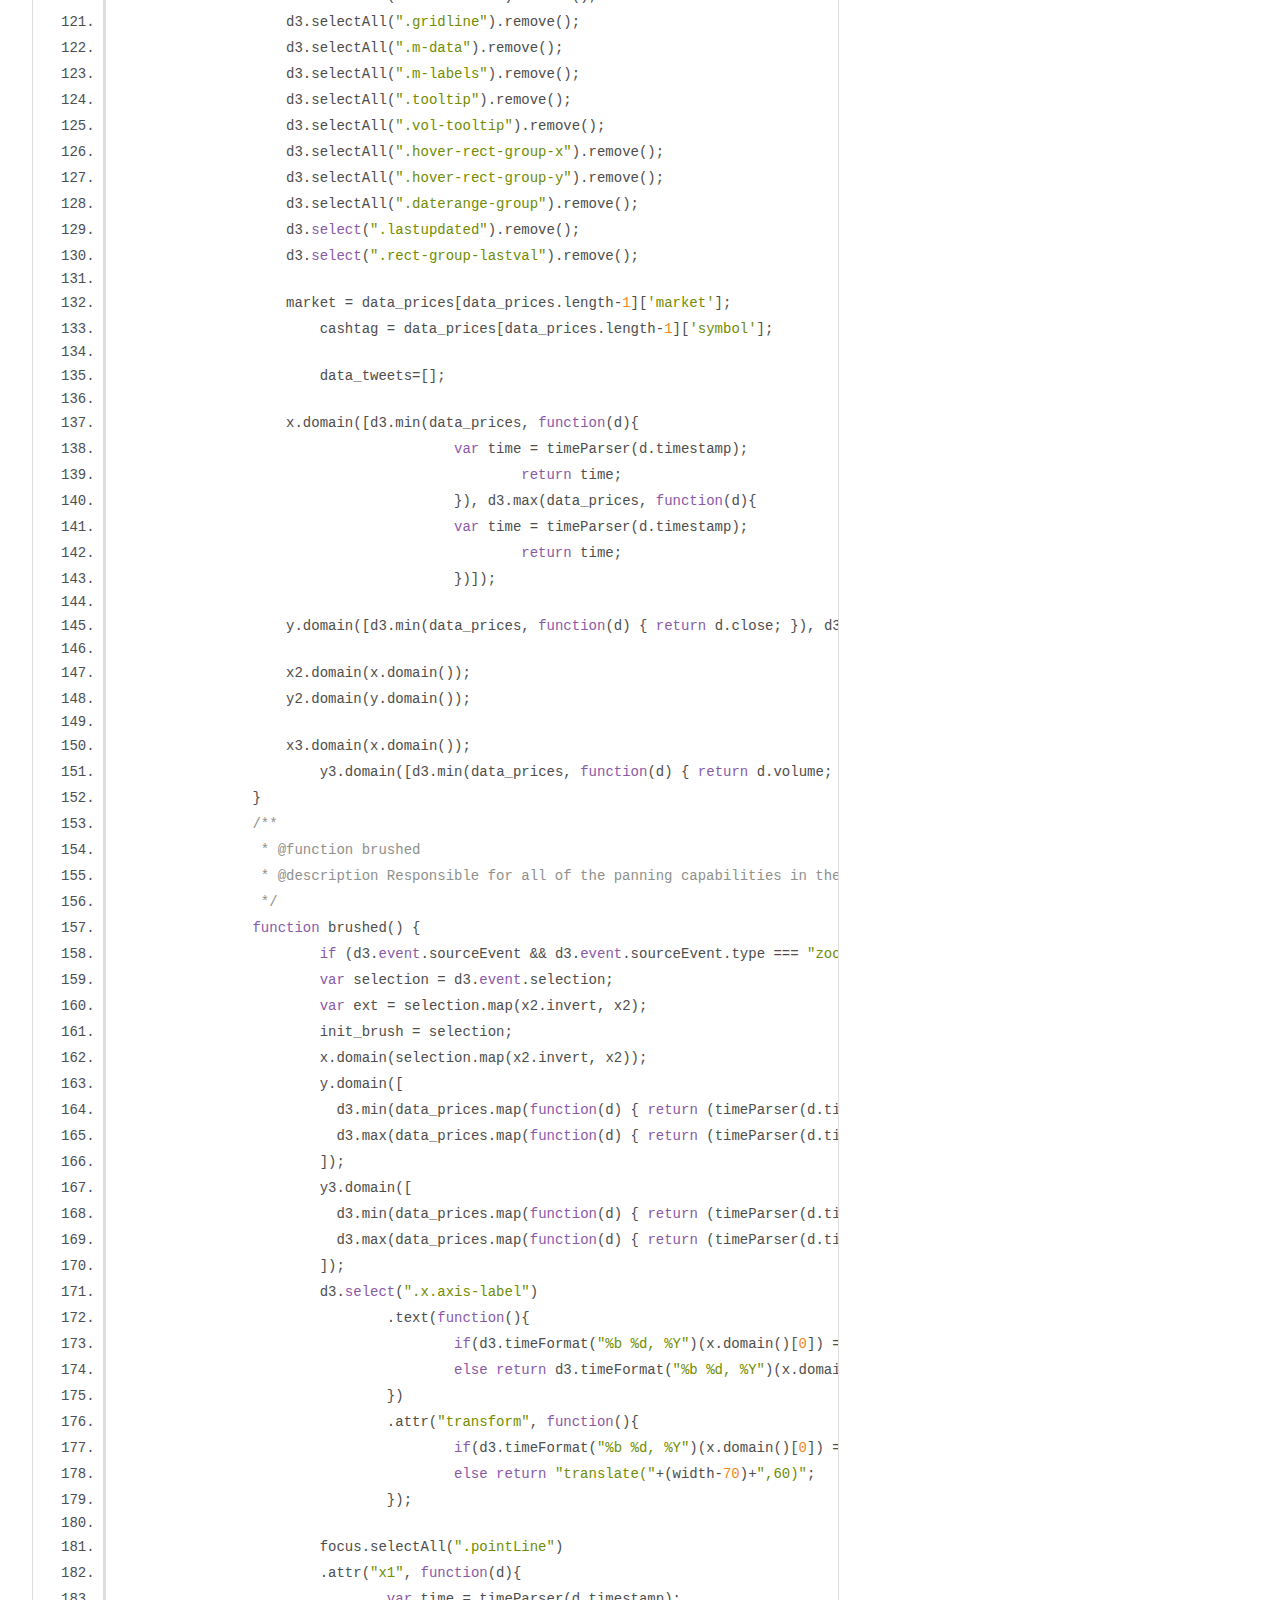
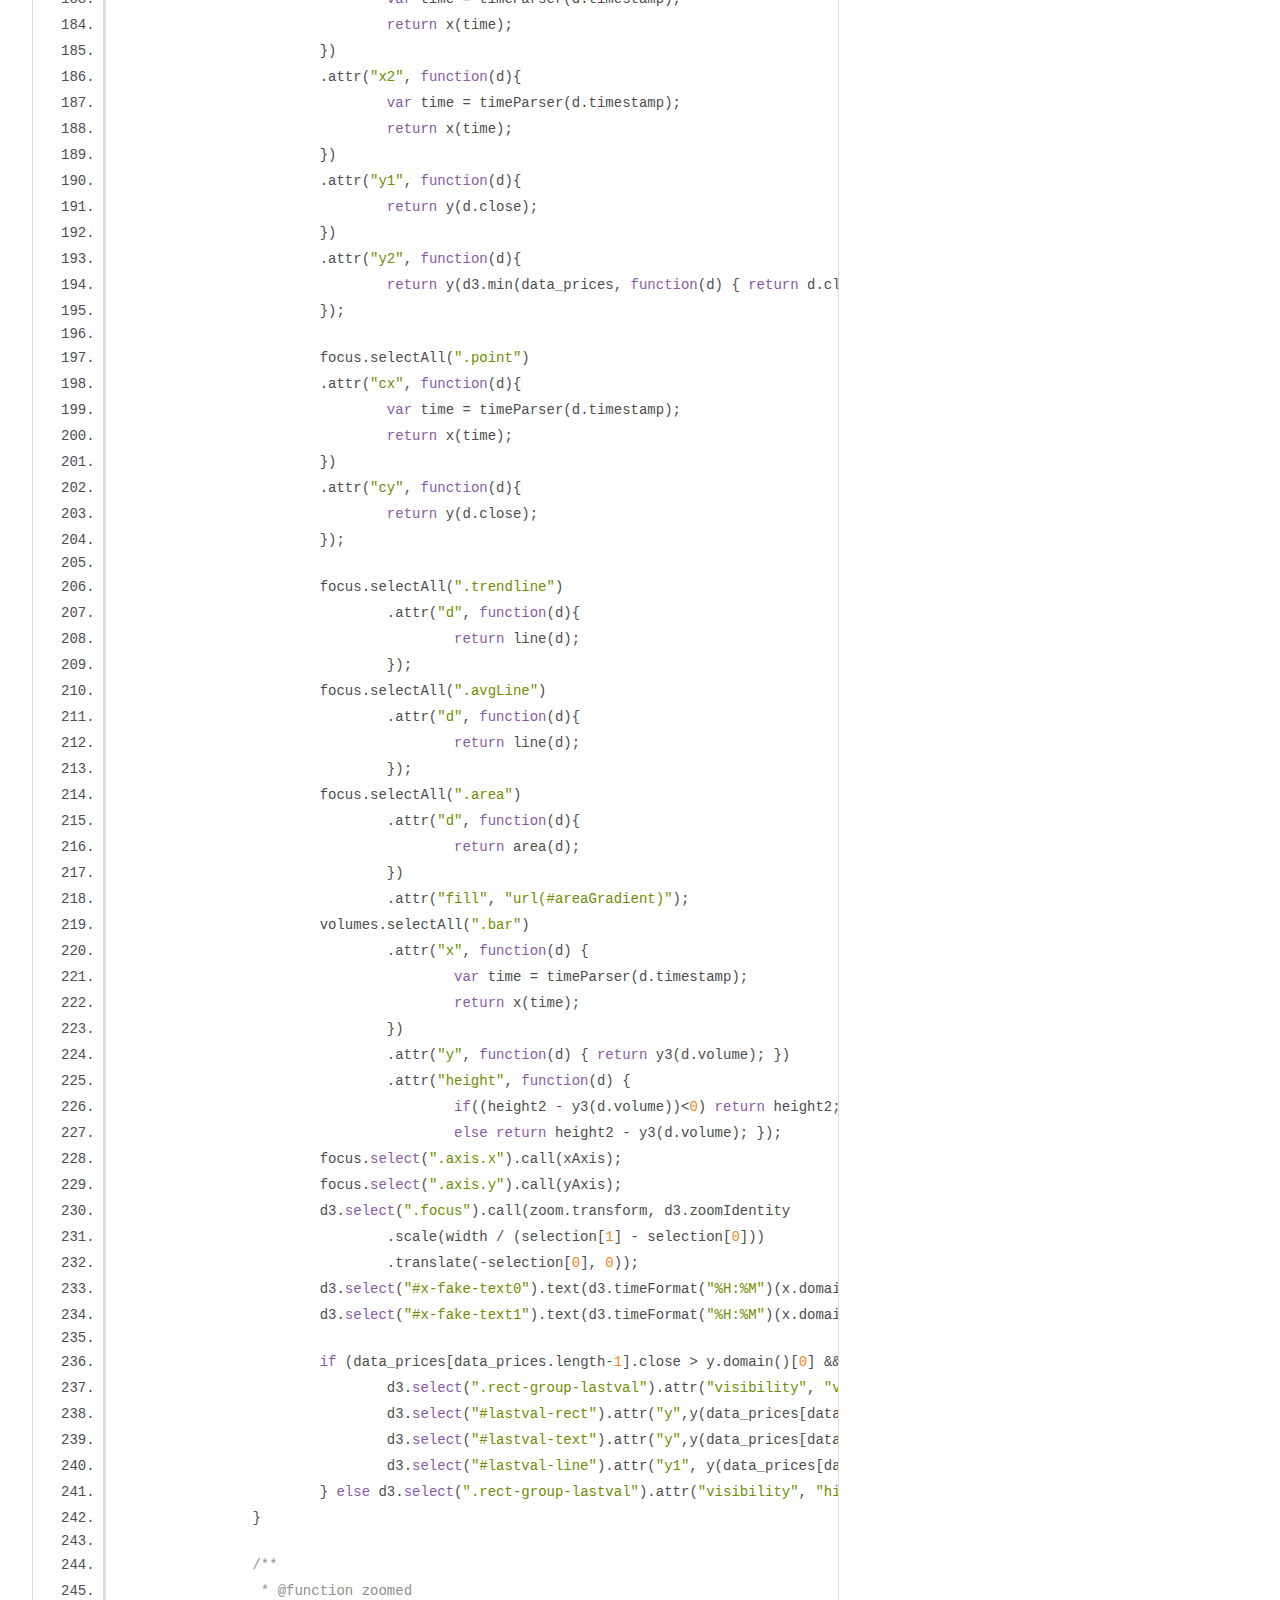
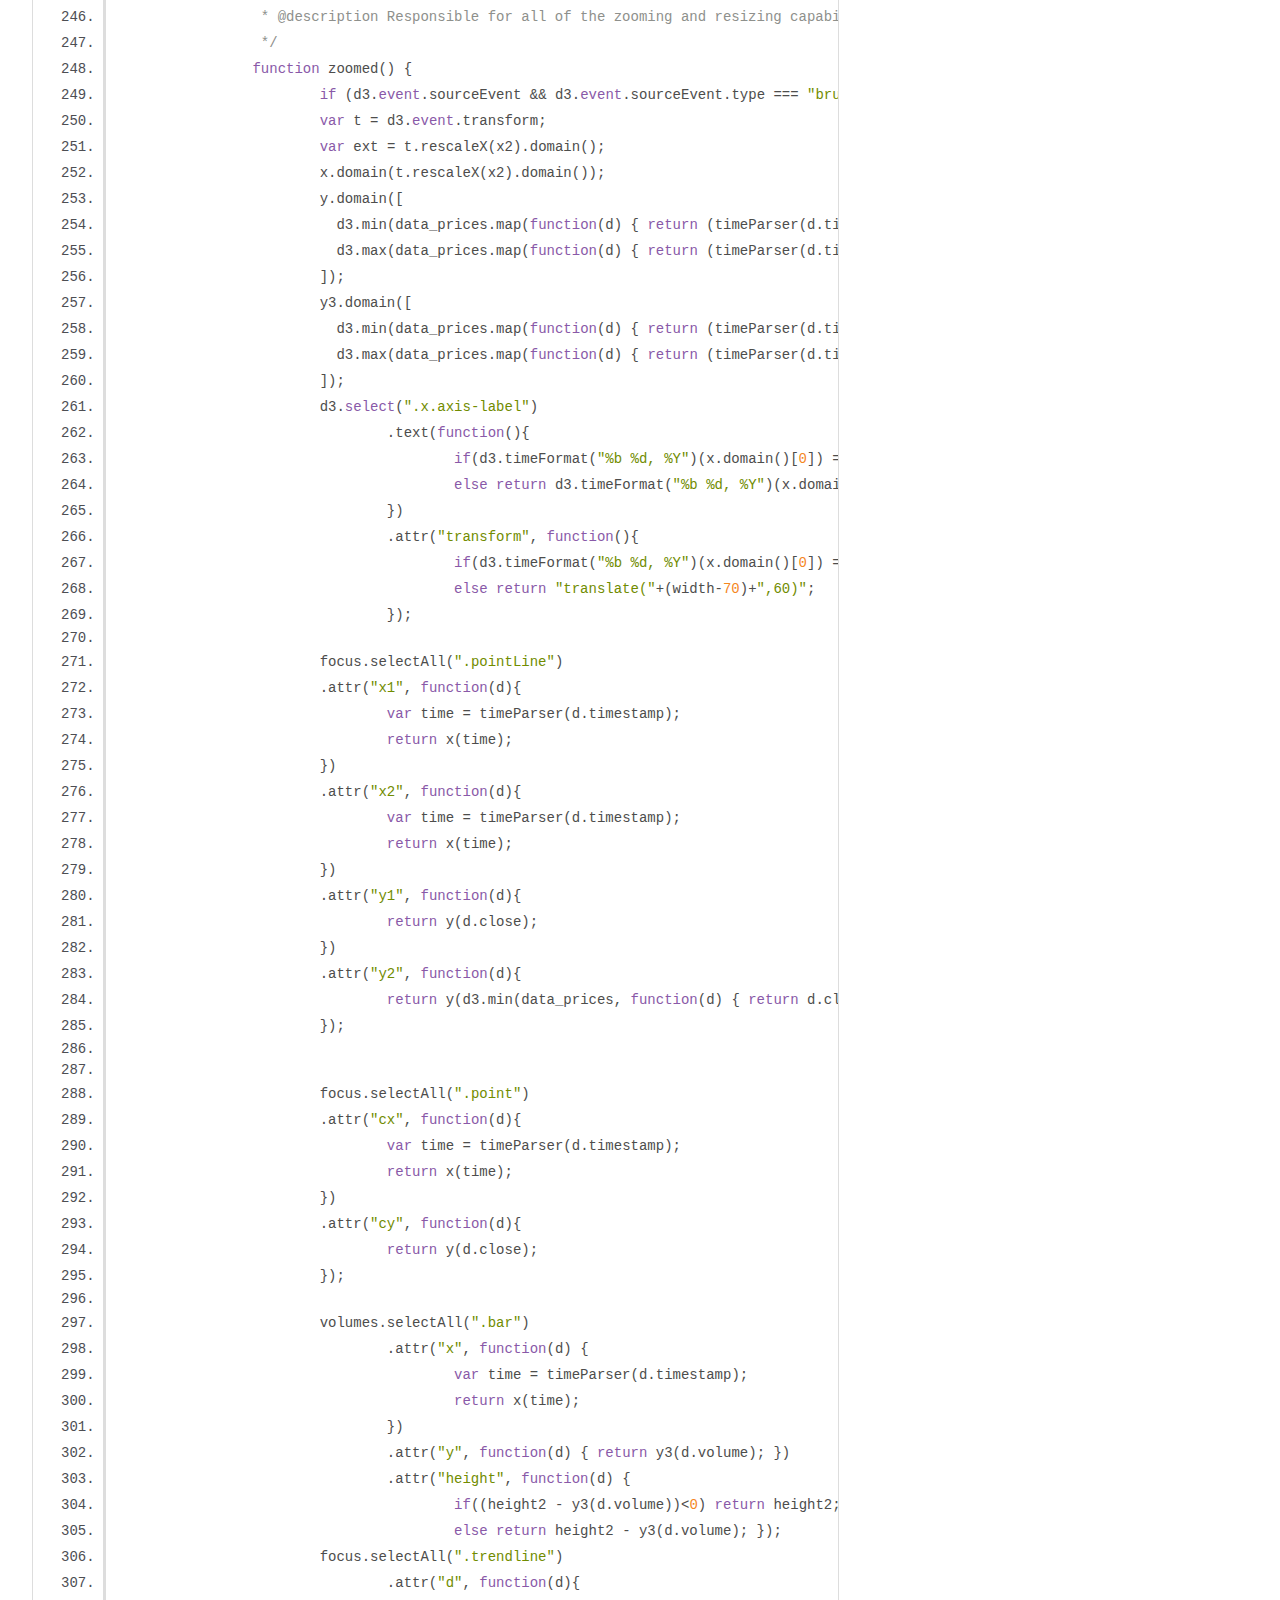
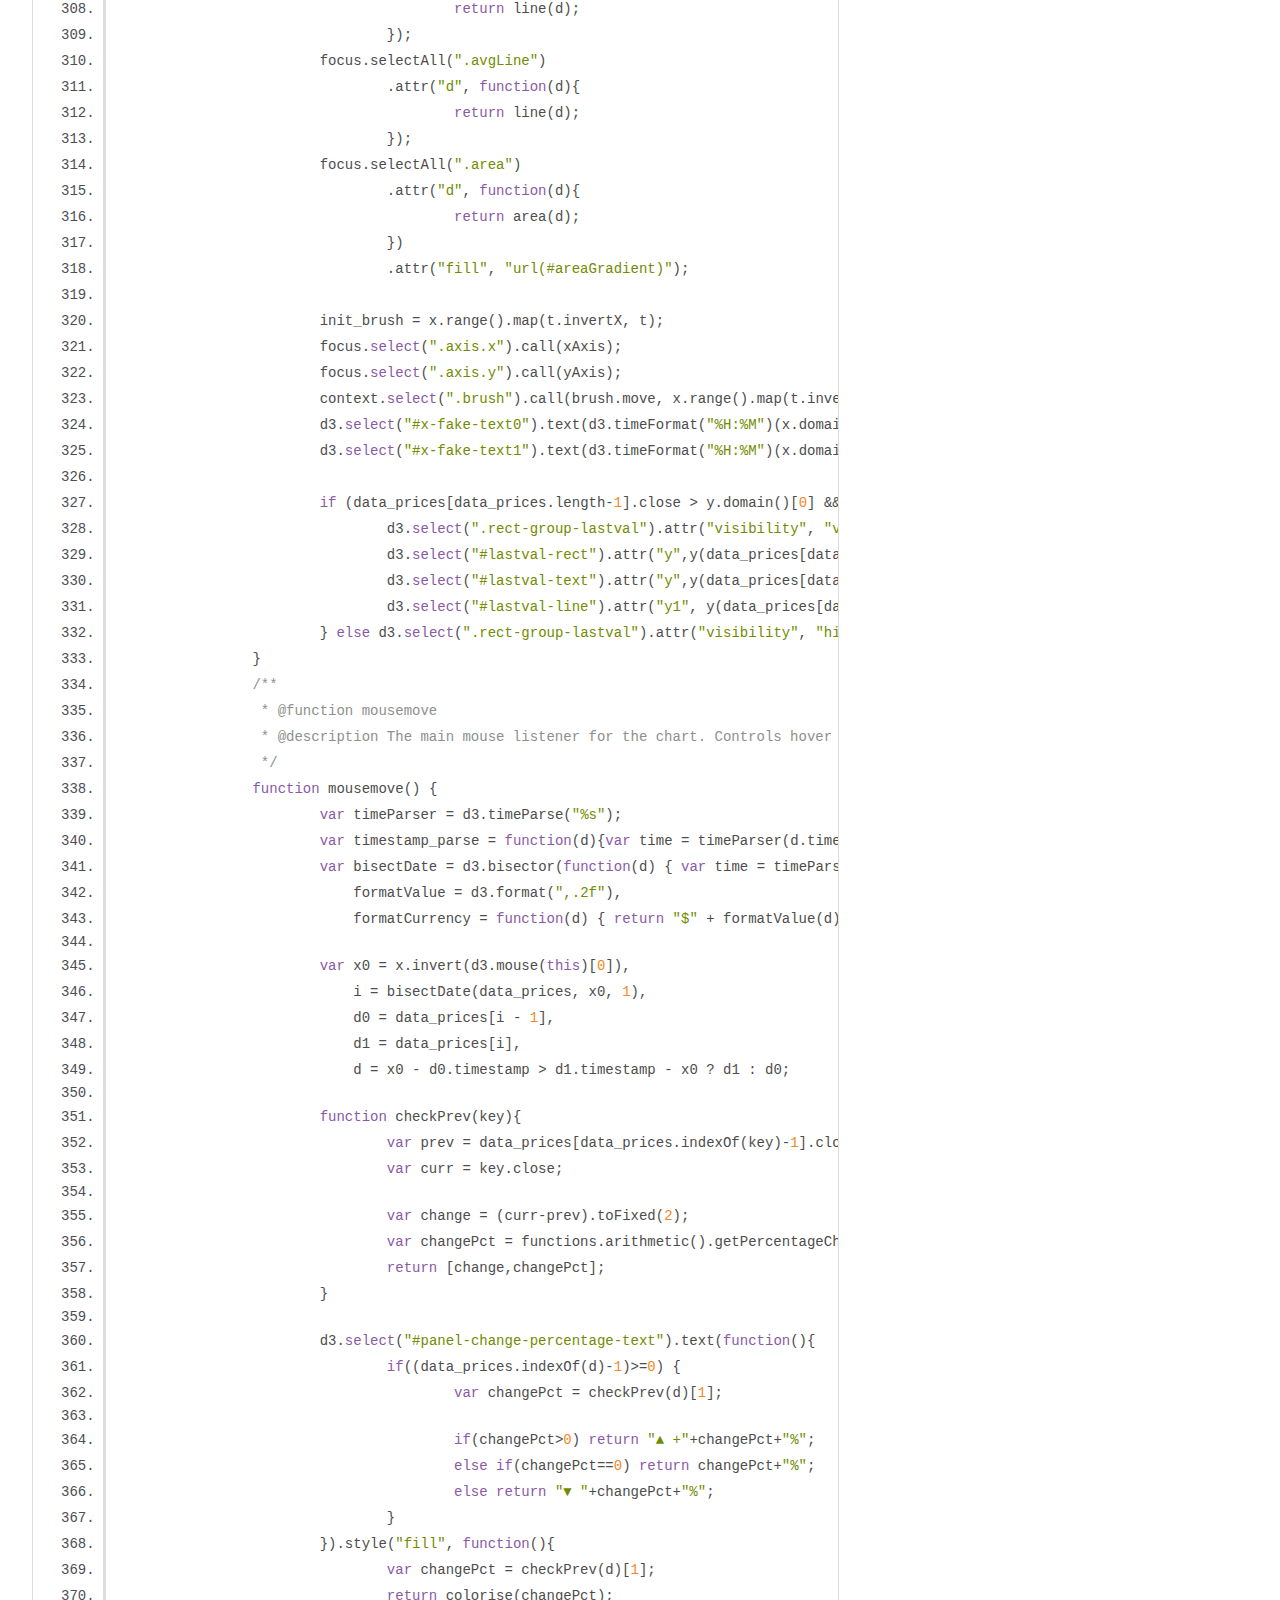
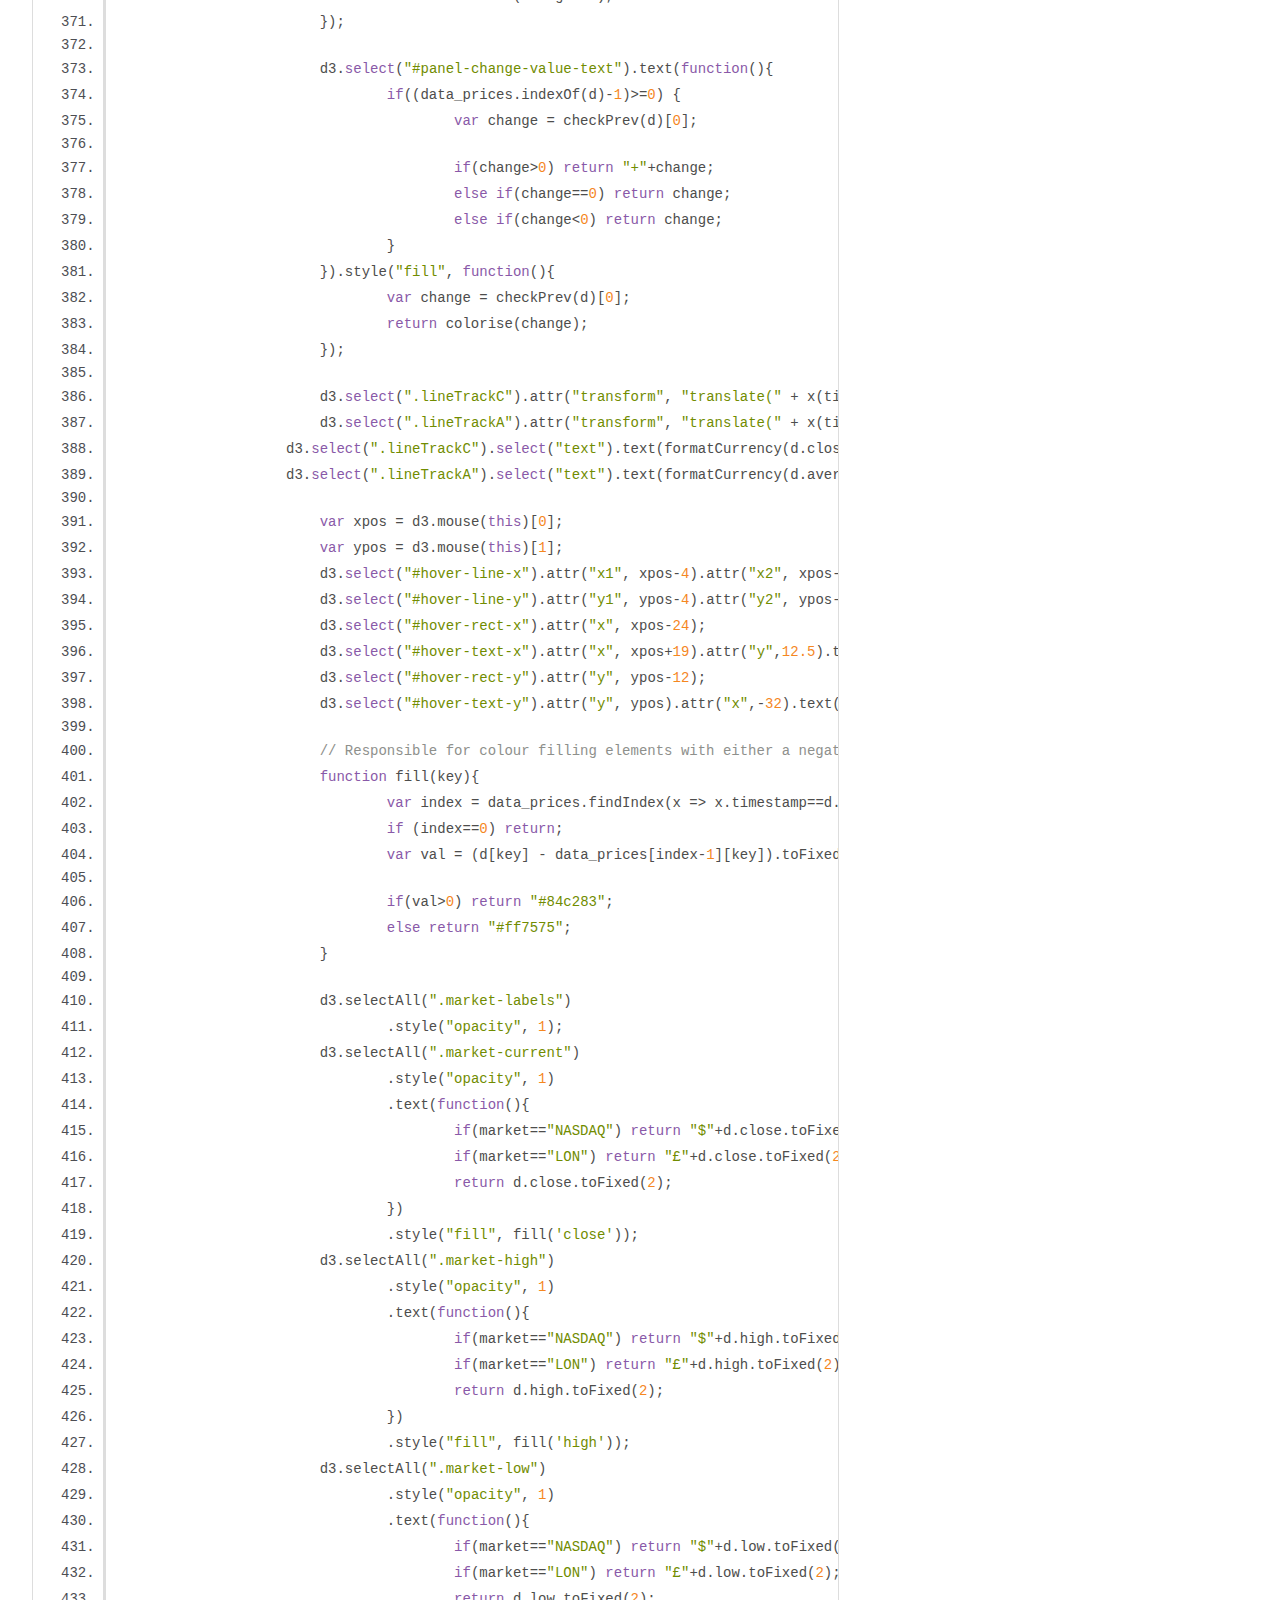
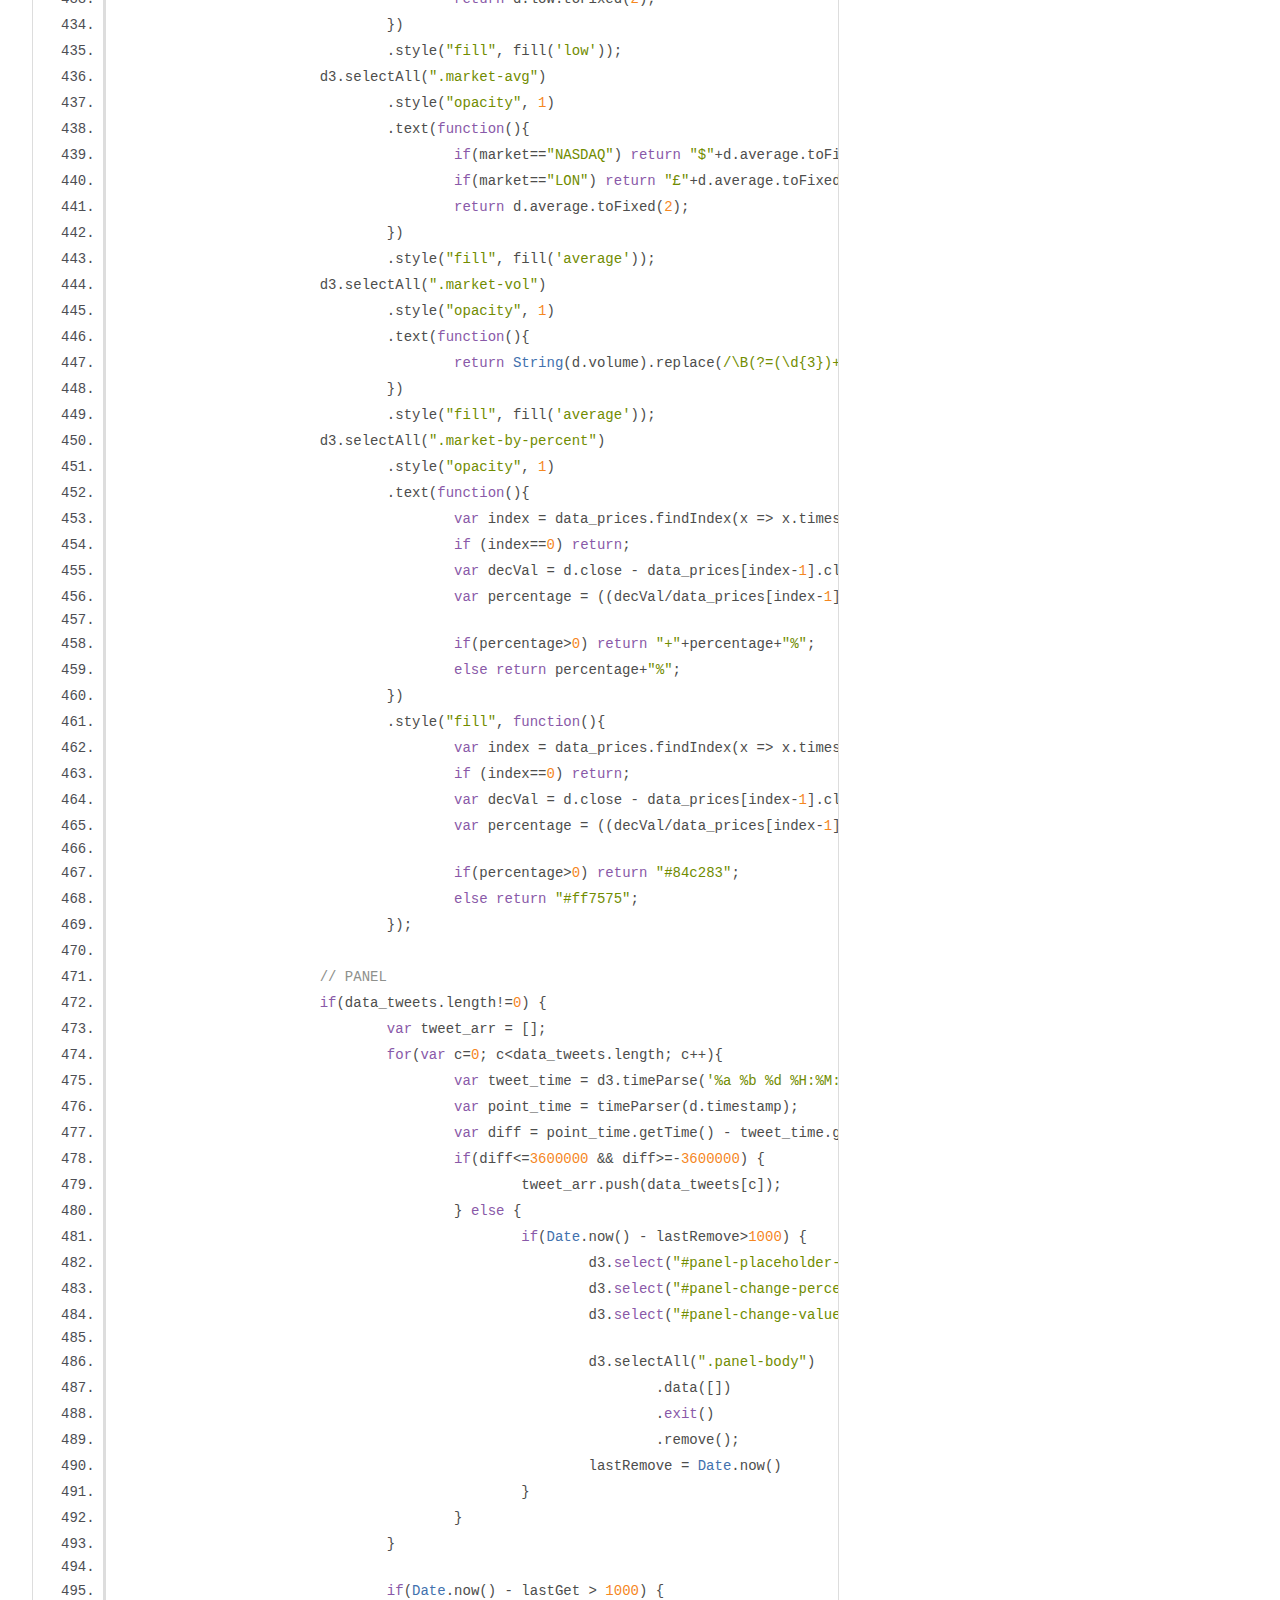
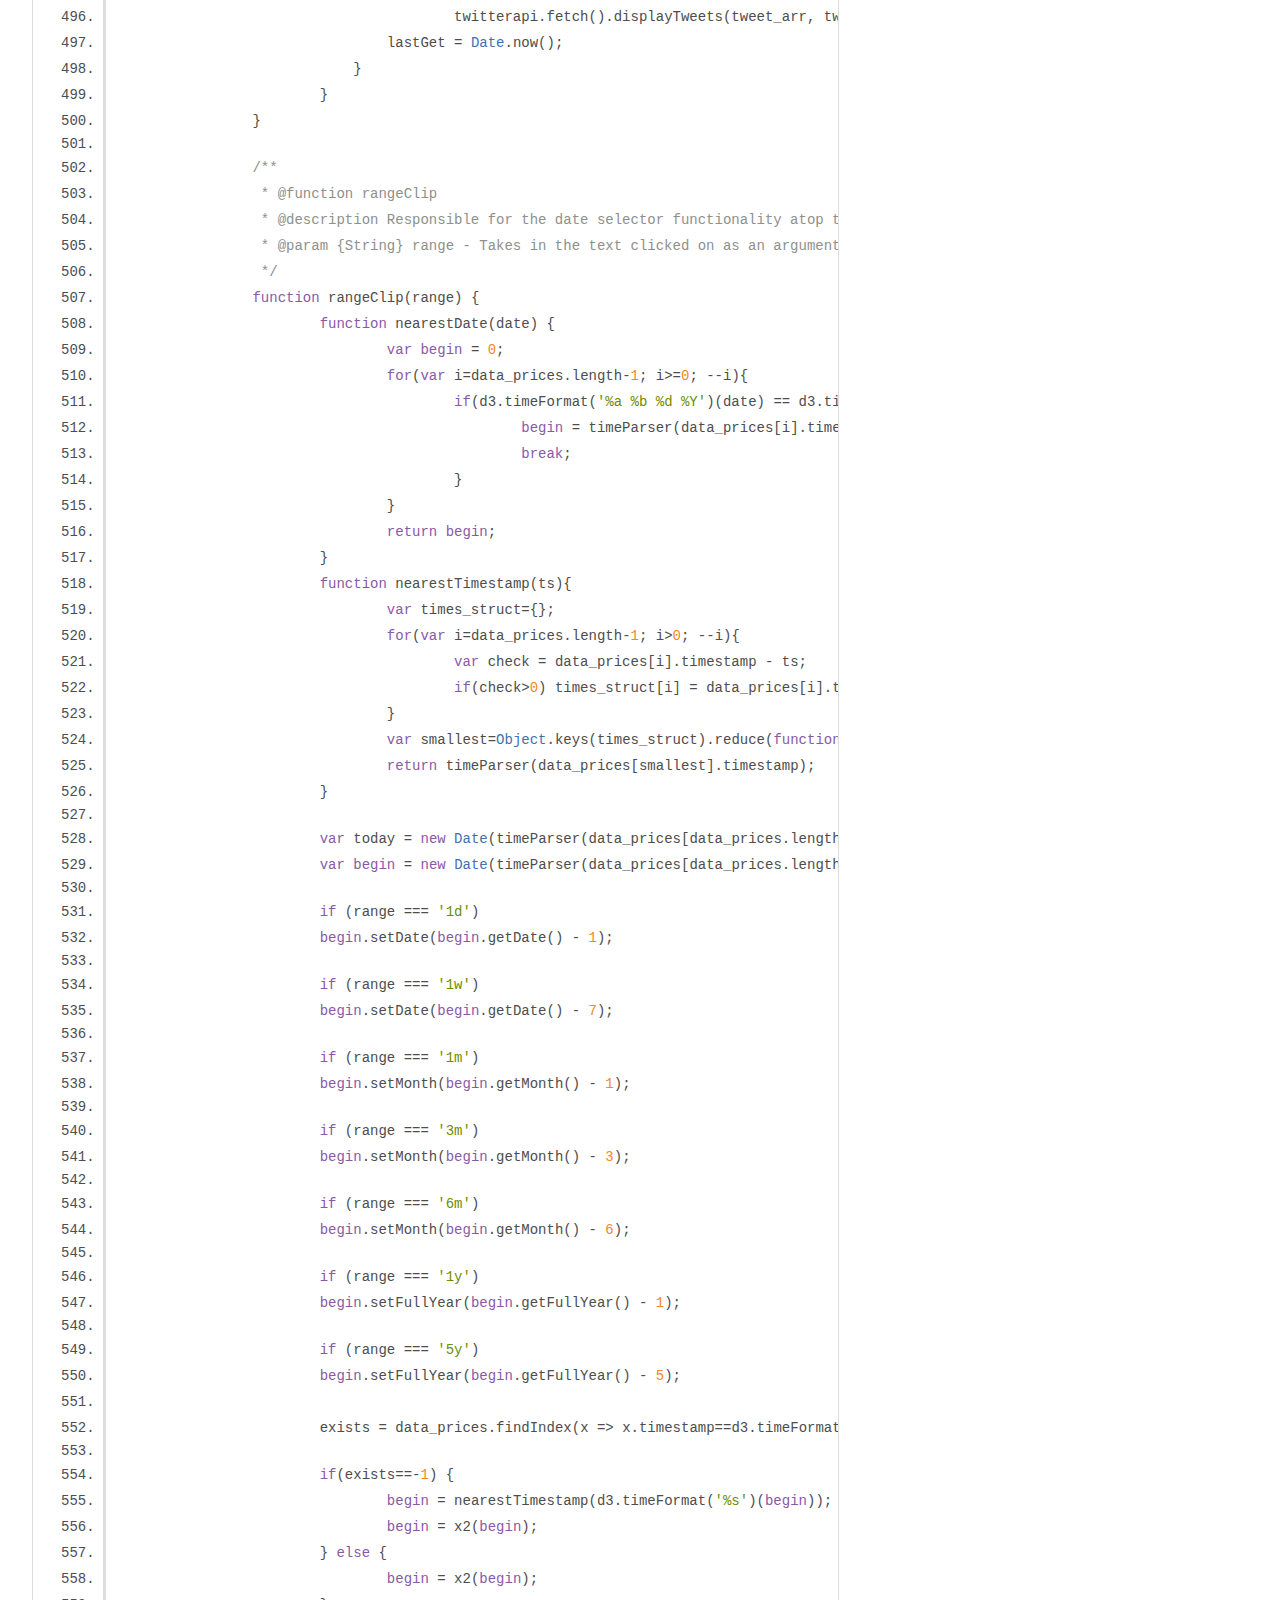
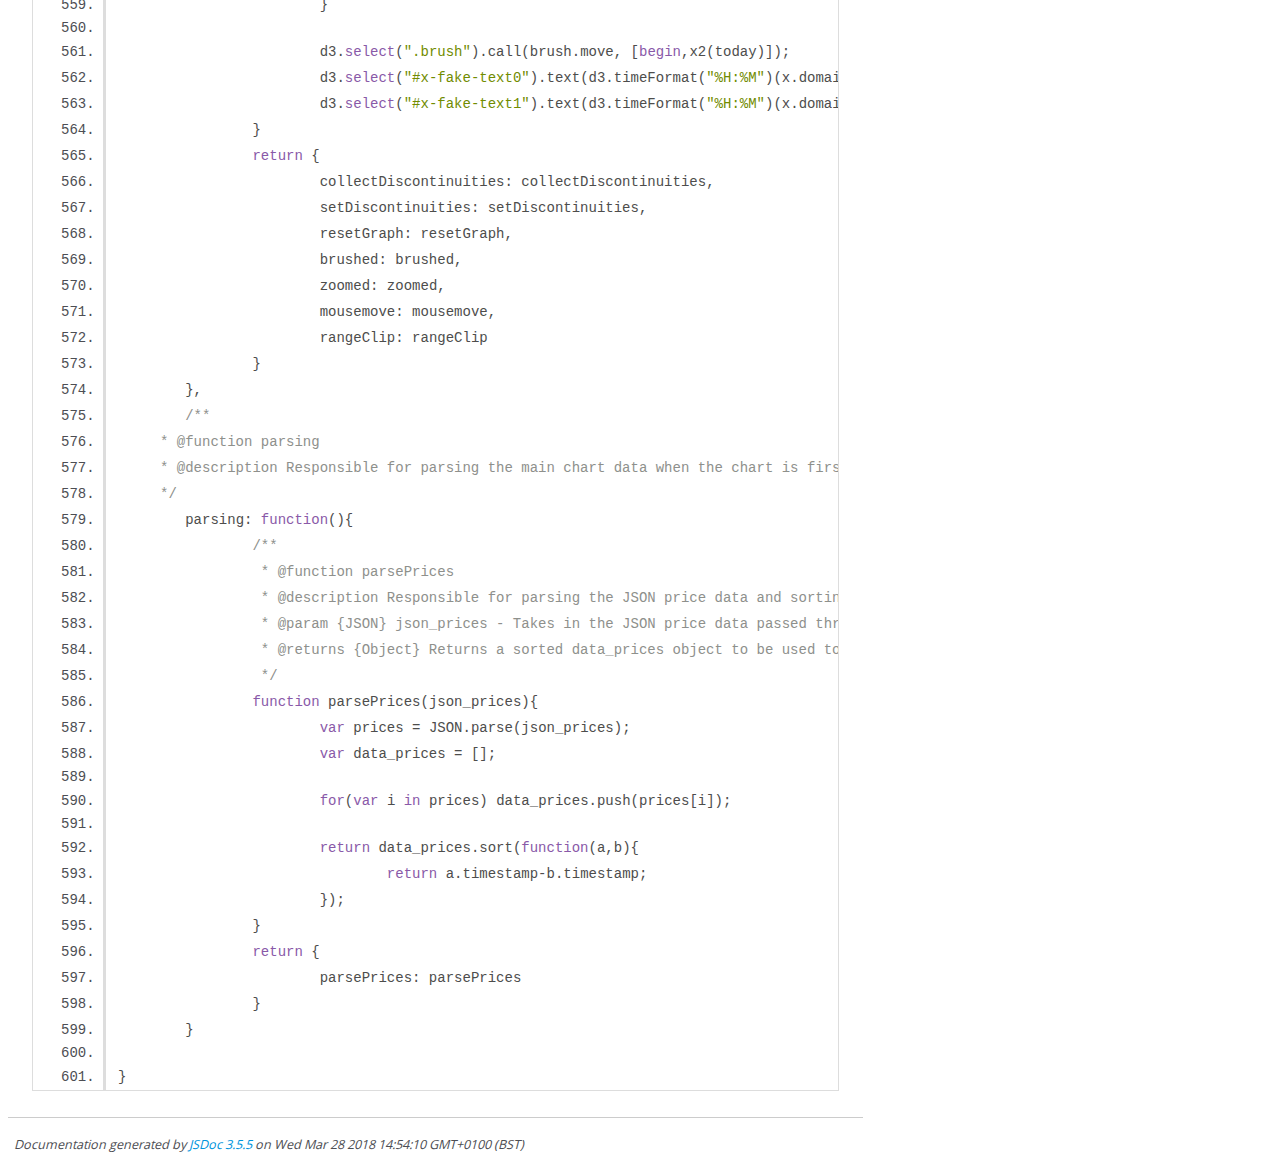
<file: scoop_analytics/static/js/out/scoop-functions.js.html>
<!DOCTYPE html>
<html lang="en">
<head>
    <meta charset="utf-8">
    <title>JSDoc: Source: scoop-functions.js</title>

    <script src="scripts/prettify/prettify.js"> </script>
    <script src="scripts/prettify/lang-css.js"> </script>
    <!--[if lt IE 9]>
      <script src="//html5shiv.googlecode.com/svn/trunk/html5.js"></script>
    <![endif]-->
    <link type="text/css" rel="stylesheet" href="styles/prettify-tomorrow.css">
    <link type="text/css" rel="stylesheet" href="styles/jsdoc-default.css">
</head>

<body>

<div id="main">

    <h1 class="page-title">Source: scoop-functions.js</h1>

    



    
    <section>
        <article>
            <pre class="prettyprint source linenums"><code>/**
 * @file Containss all of the arithmetic operations, twitter Search capabilities, chart and parsing functions.
 */


var functions = {


	/**
     * @function arithmetic
     * @description Holds all of the arithmetic functions in the application.
     */
	arithmetic: function() {
			/**
			 * @function getPercentageChange
			 * @description This function is responsible for calculating percentage change between two variables.
			 * @param {oldNumber} Number - Old number to calculate percentage change from.
			 * @param {newNumber} Number - New number to calculate percentage.
			 * @returns {Number} Returns percentage change, fixed to two decimal places.
			 */
		function getPercentageChange(oldNumber, newNumber){
		    var value = newNumber - oldNumber;
		    return ((value / oldNumber) * 100).toFixed(2);
		}
		return {
			getPercentageChange: getPercentageChange
		}
	},

	/**
     * @function twitterSearch
     * @description Holds all of the functions relating to the twitterSearch capabilties and is responsible for their calculations.
     */
	twitterSearch: function() {
		/**
		 * @function getChanges
		 * @description Calculates the largest increases/decreases over the entire dataset for a particular stock.
		 * @returns {Object} Returns the 5 largest increases/decreases in order, eliminating duplicates.
		 */
		function getChanges(){
			var total=[];
			for(var i=0; i&lt;data_prices.length; i++) {
				if(i==data_prices.length-1) break;
				total.push([functions.arithmetic().getPercentageChange(data_prices[i].close, data_prices[i+1].close), data_prices[i], data_prices[i+1]]);
			}
			total = total.sort(function(a,b){return a[0]-b[0];});
			total = _.uniqBy(total, function (e) {
						return e[0];
					});
			return {
				"increases": _.takeRight(_.filter(total, number => number[0] > 0),5),
				"decreases": _.takeRight(_.filter(total, number => number[0] &lt; 0).reverse(),5)
			};
		}
		/**
		 * @function getTwitterTimestamps
		 * @description Collects all of the timestamps in order to process as Twitter snowflake ID ranges to call from Search API.
		 * @returns {Object[]} Returns list of list which contains timestamp ranges.
		 */
		function getTwitterTimestamps(){
			var result=[];
			price_changes.decreases.forEach((val)=>{
				result.push([val[1].timestamp, val[2].timestamp]);
			});
			price_changes.increases.forEach((val)=>{
				result.push([val[1].timestamp, val[2].timestamp]);
			});
			return result;
		}
		return {
			getChanges: getChanges,
			getTwitterTimestamps: getTwitterTimestamps
		}
	},

	/**
     * @function chart
     * @description Holds all of the functions relating to the extended functionality of the chart component.
     */
	chart: function() {
		/**
		 * @function collectDiscontinuities
		 * @description Collects all of the time discontinuities, ie. when the market is closed for a particular stock for use with
		 * d3fc's discontinuity provider.
		 * @returns {Object[]} Returns list discontinuity ranges.
		 */
		function collectDiscontinuities(){
			var disc_list = []

			for(var i=0; i &lt; data_prices.length; i++) {
				if(!i) continue;
				var curr_el = timeParser(data_prices[i].timestamp).getTime();
				var prev_el = timeParser(data_prices[i-1].timestamp).getTime();

				if(((curr_el - prev_el)/1000)>3600) disc_list.push([d3.timeParse('%Q')(prev_el), d3.timeParse('%Q')(curr_el)]);
			}

			return disc_list;
		}
		/**
		 * @function setDiscontinuities
		 * @description Sets d3fc's discontinuity provider to apply to both x-axes (main chart and panning/zoom window).
		 * @param {Object[]} dList - List of discontinuities.
		 */
		function setDiscontinuities(dList){
			x.discontinuityProvider(fc.discontinuityRange.apply(this,dList));
			x2.discontinuityProvider(fc.discontinuityRange.apply(this,dList));
		}
		/**
		 * @function resetGraph
		 * @description Removes all elements from the DOM, resets new market/stock data and applies changes to axis domains.
		 */
		function resetGraph() {
		    d3.select(".focus").selectAll("*").remove();
		    d3.select(".context").selectAll("*").remove();
		    d3.select(".volume").selectAll("*").remove();
		    d3.select(".analytics").selectAll("*").remove();

		    d3.selectAll("#chart-header-text").remove();
		    d3.selectAll(".axis-label").remove();
		    d3.selectAll(".gridline").remove();
		    d3.selectAll(".m-data").remove();
		    d3.selectAll(".m-labels").remove();
		    d3.selectAll(".tooltip").remove();
		    d3.selectAll(".vol-tooltip").remove();
		    d3.selectAll(".hover-rect-group-x").remove();
		    d3.selectAll(".hover-rect-group-y").remove();
		    d3.selectAll(".daterange-group").remove();
		    d3.select(".lastupdated").remove();
		    d3.select(".rect-group-lastval").remove();

		    market = data_prices[data_prices.length-1]['market'];
			cashtag = data_prices[data_prices.length-1]['symbol'];

			data_tweets=[];

		    x.domain([d3.min(data_prices, function(d){
				    	var time = timeParser(d.timestamp);
						return time;
					}), d3.max(data_prices, function(d){
				    	var time = timeParser(d.timestamp);
						return time;
					})]);

		    y.domain([d3.min(data_prices, function(d) { return d.close; }), d3.max(data_prices, function(d) { return d.close; })]).nice()

		    x2.domain(x.domain());
		    y2.domain(y.domain());

		    x3.domain(x.domain());
			y3.domain([d3.min(data_prices, function(d) { return d.volume; }), d3.max(data_prices, function(d) { return d.volume; })]).nice();
		}
		/**
		 * @function brushed
		 * @description Responsible for all of the panning capabilities in the chart, known in d3 as "brushing".
		 */
		function brushed() {
			if (d3.event.sourceEvent &amp;&amp; d3.event.sourceEvent.type === "zoom") return;
			var selection = d3.event.selection;
			var ext = selection.map(x2.invert, x2);
			init_brush = selection;
			x.domain(selection.map(x2.invert, x2));
			y.domain([
		          d3.min(data_prices.map(function(d) { return (timeParser(d.timestamp) >= ext[0] &amp;&amp; timeParser(d.timestamp) &lt;= ext[1]) ? d.close : d3.max(data_prices.map(function(d) { return d.close; })); })),
		          d3.max(data_prices.map(function(d) { return (timeParser(d.timestamp) >= ext[0] &amp;&amp; timeParser(d.timestamp) &lt;= ext[1]) ? d.close : d3.min(data_prices.map(function(d) { return d.close; })); }))
		        ]);
			y3.domain([
		          d3.min(data_prices.map(function(d) { return (timeParser(d.timestamp) >= ext[0] &amp;&amp; timeParser(d.timestamp) &lt;= ext[1]) ? d.volume : d3.max(data_prices.map(function(d) { return d.volume; })); })),
		          d3.max(data_prices.map(function(d) { return (timeParser(d.timestamp) >= ext[0] &amp;&amp; timeParser(d.timestamp) &lt;= ext[1]) ? d.volume : d3.min(data_prices.map(function(d) { return d.volume; })); }))
		        ]);
			d3.select(".x.axis-label")
				.text(function(){
					if(d3.timeFormat("%b %d, %Y")(x.domain()[0]) == d3.timeFormat("%b %d, %Y")(x.domain()[1])) return d3.timeFormat("%b %d, %Y")(x.domain()[0]);
					else return d3.timeFormat("%b %d, %Y")(x.domain()[0])+" - "+d3.timeFormat("%b %d, %Y")(x.domain()[1]);
				})
				.attr("transform", function(){
					if(d3.timeFormat("%b %d, %Y")(x.domain()[0]) == d3.timeFormat("%b %d, %Y")(x.domain()[1])) return "translate("+width+",60)";
					else return "translate("+(width-70)+",60)";
				});

			focus.selectAll(".pointLine")
			.attr("x1", function(d){
				var time = timeParser(d.timestamp);
				return x(time);	
			})
			.attr("x2", function(d){
				var time = timeParser(d.timestamp);
				return x(time);	
			})
			.attr("y1", function(d){
				return y(d.close);
			})
			.attr("y2", function(d){
				return y(d3.min(data_prices, function(d) { return d.close; }));
			});

			focus.selectAll(".point")
			.attr("cx", function(d){
				var time = timeParser(d.timestamp);
				return x(time);
			})
			.attr("cy", function(d){
				return y(d.close);
			});

			focus.selectAll(".trendline")
				.attr("d", function(d){
					return line(d);
				});
			focus.selectAll(".avgLine")
				.attr("d", function(d){
					return line(d);
				});
			focus.selectAll(".area")
				.attr("d", function(d){
					return area(d);
				})
				.attr("fill", "url(#areaGradient)");
			volumes.selectAll(".bar")
				.attr("x", function(d) { 
					var time = timeParser(d.timestamp);
					return x(time); 
				})
				.attr("y", function(d) { return y3(d.volume); })
				.attr("height", function(d) { 
					if((height2 - y3(d.volume))&lt;0) return height2;
					else return height2 - y3(d.volume); });
			focus.select(".axis.x").call(xAxis);
			focus.select(".axis.y").call(yAxis);
			d3.select(".focus").call(zoom.transform, d3.zoomIdentity
			 	.scale(width / (selection[1] - selection[0]))
			 	.translate(-selection[0], 0));
			d3.select("#x-fake-text0").text(d3.timeFormat("%H:%M")(x.domain()[0]));
			d3.select("#x-fake-text1").text(d3.timeFormat("%H:%M")(x.domain()[1]));

			if (data_prices[data_prices.length-1].close > y.domain()[0] &amp;&amp; data_prices[data_prices.length-1].close &lt; y.domain()[1]) {
				d3.select(".rect-group-lastval").attr("visibility", "visible");
				d3.select("#lastval-rect").attr("y",y(data_prices[data_prices.length-1].close));
				d3.select("#lastval-text").attr("y",y(data_prices[data_prices.length-1].close)+12);
				d3.select("#lastval-line").attr("y1", y(data_prices[data_prices.length-1].close)+9).attr("y2", y(data_prices[data_prices.length-1].close)+9);
			} else d3.select(".rect-group-lastval").attr("visibility", "hidden");
		}

		/**
		 * @function zoomed
		 * @description Responsible for all of the zooming and resizing capabilities of the chart.
		 */
		function zoomed() {
			if (d3.event.sourceEvent &amp;&amp; d3.event.sourceEvent.type === "brush") return;
			var t = d3.event.transform;
			var ext = t.rescaleX(x2).domain();
			x.domain(t.rescaleX(x2).domain());
			y.domain([
		          d3.min(data_prices.map(function(d) { return (timeParser(d.timestamp) >= ext[0] &amp;&amp; timeParser(d.timestamp) &lt;= ext[1]) ? d.close : d3.max(data_prices.map(function(d) { return d.close; })); })),
		          d3.max(data_prices.map(function(d) { return (timeParser(d.timestamp) >= ext[0] &amp;&amp; timeParser(d.timestamp) &lt;= ext[1]) ? d.close : d3.min(data_prices.map(function(d) { return d.close; })); }))
		        ]);
			y3.domain([
		          d3.min(data_prices.map(function(d) { return (timeParser(d.timestamp) >= ext[0] &amp;&amp; timeParser(d.timestamp) &lt;= ext[1]) ? d.volume : d3.max(data_prices.map(function(d) { return d.volume; })); })),
		          d3.max(data_prices.map(function(d) { return (timeParser(d.timestamp) >= ext[0] &amp;&amp; timeParser(d.timestamp) &lt;= ext[1]) ? d.volume : d3.min(data_prices.map(function(d) { return d.volume; })); }))
		        ]);
			d3.select(".x.axis-label")
				.text(function(){
					if(d3.timeFormat("%b %d, %Y")(x.domain()[0]) == d3.timeFormat("%b %d, %Y")(x.domain()[1])) return d3.timeFormat("%b %d, %Y")(x.domain()[0]);
					else return d3.timeFormat("%b %d, %Y")(x.domain()[0])+" - "+d3.timeFormat("%b %d, %Y")(x.domain()[1]);
				})
				.attr("transform", function(){
					if(d3.timeFormat("%b %d, %Y")(x.domain()[0]) == d3.timeFormat("%b %d, %Y")(x.domain()[1])) return "translate("+width+",60)";
					else return "translate("+(width-70)+",60)";
				});

			focus.selectAll(".pointLine")
			.attr("x1", function(d){
				var time = timeParser(d.timestamp);
				return x(time);	
			})
			.attr("x2", function(d){
				var time = timeParser(d.timestamp);
				return x(time);	
			})
			.attr("y1", function(d){
				return y(d.close);
			})
			.attr("y2", function(d){
				return y(d3.min(data_prices, function(d) { return d.close; }));
			});


			focus.selectAll(".point")
			.attr("cx", function(d){
				var time = timeParser(d.timestamp);
				return x(time);
			})
			.attr("cy", function(d){
				return y(d.close);
			});

			volumes.selectAll(".bar")
				.attr("x", function(d) { 
					var time = timeParser(d.timestamp);
					return x(time); 
				})
				.attr("y", function(d) { return y3(d.volume); })
				.attr("height", function(d) { 
					if((height2 - y3(d.volume))&lt;0) return height2;
					else return height2 - y3(d.volume); });
			focus.selectAll(".trendline")
				.attr("d", function(d){
					return line(d);
				});
			focus.selectAll(".avgLine")
				.attr("d", function(d){
					return line(d);
				});
			focus.selectAll(".area")
				.attr("d", function(d){
					return area(d);
				})
				.attr("fill", "url(#areaGradient)");
				
			init_brush = x.range().map(t.invertX, t);
			focus.select(".axis.x").call(xAxis);
			focus.select(".axis.y").call(yAxis);
			context.select(".brush").call(brush.move, x.range().map(t.invertX, t));
			d3.select("#x-fake-text0").text(d3.timeFormat("%H:%M")(x.domain()[0]));
			d3.select("#x-fake-text1").text(d3.timeFormat("%H:%M")(x.domain()[1]));
			
			if (data_prices[data_prices.length-1].close > y.domain()[0] &amp;&amp; data_prices[data_prices.length-1].close &lt; y.domain()[1]) {
				d3.select(".rect-group-lastval").attr("visibility", "visible");
				d3.select("#lastval-rect").attr("y",y(data_prices[data_prices.length-1].close));
				d3.select("#lastval-text").attr("y",y(data_prices[data_prices.length-1].close)+12);
				d3.select("#lastval-line").attr("y1", y(data_prices[data_prices.length-1].close)+9).attr("y2", y(data_prices[data_prices.length-1].close)+9);
			} else d3.select(".rect-group-lastval").attr("visibility", "hidden");
		}
		/**
		 * @function mousemove
		 * @description The main mouse listener for the chart. Controls hover listeners, hover gridlines and their text and various data above the chart.
		 */
		function mousemove() {
			var timeParser = d3.timeParse("%s");
			var timestamp_parse = function(d){var time = timeParser(d.timestamp);return time;}
			var bisectDate = d3.bisector(function(d) { var time = timeParser(d.timestamp); return time; }).left,
			    formatValue = d3.format(",.2f"),
			    formatCurrency = function(d) { return "$" + formatValue(d); };

			var x0 = x.invert(d3.mouse(this)[0]),
			    i = bisectDate(data_prices, x0, 1),
			    d0 = data_prices[i - 1],
			    d1 = data_prices[i],
			    d = x0 - d0.timestamp > d1.timestamp - x0 ? d1 : d0;

			function checkPrev(key){
				var prev = data_prices[data_prices.indexOf(key)-1].close;
				var curr = key.close;

				var change = (curr-prev).toFixed(2);
				var changePct = functions.arithmetic().getPercentageChange(prev, curr);
				return [change,changePct];
			}

			d3.select("#panel-change-percentage-text").text(function(){
				if((data_prices.indexOf(d)-1)>=0) {
					var changePct = checkPrev(d)[1];

					if(changePct>0) return "▲ +"+changePct+"%";
					else if(changePct==0) return changePct+"%";
					else return "▼ "+changePct+"%";
				}
			}).style("fill", function(){
				var changePct = checkPrev(d)[1];
				return colorise(changePct);
			});

			d3.select("#panel-change-value-text").text(function(){
				if((data_prices.indexOf(d)-1)>=0) {
					var change = checkPrev(d)[0];

					if(change>0) return "+"+change;
					else if(change==0) return change;
					else if(change&lt;0) return change;
				}
			}).style("fill", function(){
				var change = checkPrev(d)[0];
				return colorise(change);
			});

			d3.select(".lineTrackC").attr("transform", "translate(" + x(timeParser(d.timestamp)) + "," + y(d.close) + ")");
			d3.select(".lineTrackA").attr("transform", "translate(" + x(timeParser(d.timestamp)) + "," + y(d.average) + ")");
		    d3.select(".lineTrackC").select("text").text(formatCurrency(d.close));
		    d3.select(".lineTrackA").select("text").text(formatCurrency(d.average));

			var xpos = d3.mouse(this)[0];
			var ypos = d3.mouse(this)[1];
			d3.select("#hover-line-x").attr("x1", xpos-4).attr("x2", xpos-4).style("opacity", 1);
			d3.select("#hover-line-y").attr("y1", ypos-4).attr("y2", ypos-4).style("opacity", 1);
			d3.select("#hover-rect-x").attr("x", xpos-24);
			d3.select("#hover-text-x").attr("x", xpos+19).attr("y",12.5).text(d3.timeFormat('%d-%m-%y %H:%M')(x.invert(xpos)));
			d3.select("#hover-rect-y").attr("y", ypos-12);
			d3.select("#hover-text-y").attr("y", ypos).attr("x",-32).text(y.invert(ypos).toFixed(2));

			// Responsible for colour filling elements with either a negative/positive colour, ie. green, red.
			function fill(key){
				var index = data_prices.findIndex(x => x.timestamp==d.timestamp);
				if (index==0) return;
				var val = (d[key] - data_prices[index-1][key]).toFixed(2);

				if(val>0) return "#84c283";
				else return "#ff7575";
			}

			d3.selectAll(".market-labels")
				.style("opacity", 1);
			d3.selectAll(".market-current")
				.style("opacity", 1)
				.text(function(){
					if(market=="NASDAQ") return "$"+d.close.toFixed(2);
					if(market=="LON") return "£"+d.close.toFixed(2);
					return d.close.toFixed(2);
				})
				.style("fill", fill('close'));
			d3.selectAll(".market-high")
				.style("opacity", 1)
				.text(function(){
					if(market=="NASDAQ") return "$"+d.high.toFixed(2);
					if(market=="LON") return "£"+d.high.toFixed(2);
					return d.high.toFixed(2);
				})
				.style("fill", fill('high'));
			d3.selectAll(".market-low")
				.style("opacity", 1)
				.text(function(){
					if(market=="NASDAQ") return "$"+d.low.toFixed(2);
					if(market=="LON") return "£"+d.low.toFixed(2);
					return d.low.toFixed(2);
				})
				.style("fill", fill('low'));
			d3.selectAll(".market-avg")
				.style("opacity", 1)
				.text(function(){
					if(market=="NASDAQ") return "$"+d.average.toFixed(2);
					if(market=="LON") return "£"+d.average.toFixed(2);
					return d.average.toFixed(2);
				})
				.style("fill", fill('average'));
			d3.selectAll(".market-vol")
				.style("opacity", 1)
				.text(function(){
					return String(d.volume).replace(/\B(?=(\d{3})+(?!\d))/g, ",");
				})
				.style("fill", fill('average'));
			d3.selectAll(".market-by-percent")
				.style("opacity", 1)
				.text(function(){
					var index = data_prices.findIndex(x => x.timestamp==d.timestamp);
					if (index==0) return;
					var decVal = d.close - data_prices[index-1].close;
					var percentage = ((decVal/data_prices[index-1].close)*100).toFixed(2);

					if(percentage>0) return "+"+percentage+"%";
					else return percentage+"%";
				})
				.style("fill", function(){
					var index = data_prices.findIndex(x => x.timestamp==d.timestamp);
					if (index==0) return;
					var decVal = d.close - data_prices[index-1].close;
					var percentage = ((decVal/data_prices[index-1].close)*100).toFixed(2);

					if(percentage>0) return "#84c283";
					else return "#ff7575";
				});
			
			// PANEL
			if(data_tweets.length!=0) {
				var tweet_arr = [];
				for(var c=0; c&lt;data_tweets.length; c++){
					var tweet_time = d3.timeParse('%a %b %d %H:%M:%S %Z %Y')(data_tweets[c]['created_at']);
					var point_time = timeParser(d.timestamp);
					var diff = point_time.getTime() - tweet_time.getTime();
					if(diff&lt;=3600000 &amp;&amp; diff>=-3600000) {
						tweet_arr.push(data_tweets[c]);
					} else {
						if(Date.now() - lastRemove>1000) {
							d3.select("#panel-placeholder-text").text("No tweets available")
							d3.select("#panel-change-percentage-text").attr("opacity", 0);
							d3.select("#panel-change-value-text").attr("opacity", 0);

							d3.selectAll(".panel-body")
								.data([])
								.exit()
								.remove();
							lastRemove = Date.now()
						}
					}
				}

				if(Date.now() - lastGet > 1000) {
					twitterapi.fetch().displayTweets(tweet_arr, tweet_urls[0], tweet_urls[1])
			        lastGet = Date.now();
			    }
			}
		}

		/**
		 * @function rangeClip
		 * @description Responsible for the date selector functionality atop the chart.
		 * @param {String} range - Takes in the text clicked on as an argument.
		 */
		function rangeClip(range) {
			function nearestDate(date) {
				var begin = 0;
				for(var i=data_prices.length-1; i>=0; --i){
					if(d3.timeFormat('%a %b %d %Y')(date) == d3.timeFormat('%a %b %d %Y')(timeParser(data_prices[i].timestamp))) {
						begin = timeParser(data_prices[i].timestamp)
						break;
					}
				}
				return begin;
			}
			function nearestTimestamp(ts){
				var times_struct={};
				for(var i=data_prices.length-1; i>0; --i){
					var check = data_prices[i].timestamp - ts;
					if(check>0) times_struct[i] = data_prices[i].timestamp - ts;
				}
				var smallest=Object.keys(times_struct).reduce(function(a, b){ return times_struct[a] &lt; times_struct[b] ? a : b });
				return timeParser(data_prices[smallest].timestamp);
			}

			var today = new Date(timeParser(data_prices[data_prices.length - 1].timestamp));
			var begin = new Date(timeParser(data_prices[data_prices.length - 1].timestamp));

			if (range === '1d') 
			begin.setDate(begin.getDate() - 1);

			if (range === '1w')
			begin.setDate(begin.getDate() - 7);

			if (range === '1m')
			begin.setMonth(begin.getMonth() - 1);

			if (range === '3m')
			begin.setMonth(begin.getMonth() - 3);

			if (range === '6m')
			begin.setMonth(begin.getMonth() - 6);

			if (range === '1y')
			begin.setFullYear(begin.getFullYear() - 1);

			if (range === '5y')
			begin.setFullYear(begin.getFullYear() - 5);
			
			exists = data_prices.findIndex(x => x.timestamp==d3.timeFormat('%s')(begin));

			if(exists==-1) {
				begin = nearestTimestamp(d3.timeFormat('%s')(begin));
				begin = x2(begin);
			} else {
				begin = x2(begin);
			}

			d3.select(".brush").call(brush.move, [begin,x2(today)]);
			d3.select("#x-fake-text0").text(d3.timeFormat("%H:%M")(x.domain()[0]));
			d3.select("#x-fake-text1").text(d3.timeFormat("%H:%M")(x.domain()[1]));
		}
		return {
			collectDiscontinuities: collectDiscontinuities,
			setDiscontinuities: setDiscontinuities,
			resetGraph: resetGraph,
			brushed: brushed,
			zoomed: zoomed,
			mousemove: mousemove,
			rangeClip: rangeClip
		}
	},
	/**
     * @function parsing
     * @description Responsible for parsing the main chart data when the chart is first loaded.
     */
	parsing: function(){
		/**
		 * @function parsePrices
		 * @description Responsible for parsing the JSON price data and sorting it.
		 * @param {JSON} json_prices - Takes in the JSON price data passed through the jinja2 templating language from Flask.
		 * @returns {Object} Returns a sorted data_prices object to be used to plot the chart.
		 */
		function parsePrices(json_prices){
			var prices = JSON.parse(json_prices);
			var data_prices = [];

			for(var i in prices) data_prices.push(prices[i]);

			return data_prices.sort(function(a,b){
				return a.timestamp-b.timestamp;
			});
		}
		return {
			parsePrices: parsePrices
		}
	}

}</code></pre>
        </article>
    </section>




</div>

<nav>
    <h2><a href="index.html">Home</a></h2><h3>Global</h3><ul><li><a href="global.html#addStreamPanel">addStreamPanel</a></li><li><a href="global.html#arithmetic">arithmetic</a></li><li><a href="global.html#brushed">brushed</a></li><li><a href="global.html#chart">chart</a></li><li><a href="global.html#collectDiscontinuities">collectDiscontinuities</a></li><li><a href="global.html#displayTweets">displayTweets</a></li><li><a href="global.html#drawArc">drawArc</a></li><li><a href="global.html#drawDailyGraph">drawDailyGraph</a></li><li><a href="global.html#drawDashboard">drawDashboard</a></li><li><a href="global.html#drawStatic">drawStatic</a></li><li><a href="global.html#drawTechIndicators">drawTechIndicators</a></li><li><a href="global.html#drawTweetIndicators">drawTweetIndicators</a></li><li><a href="global.html#drawXAxis">drawXAxis</a></li><li><a href="global.html#fetchNew">fetchNew</a></li><li><a href="global.html#fifoQueue">fifoQueue</a></li><li><a href="global.html#getChanges">getChanges</a></li><li><a href="global.html#getLiveTweets">getLiveTweets</a></li><li><a href="global.html#getPercentageChange">getPercentageChange</a></li><li><a href="global.html#getTwitterTimestamps">getTwitterTimestamps</a></li><li><a href="global.html#googleapi">googleapi</a></li><li><a href="global.html#mousemove">mousemove</a></li><li><a href="global.html#parsePrices">parsePrices</a></li><li><a href="global.html#parsing">parsing</a></li><li><a href="global.html#plot">plot</a></li><li><a href="global.html#rangeClip">rangeClip</a></li><li><a href="global.html#removeStreamPanel">removeStreamPanel</a></li><li><a href="global.html#resetGraph">resetGraph</a></li><li><a href="global.html#scrapePage">scrapePage</a></li><li><a href="global.html#setDiscontinuities">setDiscontinuities</a></li><li><a href="global.html#twitterapi">twitterapi</a></li><li><a href="global.html#twitterSearch">twitterSearch</a></li><li><a href="global.html#zoomed">zoomed</a></li></ul>
</nav>

<br class="clear">

<footer>
    Documentation generated by <a href="https://github.com/jsdoc3/jsdoc">JSDoc 3.5.5</a> on Wed Mar 28 2018 14:54:10 GMT+0100 (BST)
</footer>

<script> prettyPrint(); </script>
<script src="scripts/linenumber.js"> </script>
</body>
</html>
</file>
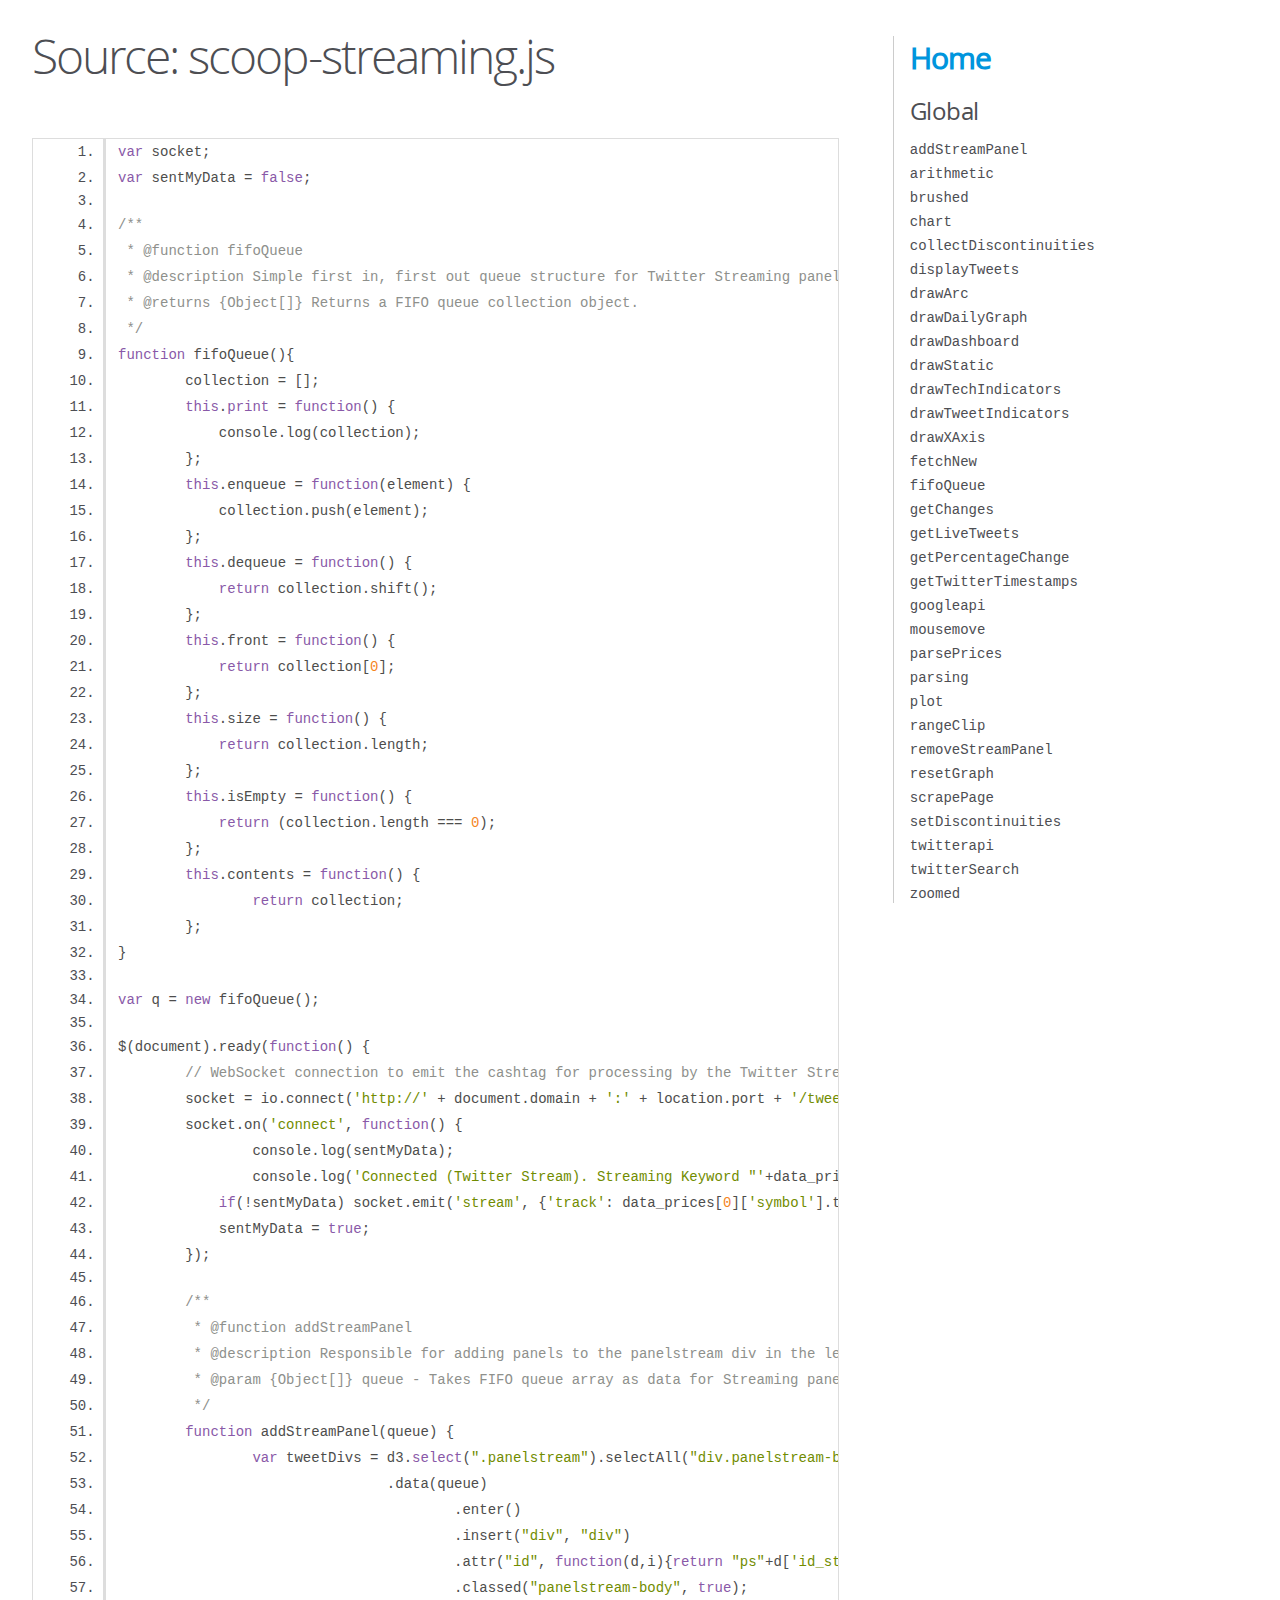
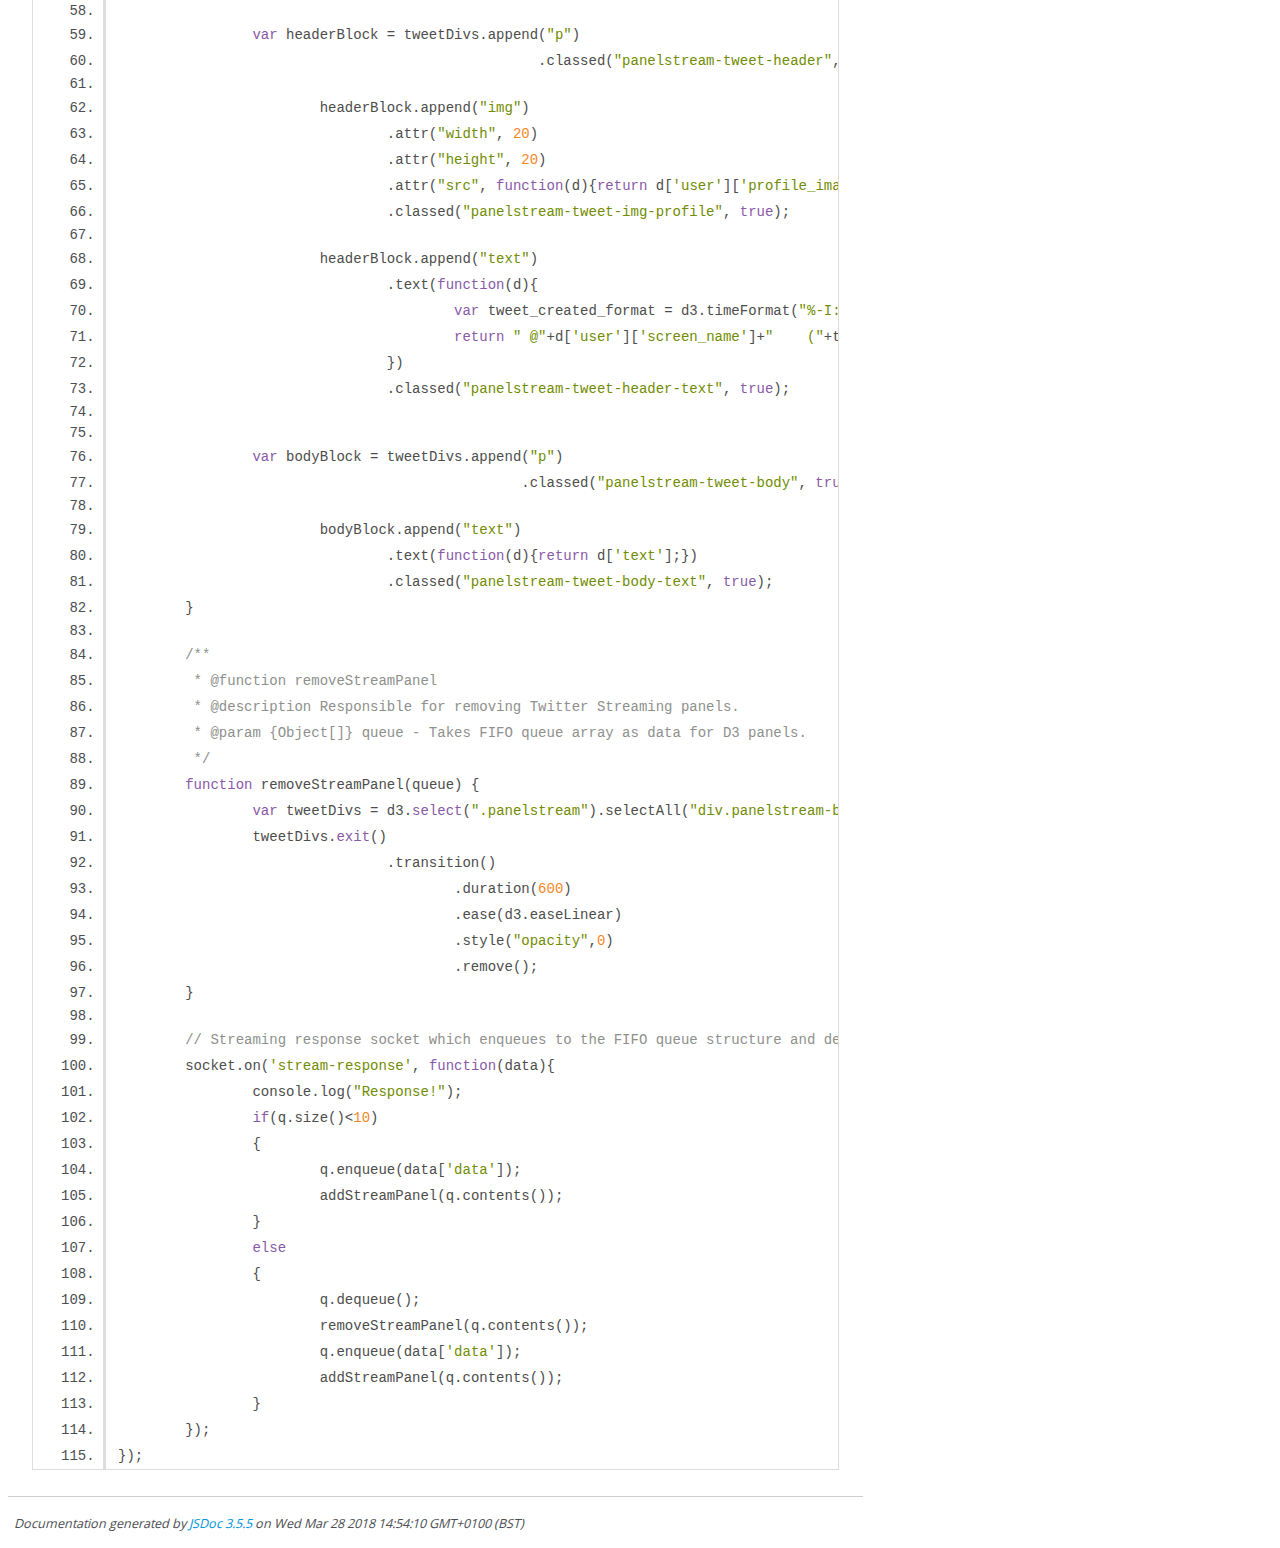
<file: scoop_analytics/static/js/out/scoop-streaming.js.html>
<!DOCTYPE html>
<html lang="en">
<head>
    <meta charset="utf-8">
    <title>JSDoc: Source: scoop-streaming.js</title>

    <script src="scripts/prettify/prettify.js"> </script>
    <script src="scripts/prettify/lang-css.js"> </script>
    <!--[if lt IE 9]>
      <script src="//html5shiv.googlecode.com/svn/trunk/html5.js"></script>
    <![endif]-->
    <link type="text/css" rel="stylesheet" href="styles/prettify-tomorrow.css">
    <link type="text/css" rel="stylesheet" href="styles/jsdoc-default.css">
</head>

<body>

<div id="main">

    <h1 class="page-title">Source: scoop-streaming.js</h1>

    



    
    <section>
        <article>
            <pre class="prettyprint source linenums"><code>var socket;
var sentMyData = false;

/**
 * @function fifoQueue
 * @description Simple first in, first out queue structure for Twitter Streaming panels.
 * @returns {Object[]} Returns a FIFO queue collection object.
 */
function fifoQueue(){
	collection = [];
	this.print = function() {
	    console.log(collection);
	};
	this.enqueue = function(element) {
	    collection.push(element);
	};
	this.dequeue = function() {
	    return collection.shift(); 
	};
	this.front = function() {
	    return collection[0];
	};
	this.size = function() {
	    return collection.length; 
	};
	this.isEmpty = function() {
	    return (collection.length === 0); 
	};
	this.contents = function() {
		return collection;
	};
}

var q = new fifoQueue();

$(document).ready(function() {
	// WebSocket connection to emit the cashtag for processing by the Twitter Streaming API handler in Flask.
	socket = io.connect('http://' + document.domain + ':' + location.port + '/tweets');
	socket.on('connect', function() {
		console.log(sentMyData);
		console.log('Connected (Twitter Stream). Streaming Keyword "'+data_prices[0]['symbol'].toString()+'"...');
	    if(!sentMyData) socket.emit('stream', {'track': data_prices[0]['symbol'].toString()});
	    sentMyData = true;
	});

	/**
	 * @function addStreamPanel
	 * @description Responsible for adding panels to the panelstream div in the left-hand section of the visualisation (Twitter Streaming).
	 * @param {Object[]} queue - Takes FIFO queue array as data for Streaming panels.
	 */
	function addStreamPanel(queue) {
		var tweetDivs = d3.select(".panelstream").selectAll("div.panelstream-body")
				.data(queue)
					.enter()
					.insert("div", "div")
					.attr("id", function(d,i){return "ps"+d['id_str']})
					.classed("panelstream-body", true);

		var headerBlock = tweetDivs.append("p")
						  .classed("panelstream-tweet-header", true);

			headerBlock.append("img")
				.attr("width", 20)
				.attr("height", 20)
				.attr("src", function(d){return d['user']['profile_image_url']})
				.classed("panelstream-tweet-img-profile", true);

			headerBlock.append("text")
				.text(function(d){
					var tweet_created_format = d3.timeFormat("%-I:%M:%S%p, %e %b %Y")(d3.timeParse("%a %b %d %H:%M:%S %Z %Y")(d['created_at']));
					return " @"+d['user']['screen_name']+"    ("+tweet_created_format+")";
				})
				.classed("panelstream-tweet-header-text", true);


		var bodyBlock = tweetDivs.append("p")
						.classed("panelstream-tweet-body", true);

			bodyBlock.append("text")
				.text(function(d){return d['text'];})
				.classed("panelstream-tweet-body-text", true);
	}

	/**
	 * @function removeStreamPanel
	 * @description Responsible for removing Twitter Streaming panels.
	 * @param {Object[]} queue - Takes FIFO queue array as data for D3 panels.
	 */
	function removeStreamPanel(queue) {
		var tweetDivs = d3.select(".panelstream").selectAll("div.panelstream-body").data(queue);
		tweetDivs.exit()
				.transition()
					.duration(600)
					.ease(d3.easeLinear)
					.style("opacity",0)
					.remove();
	}

	// Streaming response socket which enqueues to the FIFO queue structure and dequeues as the queue reaches its limit.
	socket.on('stream-response', function(data){
		console.log("Response!");
		if(q.size()&lt;10) 
		{
			q.enqueue(data['data']);
			addStreamPanel(q.contents());
		} 
		else 
		{
			q.dequeue();
			removeStreamPanel(q.contents());
			q.enqueue(data['data']);
			addStreamPanel(q.contents());
		}
	});
});</code></pre>
        </article>
    </section>




</div>

<nav>
    <h2><a href="index.html">Home</a></h2><h3>Global</h3><ul><li><a href="global.html#addStreamPanel">addStreamPanel</a></li><li><a href="global.html#arithmetic">arithmetic</a></li><li><a href="global.html#brushed">brushed</a></li><li><a href="global.html#chart">chart</a></li><li><a href="global.html#collectDiscontinuities">collectDiscontinuities</a></li><li><a href="global.html#displayTweets">displayTweets</a></li><li><a href="global.html#drawArc">drawArc</a></li><li><a href="global.html#drawDailyGraph">drawDailyGraph</a></li><li><a href="global.html#drawDashboard">drawDashboard</a></li><li><a href="global.html#drawStatic">drawStatic</a></li><li><a href="global.html#drawTechIndicators">drawTechIndicators</a></li><li><a href="global.html#drawTweetIndicators">drawTweetIndicators</a></li><li><a href="global.html#drawXAxis">drawXAxis</a></li><li><a href="global.html#fetchNew">fetchNew</a></li><li><a href="global.html#fifoQueue">fifoQueue</a></li><li><a href="global.html#getChanges">getChanges</a></li><li><a href="global.html#getLiveTweets">getLiveTweets</a></li><li><a href="global.html#getPercentageChange">getPercentageChange</a></li><li><a href="global.html#getTwitterTimestamps">getTwitterTimestamps</a></li><li><a href="global.html#googleapi">googleapi</a></li><li><a href="global.html#mousemove">mousemove</a></li><li><a href="global.html#parsePrices">parsePrices</a></li><li><a href="global.html#parsing">parsing</a></li><li><a href="global.html#plot">plot</a></li><li><a href="global.html#rangeClip">rangeClip</a></li><li><a href="global.html#removeStreamPanel">removeStreamPanel</a></li><li><a href="global.html#resetGraph">resetGraph</a></li><li><a href="global.html#scrapePage">scrapePage</a></li><li><a href="global.html#setDiscontinuities">setDiscontinuities</a></li><li><a href="global.html#twitterapi">twitterapi</a></li><li><a href="global.html#twitterSearch">twitterSearch</a></li><li><a href="global.html#zoomed">zoomed</a></li></ul>
</nav>

<br class="clear">

<footer>
    Documentation generated by <a href="https://github.com/jsdoc3/jsdoc">JSDoc 3.5.5</a> on Wed Mar 28 2018 14:54:10 GMT+0100 (BST)
</footer>

<script> prettyPrint(); </script>
<script src="scripts/linenumber.js"> </script>
</body>
</html>
</file>
<file: scoop_analytics/static/js/out/styles/prettify-tomorrow.css>
/* Tomorrow Theme */
/* Original theme - https://github.com/chriskempson/tomorrow-theme */
/* Pretty printing styles. Used with prettify.js. */
/* SPAN elements with the classes below are added by prettyprint. */
/* plain text */
.pln {
  color: #4d4d4c; }

@media screen {
  /* string content */
  .str {
    color: #718c00; }

  /* a keyword */
  .kwd {
    color: #8959a8; }

  /* a comment */
  .com {
    color: #8e908c; }

  /* a type name */
  .typ {
    color: #4271ae; }

  /* a literal value */
  .lit {
    color: #f5871f; }

  /* punctuation */
  .pun {
    color: #4d4d4c; }

  /* lisp open bracket */
  .opn {
    color: #4d4d4c; }

  /* lisp close bracket */
  .clo {
    color: #4d4d4c; }

  /* a markup tag name */
  .tag {
    color: #c82829; }

  /* a markup attribute name */
  .atn {
    color: #f5871f; }

  /* a markup attribute value */
  .atv {
    color: #3e999f; }

  /* a declaration */
  .dec {
    color: #f5871f; }

  /* a variable name */
  .var {
    color: #c82829; }

  /* a function name */
  .fun {
    color: #4271ae; } }
/* Use higher contrast and text-weight for printable form. */
@media print, projection {
  .str {
    color: #060; }

  .kwd {
    color: #006;
    font-weight: bold; }

  .com {
    color: #600;
    font-style: italic; }

  .typ {
    color: #404;
    font-weight: bold; }

  .lit {
    color: #044; }

  .pun, .opn, .clo {
    color: #440; }

  .tag {
    color: #006;
    font-weight: bold; }

  .atn {
    color: #404; }

  .atv {
    color: #060; } }
/* Style */
/*
pre.prettyprint {
  background: white;
  font-family: Consolas, Monaco, 'Andale Mono', monospace;
  font-size: 12px;
  line-height: 1.5;
  border: 1px solid #ccc;
  padding: 10px; }
*/

/* Specify class=linenums on a pre to get line numbering */
ol.linenums {
  margin-top: 0;
  margin-bottom: 0; }

/* IE indents via margin-left */
li.L0,
li.L1,
li.L2,
li.L3,
li.L4,
li.L5,
li.L6,
li.L7,
li.L8,
li.L9 {
  /* */ }

/* Alternate shading for lines */
li.L1,
li.L3,
li.L5,
li.L7,
li.L9 {
  /* */ }
</file>
<file: scoop_analytics/static/js/out/styles/jsdoc-default.css>
@font-face {
    font-family: 'Open Sans';
    font-weight: normal;
    font-style: normal;
    src: url('../fonts/OpenSans-Regular-webfont.eot');
    src:
        local('Open Sans'),
        local('OpenSans'),
        url('../fonts/OpenSans-Regular-webfont.eot?#iefix') format('embedded-opentype'),
        url('../fonts/OpenSans-Regular-webfont.woff') format('woff'),
        url('../fonts/OpenSans-Regular-webfont.svg#open_sansregular') format('svg');
}

@font-face {
    font-family: 'Open Sans Light';
    font-weight: normal;
    font-style: normal;
    src: url('../fonts/OpenSans-Light-webfont.eot');
    src:
        local('Open Sans Light'),
        local('OpenSans Light'),
        url('../fonts/OpenSans-Light-webfont.eot?#iefix') format('embedded-opentype'),
        url('../fonts/OpenSans-Light-webfont.woff') format('woff'),
        url('../fonts/OpenSans-Light-webfont.svg#open_sanslight') format('svg');
}

html
{
    overflow: auto;
    background-color: #fff;
    font-size: 14px;
}

body
{
    font-family: 'Open Sans', sans-serif;
    line-height: 1.5;
    color: #4d4e53;
    background-color: white;
}

a, a:visited, a:active {
    color: #0095dd;
    text-decoration: none;
}

a:hover {
    text-decoration: underline;
}

header
{
    display: block;
    padding: 0px 4px;
}

tt, code, kbd, samp {
    font-family: Consolas, Monaco, 'Andale Mono', monospace;
}

.class-description {
    font-size: 130%;
    line-height: 140%;
    margin-bottom: 1em;
    margin-top: 1em;
}

.class-description:empty {
    margin: 0;
}

#main {
    float: left;
    width: 70%;
}

article dl {
    margin-bottom: 40px;
}

article img {
  max-width: 100%;
}

section
{
    display: block;
    background-color: #fff;
    padding: 12px 24px;
    border-bottom: 1px solid #ccc;
    margin-right: 30px;
}

.variation {
    display: none;
}

.signature-attributes {
    font-size: 60%;
    color: #aaa;
    font-style: italic;
    font-weight: lighter;
}

nav
{
    display: block;
    float: right;
    margin-top: 28px;
    width: 30%;
    box-sizing: border-box;
    border-left: 1px solid #ccc;
    padding-left: 16px;
}

nav ul {
    font-family: 'Lucida Grande', 'Lucida Sans Unicode', arial, sans-serif;
    font-size: 100%;
    line-height: 17px;
    padding: 0;
    margin: 0;
    list-style-type: none;
}

nav ul a, nav ul a:visited, nav ul a:active {
    font-family: Consolas, Monaco, 'Andale Mono', monospace;
    line-height: 18px;
    color: #4D4E53;
}

nav h3 {
    margin-top: 12px;
}

nav li {
    margin-top: 6px;
}

footer {
    display: block;
    padding: 6px;
    margin-top: 12px;
    font-style: italic;
    font-size: 90%;
}

h1, h2, h3, h4 {
    font-weight: 200;
    margin: 0;
}

h1
{
    font-family: 'Open Sans Light', sans-serif;
    font-size: 48px;
    letter-spacing: -2px;
    margin: 12px 24px 20px;
}

h2, h3.subsection-title
{
    font-size: 30px;
    font-weight: 700;
    letter-spacing: -1px;
    margin-bottom: 12px;
}

h3
{
    font-size: 24px;
    letter-spacing: -0.5px;
    margin-bottom: 12px;
}

h4
{
    font-size: 18px;
    letter-spacing: -0.33px;
    margin-bottom: 12px;
    color: #4d4e53;
}

h5, .container-overview .subsection-title
{
    font-size: 120%;
    font-weight: bold;
    letter-spacing: -0.01em;
    margin: 8px 0 3px 0;
}

h6
{
    font-size: 100%;
    letter-spacing: -0.01em;
    margin: 6px 0 3px 0;
    font-style: italic;
}

table
{
    border-spacing: 0;
    border: 0;
    border-collapse: collapse;
}

td, th
{
    border: 1px solid #ddd;
    margin: 0px;
    text-align: left;
    vertical-align: top;
    padding: 4px 6px;
    display: table-cell;
}

thead tr
{
    background-color: #ddd;
    font-weight: bold;
}

th { border-right: 1px solid #aaa; }
tr > th:last-child { border-right: 1px solid #ddd; }

.ancestors, .attribs { color: #999; }
.ancestors a, .attribs a
{
    color: #999 !important;
    text-decoration: none;
}

.clear
{
    clear: both;
}

.important
{
    font-weight: bold;
    color: #950B02;
}

.yes-def {
    text-indent: -1000px;
}

.type-signature {
    color: #aaa;
}

.name, .signature {
    font-family: Consolas, Monaco, 'Andale Mono', monospace;
}

.details { margin-top: 14px; border-left: 2px solid #DDD; }
.details dt { width: 120px; float: left; padding-left: 10px;  padding-top: 6px; }
.details dd { margin-left: 70px; }
.details ul { margin: 0; }
.details ul { list-style-type: none; }
.details li { margin-left: 30px; padding-top: 6px; }
.details pre.prettyprint { margin: 0 }
.details .object-value { padding-top: 0; }

.description {
    margin-bottom: 1em;
    margin-top: 1em;
}

.code-caption
{
    font-style: italic;
    font-size: 107%;
    margin: 0;
}

.prettyprint
{
    border: 1px solid #ddd;
    width: 80%;
    overflow: auto;
}

.prettyprint.source {
    width: inherit;
}

.prettyprint code
{
    font-size: 100%;
    line-height: 18px;
    display: block;
    padding: 4px 12px;
    margin: 0;
    background-color: #fff;
    color: #4D4E53;
}

.prettyprint code span.line
{
  display: inline-block;
}

.prettyprint.linenums
{
  padding-left: 70px;
  -webkit-user-select: none;
  -moz-user-select: none;
  -ms-user-select: none;
  user-select: none;
}

.prettyprint.linenums ol
{
  padding-left: 0;
}

.prettyprint.linenums li
{
  border-left: 3px #ddd solid;
}

.prettyprint.linenums li.selected,
.prettyprint.linenums li.selected *
{
  background-color: lightyellow;
}

.prettyprint.linenums li *
{
  -webkit-user-select: text;
  -moz-user-select: text;
  -ms-user-select: text;
  user-select: text;
}

.params .name, .props .name, .name code {
    color: #4D4E53;
    font-family: Consolas, Monaco, 'Andale Mono', monospace;
    font-size: 100%;
}

.params td.description > p:first-child,
.props td.description > p:first-child
{
    margin-top: 0;
    padding-top: 0;
}

.params td.description > p:last-child,
.props td.description > p:last-child
{
    margin-bottom: 0;
    padding-bottom: 0;
}

.disabled {
    color: #454545;
}
</file>
